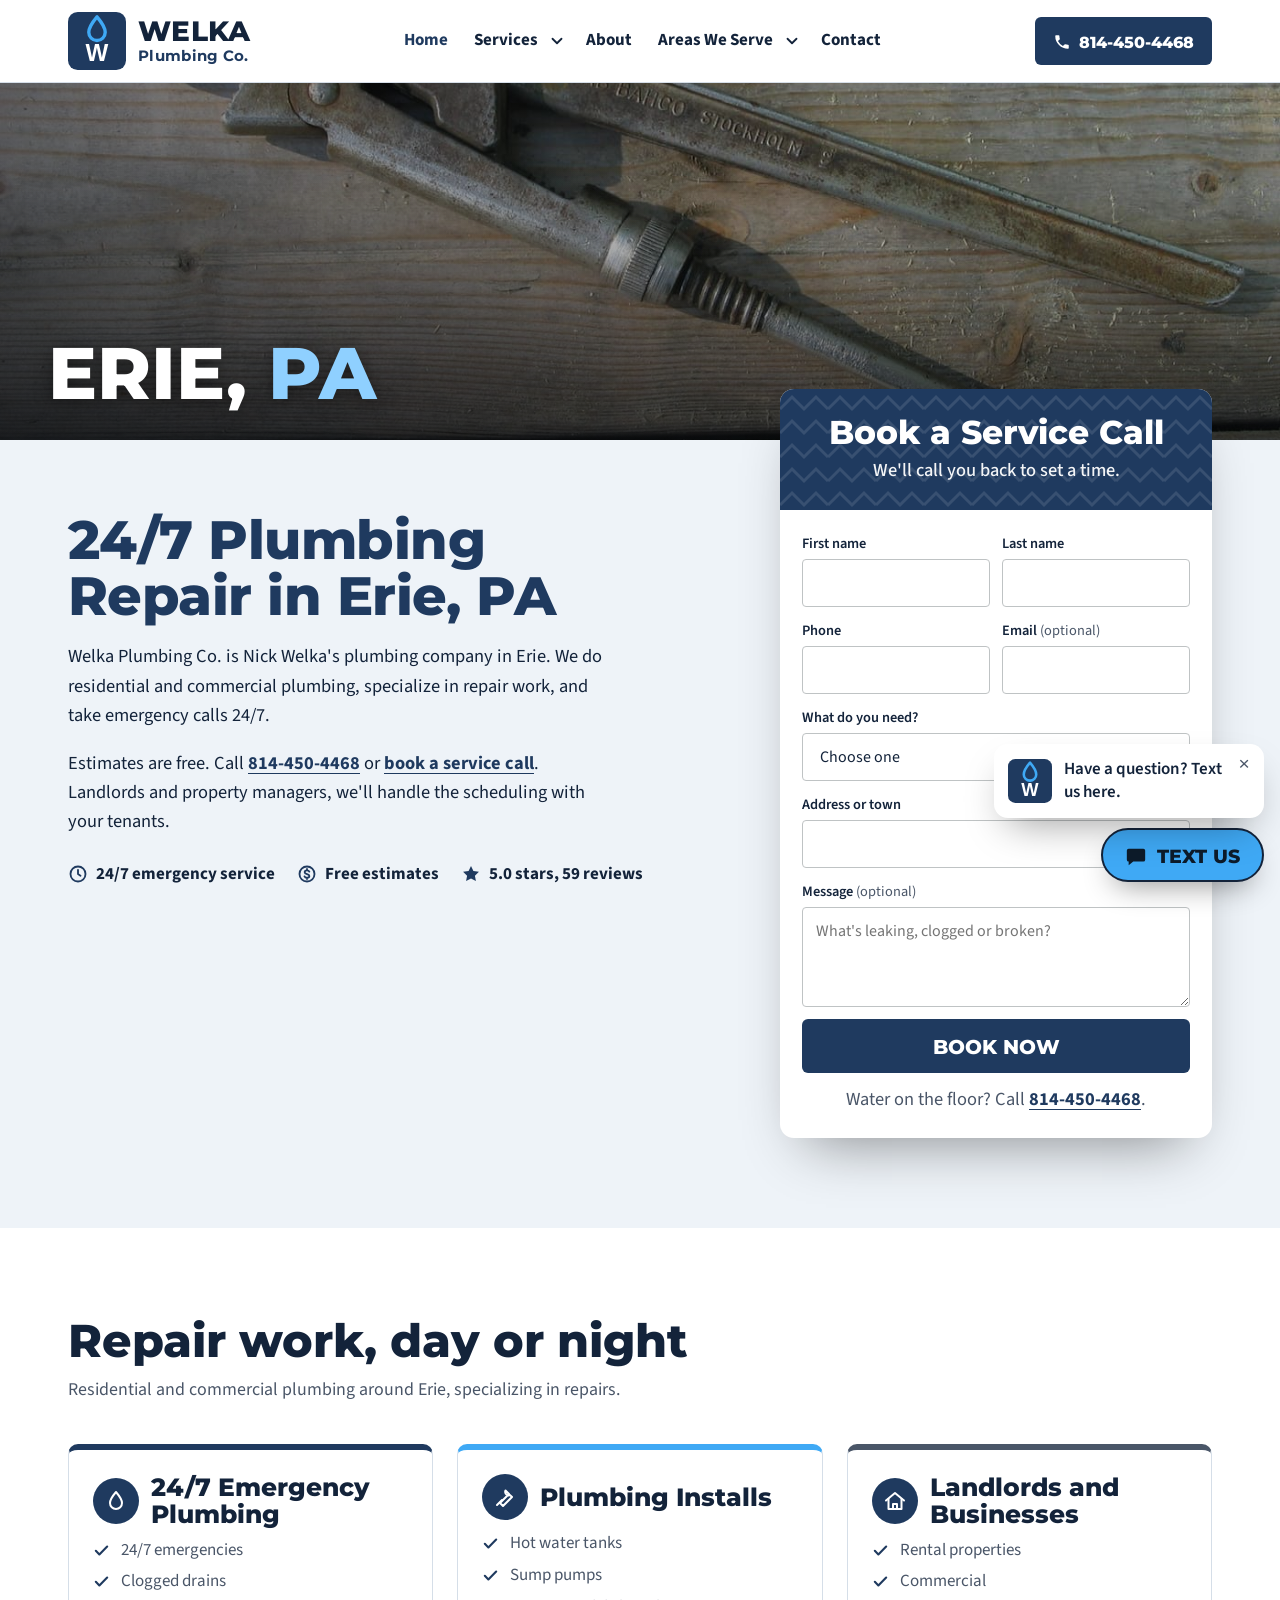
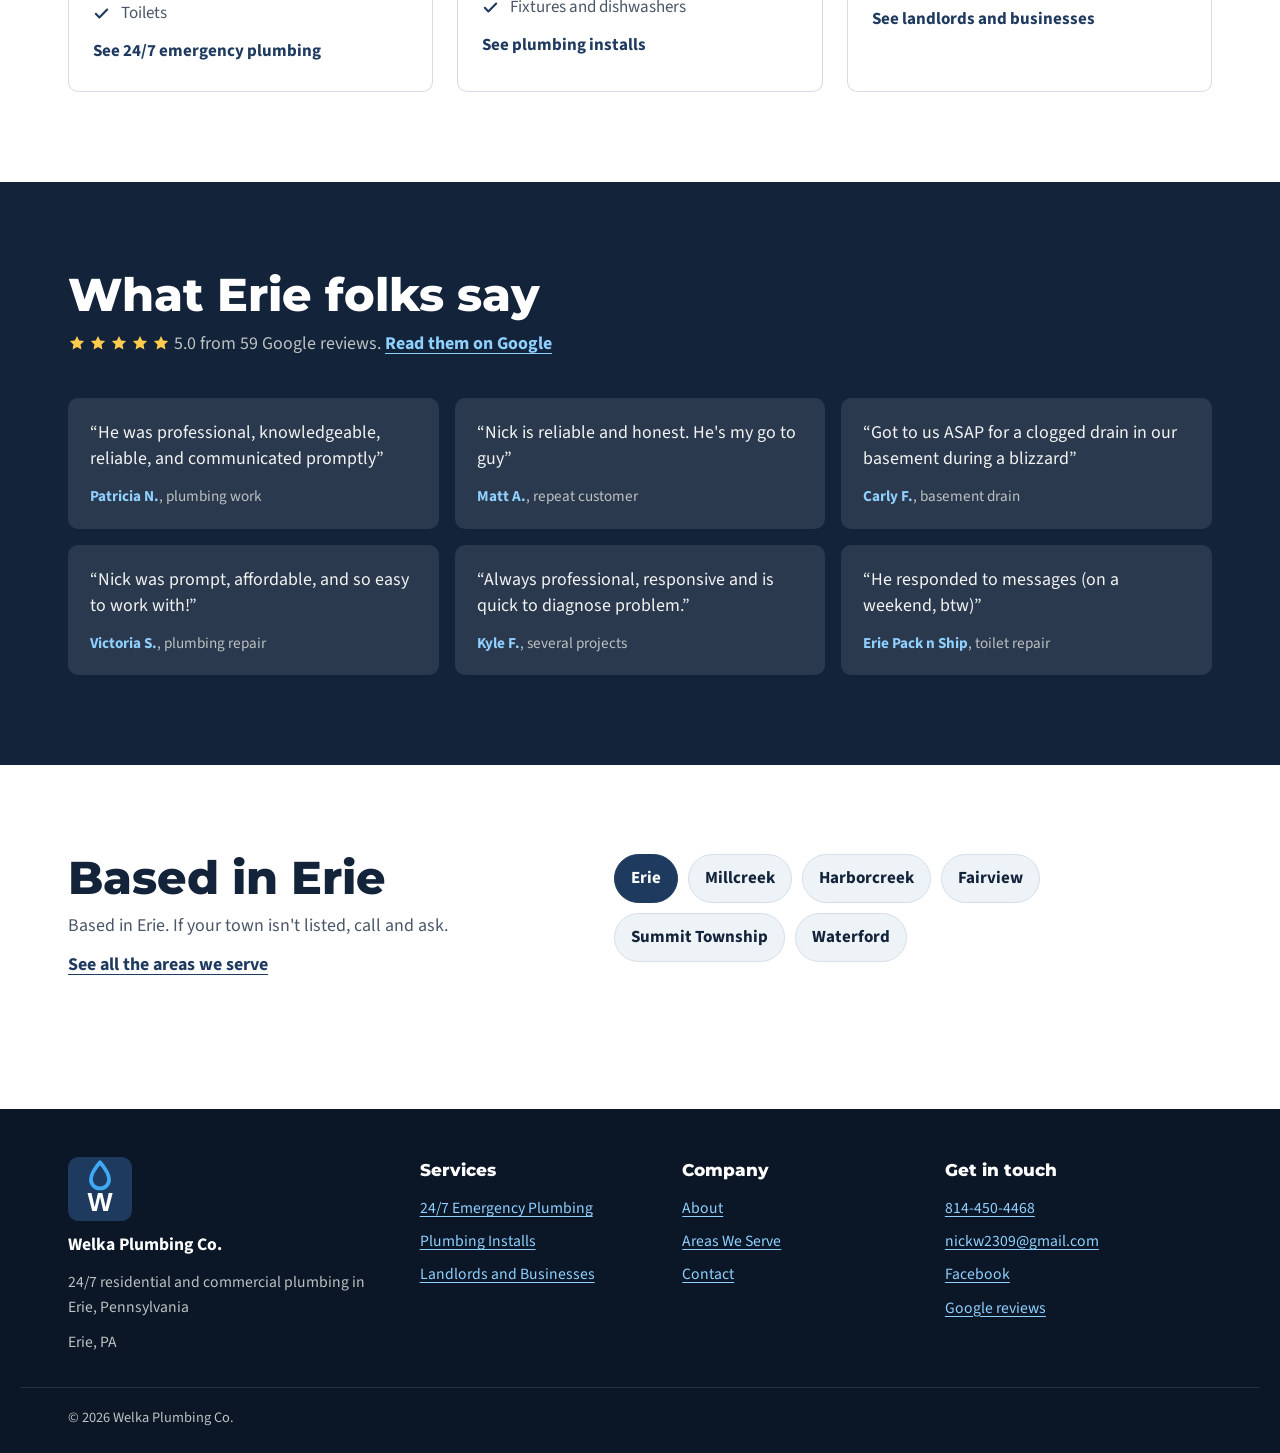
<file: index.html>
<!doctype html>
<html lang="en">
<head>
<meta charset="utf-8">
<meta name="viewport" content="width=device-width, initial-scale=1, viewport-fit=cover">
<title>24/7 Emergency Plumber in Erie, PA | Welka Plumbing Co.</title>
<meta name="description" content="Welka Plumbing Co. does 24/7 emergency plumbing and repair work for homes, rentals and businesses in Erie, PA. Free estimates. Call Nick at (814) 450-4468.">
<meta name="robots" content="noindex, nofollow">
<link rel="canonical" href="https://bruceb384.github.io/welka-plumbing/">
<meta property="og:type" content="website">
<meta property="og:site_name" content="Welka Plumbing Co.">
<meta property="og:url" content="https://bruceb384.github.io/welka-plumbing/">
<meta property="og:title" content="24/7 Emergency Plumber in Erie, PA | Welka Plumbing Co.">
<meta property="og:description" content="Welka Plumbing Co. does 24/7 emergency plumbing and repair work for homes, rentals and businesses in Erie, PA. Free estimates. Call Nick at (814) 450-4468.">
<meta property="og:image" content="https://bruceb384.github.io/welka-plumbing/images/og-image.jpg">
<meta property="og:image:width" content="1200">
<meta property="og:image:height" content="630">
<meta name="twitter:card" content="summary_large_image">
<meta name="geo.region" content="US-PA">
<meta name="geo.placename" content="Erie">
<meta name="theme-color" content="#13233a">
<link rel="icon" type="image/svg+xml" href="favicon.svg">
<link rel="apple-touch-icon" href="apple-touch-icon.png">
<link rel="preconnect" href="https://fonts.googleapis.com">
<link rel="preconnect" href="https://fonts.gstatic.com" crossorigin>
<link rel="stylesheet" href="https://fonts.googleapis.com/css2?family=Montserrat:wght@700;800&family=Source+Sans+3:wght@400;600;700&display=swap">
<link rel="stylesheet" href="site.css">

<script type="application/ld+json">
{
  "@context": "https://schema.org",
  "@type": "Plumber",
  "@id": "https://bruceb384.github.io/welka-plumbing/#business",
  "name": "Welka Plumbing Co.",
  "url": "https://bruceb384.github.io/welka-plumbing/",
  "image": "https://bruceb384.github.io/welka-plumbing/images/og-image.jpg",
  "logo": "https://bruceb384.github.io/welka-plumbing/images/logo.png",
  "description": "24/7 emergency plumbing service in Erie, Pennsylvania. Residential and commercial, specializing in repair work. Free estimates. Owner Nicholas Welka.",
  "telephone": "+1-814-450-4468",
  "email": "nickw2309@gmail.com",
  "address": {
    "@type": "PostalAddress",
    "addressLocality": "Erie",
    "addressRegion": "PA",
    "addressCountry": "US"
  },
  "areaServed": [
    {
      "@type": "City",
      "name": "Erie, PA"
    },
    {
      "@type": "City",
      "name": "Millcreek, PA"
    },
    {
      "@type": "City",
      "name": "Harborcreek, PA"
    },
    {
      "@type": "City",
      "name": "Fairview, PA"
    },
    {
      "@type": "City",
      "name": "Summit Township, PA"
    },
    {
      "@type": "City",
      "name": "Waterford, PA"
    }
  ],
  "hasMap": "https://maps.google.com/?cid=4385913194285807340",
  "sameAs": [
    "https://www.facebook.com/61577204166623/"
  ]
}
</script>
</head>
<body class="home">

<header class="site-header">
  <div class="wrap bar">
    <a class="logo" href="./" aria-label="Welka Plumbing Co. home"><img src="favicon.svg" width="120" height="120" alt=""><span class="wm"><strong class="brandtype">Welka</strong><small>Plumbing Co.</small></span></a>
    <nav class="desk-nav" aria-label="Main">
      <ul>
        <li><a href="./" aria-current="page">Home</a></li>
        <li class="dd"><a href="services/">Services</a><button class="dd-btn" type="button" aria-expanded="false" aria-label="Show services"><svg viewBox="0 0 24 24" aria-hidden="true"><path d="M6 9l6 6 6-6"/></svg></button><ul class="dd-menu"><li><a href="services/emergency-plumbing/">24/7 Emergency Plumbing</a></li><li><a href="services/plumbing-installs/">Plumbing Installs</a></li><li><a href="services/landlords-and-businesses/">Landlords and Businesses</a></li></ul></li>
        <li><a href="about/">About</a></li>
        <li class="dd"><a href="service-area/">Areas We Serve</a><button class="dd-btn" type="button" aria-expanded="false" aria-label="Show towns"><svg viewBox="0 0 24 24" aria-hidden="true"><path d="M6 9l6 6 6-6"/></svg></button><ul class="dd-menu"><li><a href="service-area/#erie">Erie</a></li><li><a href="service-area/#millcreek">Millcreek</a></li><li><a href="service-area/#harborcreek">Harborcreek</a></li><li><a href="service-area/#fairview">Fairview</a></li><li><a href="service-area/#summit-township">Summit Township</a></li><li><a href="service-area/#waterford">Waterford</a></li></ul></li>
        <li><a href="contact/">Contact</a></li>
      </ul>
    </nav>
    <a class="desk-call brandtype" href="tel:+18144504468"><svg viewBox="0 0 24 24" aria-hidden="true"><path d="M6.6 10.8a15.1 15.1 0 0 0 6.6 6.6l2.2-2.2a1 1 0 0 1 1-.25 11.4 11.4 0 0 0 3.6.57 1 1 0 0 1 1 1V20a1 1 0 0 1-1 1A17 17 0 0 1 3 4a1 1 0 0 1 1-1h3.5a1 1 0 0 1 1 1c0 1.25.2 2.45.57 3.57a1 1 0 0 1-.25 1z"/></svg>814-450-4468</a>
    <button class="menu-btn" type="button" aria-expanded="false" aria-controls="drawer" aria-label="Open menu">
      <svg viewBox="0 0 24 24" aria-hidden="true"><path d="M4 7h16M4 12h16M4 17h16"/></svg>
    </button>
  </div>
</header>
<div class="scrim" hidden></div>
<nav class="drawer" id="drawer" aria-label="Menu" aria-hidden="true">
  <div class="drawer-head"><button class="drawer-close" type="button" aria-label="Close menu"><svg viewBox="0 0 24 24" aria-hidden="true"><path d="M5 5l14 14M19 5 5 19"/></svg></button></div>
  <ul class="dnav">
    <li><a href="./" aria-current="page">Home</a></li>
    <li><div class="drow"><a href="services/">Services</a><button class="dsub-btn" type="button" aria-expanded="false" aria-controls="dsub-services" aria-label="Show services"><svg viewBox="0 0 24 24" aria-hidden="true"><path d="M6 9l6 6 6-6"/></svg></button></div><ul class="dsub" id="dsub-services" hidden><li><a href="services/emergency-plumbing/">24/7 Emergency Plumbing</a></li><li><a href="services/plumbing-installs/">Plumbing Installs</a></li><li><a href="services/landlords-and-businesses/">Landlords and Businesses</a></li></ul></li>
    <li><a href="about/">About</a></li>
    <li><div class="drow"><a href="service-area/">Areas We Serve</a><button class="dsub-btn" type="button" aria-expanded="false" aria-controls="dsub-areas" aria-label="Show towns"><svg viewBox="0 0 24 24" aria-hidden="true"><path d="M6 9l6 6 6-6"/></svg></button></div><ul class="dsub" id="dsub-areas" hidden><li><a href="service-area/#erie">Erie</a></li><li><a href="service-area/#millcreek">Millcreek</a></li><li><a href="service-area/#harborcreek">Harborcreek</a></li><li><a href="service-area/#fairview">Fairview</a></li><li><a href="service-area/#summit-township">Summit Township</a></li><li><a href="service-area/#waterford">Waterford</a></li></ul></li>
    <li><a href="contact/">Contact</a></li>
  </ul>
  <a class="drawer-call brandtype" href="tel:+18144504468"><svg viewBox="0 0 24 24" aria-hidden="true"><path d="M6.6 10.8a15.1 15.1 0 0 0 6.6 6.6l2.2-2.2a1 1 0 0 1 1-.25 11.4 11.4 0 0 0 3.6.57 1 1 0 0 1 1 1V20a1 1 0 0 1-1 1A17 17 0 0 1 3 4a1 1 0 0 1 1-1h3.5a1 1 0 0 1 1 1c0 1.25.2 2.45.57 3.57a1 1 0 0 1-.25 1z"/></svg>Call 814-450-4468</a>
</nav>

<div class="cta-bar">
  <a class="cta-call brandtype" href="tel:+18144504468"><svg viewBox="0 0 24 24" aria-hidden="true"><path d="M6.6 10.8a15.1 15.1 0 0 0 6.6 6.6l2.2-2.2a1 1 0 0 1 1-.25 11.4 11.4 0 0 0 3.6.57 1 1 0 0 1 1 1V20a1 1 0 0 1-1 1A17 17 0 0 1 3 4a1 1 0 0 1 1-1h3.5a1 1 0 0 1 1 1c0 1.25.2 2.45.57 3.57a1 1 0 0 1-.25 1z"/></svg>814-450-4468</a>
  <a class="cta-book brandtype" href="#book">Book Now</a>
</div>

<main id="top">

  <div class="banner">
    <img src="images/wrench-1400.jpg" srcset="images/wrench-800.jpg 800w, images/wrench-1400.jpg 1400w, images/wrench-2272.jpg 2272w" sizes="100vw" width="2272" height="1704" alt="Pipe wrench on a wooden workbench" fetchpriority="high" style="object-position:50% 50%">
    <p class="town brandtype">Erie, <span>PA</span></p>
  </div>
  <section class="intro" aria-labelledby="intro-title">
    <div class="wrap intro-grid">
      <div class="intro-copy">
        <h1 id="intro-title">24/7 Plumbing Repair in Erie, PA</h1>
        <p>Welka Plumbing Co. is Nick Welka's plumbing company in Erie. We do residential and commercial plumbing, specialize in repair work, and take emergency calls 24/7.</p>
        <p>Estimates are free. Call <a href="tel:+18144504468">814-450-4468</a> or <a href="#book">book a service call</a>. Landlords and property managers, we'll handle the scheduling with your tenants.</p>
        <ul class="facts">
          <li><svg class="line" viewBox="0 0 24 24" aria-hidden="true"><circle cx="12" cy="12" r="9"/><path d="M12 7v5l3 2"/></svg>24/7 emergency service</li>
          <li><svg class="line" viewBox="0 0 24 24" aria-hidden="true"><circle cx="12" cy="12" r="9"/><path d="M14.8 9.2c-.5-1-1.5-1.5-2.8-1.5-1.6 0-2.8.8-2.8 2.1 0 3 5.6 1.6 5.6 4.5 0 1.3-1.2 2.2-2.8 2.2-1.4 0-2.5-.6-3-1.7M12 6v1.7M12 16.5v1.6"/></svg>Free estimates</li>
          <li><svg class="solid" viewBox="0 0 24 24" aria-hidden="true"><path d="M12 2.5l2.9 6 6.6.9-4.8 4.6 1.2 6.5L12 17.4l-5.9 3.1 1.2-6.5L2.5 9.4l6.6-.9z"/></svg>5.0 stars, 59 reviews</li>
        </ul>
      </div>
      <div class="book-card" id="book">
        <div class="book-head">
          <h2>Book a Service Call</h2>
          <p>We'll call you back to set a time.</p>
        </div>
        <form name="quote-request" method="POST" data-netlify="true" netlify-honeypot="company-site" data-form data-preview>
          <input type="hidden" name="form-name" value="quote-request">
          <p class="hp"><label for="f-hp">Leave this empty</label><input id="f-hp" name="company-site" tabindex="-1" autocomplete="off"></p>
          <div class="field"><label for="f-first">First name</label><input id="f-first" name="first-name" autocomplete="given-name" required></div>
          <div class="field"><label for="f-last">Last name</label><input id="f-last" name="last-name" autocomplete="family-name"></div>
          <div class="field"><label for="f-phone">Phone</label><input id="f-phone" name="phone" type="tel" autocomplete="tel" required></div>
          <div class="field"><label for="f-email">Email <span class="opt">(optional)</span></label><input id="f-email" name="email" type="email" autocomplete="email"></div>
          <div class="field field-wide">
            <label for="f-type">What do you need?</label>
            <select id="f-type" name="service" required>
              <option value="">Choose one</option>
              <option>Emergency</option>
              <option>Clogged drain</option>
              <option>Hot water tank</option>
              <option>Sump pump</option>
              <option>Toilet or fixture</option>
              <option>Rental property</option>
              <option>Commercial</option>
              <option>Something else</option>
            </select>
          </div>
          <div class="field field-wide"><label for="f-addr">Address or town</label><input id="f-addr" name="address" autocomplete="street-address"></div>
          <div class="field field-wide"><label for="f-msg">Message <span class="opt">(optional)</span></label><textarea id="f-msg" name="message" placeholder="What's leaking, clogged or broken?"></textarea></div>
          <button class="submit brandtype" type="submit">Book Now</button>
          <p class="form-note">Water on the floor? Call <a class="nobr" href="tel:+18144504468">814-450-4468</a>.</p>
          <p class="form-status" role="status" aria-live="polite"></p>
        </form>
        <div class="form-done" hidden>
          <strong>Got it, thanks.</strong>
          <p>We'll call you back soon to set up a time.</p>
        </div>
      </div>
    </div>
  </section>
  <section class="section" aria-labelledby="services-title">
    <div class="wrap">
      <div class="section-head"><h2 id="services-title">Repair work, day or night</h2><p>Residential and commercial plumbing around Erie, specializing in repairs.</p></div>
      <div class="svc-grid">
        <a class="svc-card" href="services/emergency-plumbing/">
          <div class="svc-title"><span class="ico"><svg viewBox="0 0 24 24" aria-hidden="true"><path d="M12 3s-6 7-6 11a6 6 0 0 0 12 0c0-4-6-11-6-11z"/></svg></span><h3>24/7 Emergency Plumbing</h3></div>
          <ul>
            <li><svg viewBox="0 0 24 24" aria-hidden="true"><path d="M4 12.5l5 5L20 6.5"/></svg><span>24/7 emergencies</span></li>
            <li><svg viewBox="0 0 24 24" aria-hidden="true"><path d="M4 12.5l5 5L20 6.5"/></svg><span>Clogged drains</span></li>
            <li><svg viewBox="0 0 24 24" aria-hidden="true"><path d="M4 12.5l5 5L20 6.5"/></svg><span>Toilets</span></li>
          </ul>
          <span class="more">See 24/7 emergency plumbing</span>
        </a>
        <a class="svc-card" href="services/plumbing-installs/">
          <div class="svc-title"><span class="ico"><svg viewBox="0 0 24 24" aria-hidden="true"><path d="M14.5 5.5a3.5 3.5 0 0 0 4.6 4.6L21 12l-9 9-3-3 9-9z" transform="translate(-2 0)"/><path d="M4 20l5-5"/></svg></span><h3>Plumbing Installs</h3></div>
          <ul>
            <li><svg viewBox="0 0 24 24" aria-hidden="true"><path d="M4 12.5l5 5L20 6.5"/></svg><span>Hot water tanks</span></li>
            <li><svg viewBox="0 0 24 24" aria-hidden="true"><path d="M4 12.5l5 5L20 6.5"/></svg><span>Sump pumps</span></li>
            <li><svg viewBox="0 0 24 24" aria-hidden="true"><path d="M4 12.5l5 5L20 6.5"/></svg><span>Fixtures and dishwashers</span></li>
          </ul>
          <span class="more">See plumbing installs</span>
        </a>
        <a class="svc-card" href="services/landlords-and-businesses/">
          <div class="svc-title"><span class="ico"><svg viewBox="0 0 24 24" aria-hidden="true"><path d="M3 11.5 12 4l9 7.5"/><path d="M5.5 10v10h13V10"/><path d="M10 20v-5h4v5"/></svg></span><h3>Landlords and Businesses</h3></div>
          <ul>
            <li><svg viewBox="0 0 24 24" aria-hidden="true"><path d="M4 12.5l5 5L20 6.5"/></svg><span>Rental properties</span></li>
            <li><svg viewBox="0 0 24 24" aria-hidden="true"><path d="M4 12.5l5 5L20 6.5"/></svg><span>Commercial</span></li>
          </ul>
          <span class="more">See landlords and businesses</span>
        </a>
      </div>
    </div>
  </section>
  
  
  <section class="section reviews" aria-labelledby="reviews-title">
    <div class="wrap">
      <div class="section-head">
        <h2 id="reviews-title">What Erie folks say</h2>
        <p><span class="stars" aria-label="5.0 out of 5 stars"><svg viewBox="0 0 24 24"><path d="M12 2.5l2.9 6 6.6.9-4.8 4.6 1.2 6.5L12 17.4l-5.9 3.1 1.2-6.5L2.5 9.4l6.6-.9z"/></svg><svg viewBox="0 0 24 24"><path d="M12 2.5l2.9 6 6.6.9-4.8 4.6 1.2 6.5L12 17.4l-5.9 3.1 1.2-6.5L2.5 9.4l6.6-.9z"/></svg><svg viewBox="0 0 24 24"><path d="M12 2.5l2.9 6 6.6.9-4.8 4.6 1.2 6.5L12 17.4l-5.9 3.1 1.2-6.5L2.5 9.4l6.6-.9z"/></svg><svg viewBox="0 0 24 24"><path d="M12 2.5l2.9 6 6.6.9-4.8 4.6 1.2 6.5L12 17.4l-5.9 3.1 1.2-6.5L2.5 9.4l6.6-.9z"/></svg><svg viewBox="0 0 24 24"><path d="M12 2.5l2.9 6 6.6.9-4.8 4.6 1.2 6.5L12 17.4l-5.9 3.1 1.2-6.5L2.5 9.4l6.6-.9z"/></svg></span> 5.0 from 59 Google reviews. <a href="https://maps.google.com/?cid=4385913194285807340" target="_blank" rel="noopener">Read them on Google</a></p>
      </div>
      <ul class="quotes">
        <li><q>He was professional, knowledgeable, reliable, and communicated promptly</q><cite><strong>Patricia N.</strong>, plumbing work</cite></li>
        <li><q>Nick is reliable and honest. He's my go to guy</q><cite><strong>Matt A.</strong>, repeat customer</cite></li>
        <li><q>Got to us ASAP for a clogged drain in our basement during a blizzard</q><cite><strong>Carly F.</strong>, basement drain</cite></li>
        <li><q>Nick was prompt, affordable, and so easy to work with!</q><cite><strong>Victoria S.</strong>, plumbing repair</cite></li>
        <li><q>Always professional, responsive and is quick to diagnose problem.</q><cite><strong>Kyle F.</strong>, several projects</cite></li>
        <li><q>He responded to messages (on a weekend, btw)</q><cite><strong>Erie Pack n Ship</strong>, toilet repair</cite></li>
      </ul>
    </div>
  </section>
  <section class="section" aria-labelledby="area-title">
    <div class="wrap area-grid">
      <div class="section-head"><h2 id="area-title">Based in Erie</h2><p>Based in Erie. If your town isn't listed, call and ask.</p><p><a href="service-area/">See all the areas we serve</a></p></div>
      <ul class="towns"><li><a href="service-area/#erie">Erie</a></li><li><a href="service-area/#millcreek">Millcreek</a></li><li><a href="service-area/#harborcreek">Harborcreek</a></li><li><a href="service-area/#fairview">Fairview</a></li><li><a href="service-area/#summit-township">Summit Township</a></li><li><a href="service-area/#waterford">Waterford</a></li></ul>
    </div>
  </section>
</main>

<footer class="site-footer">
  <div class="wrap foot-grid">
    <div class="foot-brand"><img src="favicon.svg" width="120" height="120" alt=""><strong>Welka Plumbing Co.</strong><span>24/7 residential and commercial plumbing in Erie, Pennsylvania</span><span>Erie, PA</span></div>
    <div><h2>Services</h2><ul><li><a href="services/emergency-plumbing/">24/7 Emergency Plumbing</a></li><li><a href="services/plumbing-installs/">Plumbing Installs</a></li><li><a href="services/landlords-and-businesses/">Landlords and Businesses</a></li></ul></div>
    <div><h2>Company</h2><ul><li><a href="about/">About</a></li><li><a href="service-area/">Areas We Serve</a></li><li><a href="contact/">Contact</a></li></ul></div>
    <div><h2>Get in touch</h2><ul><li><a href="tel:+18144504468">814-450-4468</a></li><li><a href="mailto:nickw2309@gmail.com">nickw2309@gmail.com</a></li><li><a href="https://www.facebook.com/61577204166623/" target="_blank" rel="noopener">Facebook</a></li><li><a href="https://maps.google.com/?cid=4385913194285807340" target="_blank" rel="noopener">Google reviews</a></li></ul></div>
  </div>
  <div class="wrap foot-base">© 2026 Welka Plumbing Co.</div>
</footer>

<div class="text-us">
  <div class="bubble" id="bubble">
    <img src="favicon.svg" width="120" height="120" alt="">
    <span>Have a question? Text us here.</span>
    <button type="button" aria-label="Close message" id="bubble-close">×</button>
  </div>
  <a class="text-btn brandtype" href="sms:+18144504468"><svg viewBox="0 0 24 24" aria-hidden="true"><path d="M4 4h16a2 2 0 0 1 2 2v10a2 2 0 0 1-2 2H9l-5 4v-4a2 2 0 0 1-2-2V6a2 2 0 0 1 2-2zm3 6h2v2H7zm4 0h2v2h-2zm4 0h2v2h-2z"/></svg>Text us</a>
</div>

<script src="site.js"></script>
</body>
</html>
</file>
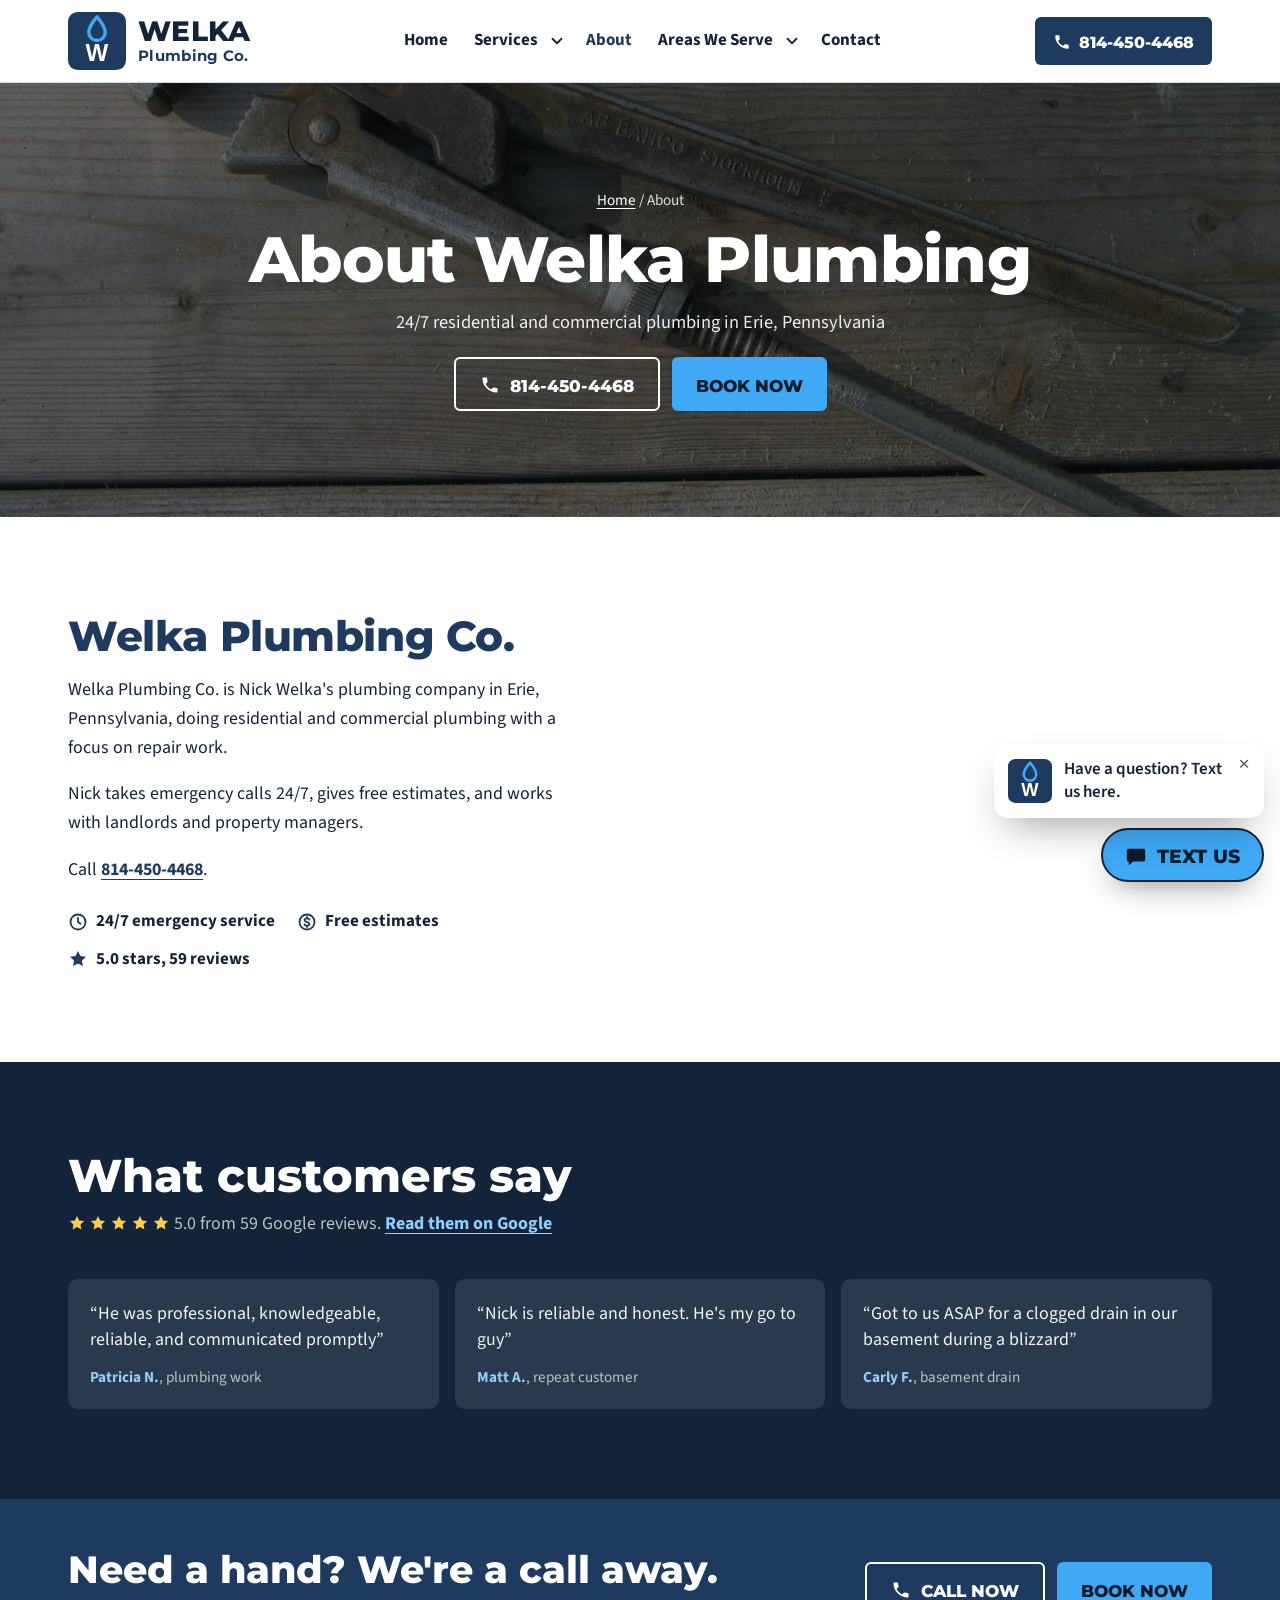
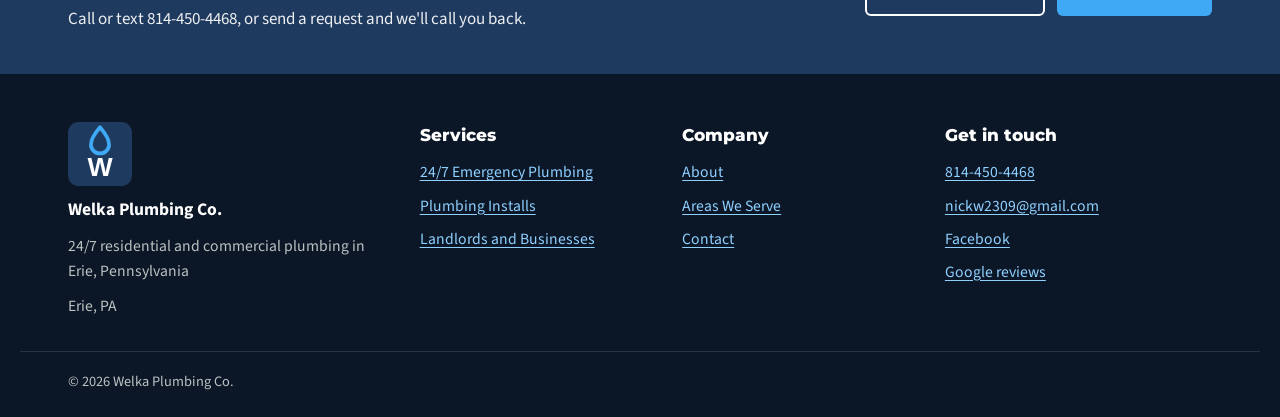
<file: about/index.html>
<!doctype html>
<html lang="en">
<head>
<meta charset="utf-8">
<meta name="viewport" content="width=device-width, initial-scale=1, viewport-fit=cover">
<title>About Welka Plumbing | Erie, PA</title>
<meta name="description" content="24/7 emergency plumbing service in Erie, Pennsylvania. Residential and commercial, specializing in repair work. Free estimates. Owner Nicholas Welka. Call (814)">
<meta name="robots" content="noindex, nofollow">
<link rel="canonical" href="https://bruceb384.github.io/welka-plumbing/about/">
<meta property="og:type" content="website">
<meta property="og:site_name" content="Welka Plumbing Co.">
<meta property="og:url" content="https://bruceb384.github.io/welka-plumbing/about/">
<meta property="og:title" content="About Welka Plumbing | Erie, PA">
<meta property="og:description" content="24/7 emergency plumbing service in Erie, Pennsylvania. Residential and commercial, specializing in repair work. Free estimates. Owner Nicholas Welka. Call (814)">
<meta property="og:image" content="https://bruceb384.github.io/welka-plumbing/images/og-image.jpg">
<meta property="og:image:width" content="1200">
<meta property="og:image:height" content="630">
<meta name="twitter:card" content="summary_large_image">
<meta name="geo.region" content="US-PA">
<meta name="geo.placename" content="Erie">
<meta name="theme-color" content="#13233a">
<link rel="icon" type="image/svg+xml" href="../favicon.svg">
<link rel="apple-touch-icon" href="../apple-touch-icon.png">
<link rel="preconnect" href="https://fonts.googleapis.com">
<link rel="preconnect" href="https://fonts.gstatic.com" crossorigin>
<link rel="stylesheet" href="https://fonts.googleapis.com/css2?family=Montserrat:wght@700;800&family=Source+Sans+3:wght@400;600;700&display=swap">
<link rel="stylesheet" href="../site.css">
<style>.intro-copy p { margin: 0; font-size: 1.12rem; max-width: 62ch; } .intro-copy p a { color: var(--brand); font-weight: 700; } #about-title { color: var(--brand); font-size: clamp(1.8rem, 3.4vw, 2.6rem); line-height: 1.05; }</style>
<script type="application/ld+json">
[
  {
    "@context": "https://schema.org",
    "@type": "Plumber",
    "@id": "https://bruceb384.github.io/welka-plumbing/#business",
    "name": "Welka Plumbing Co.",
    "url": "https://bruceb384.github.io/welka-plumbing/",
    "image": "https://bruceb384.github.io/welka-plumbing/images/og-image.jpg",
    "logo": "https://bruceb384.github.io/welka-plumbing/images/logo.png",
    "description": "24/7 emergency plumbing service in Erie, Pennsylvania. Residential and commercial, specializing in repair work. Free estimates. Owner Nicholas Welka.",
    "telephone": "+1-814-450-4468",
    "email": "nickw2309@gmail.com",
    "address": {
      "@type": "PostalAddress",
      "addressLocality": "Erie",
      "addressRegion": "PA",
      "addressCountry": "US"
    },
    "areaServed": [
      {
        "@type": "City",
        "name": "Erie, PA"
      },
      {
        "@type": "City",
        "name": "Millcreek, PA"
      },
      {
        "@type": "City",
        "name": "Harborcreek, PA"
      },
      {
        "@type": "City",
        "name": "Fairview, PA"
      },
      {
        "@type": "City",
        "name": "Summit Township, PA"
      },
      {
        "@type": "City",
        "name": "Waterford, PA"
      }
    ],
    "hasMap": "https://maps.google.com/?cid=4385913194285807340",
    "sameAs": [
      "https://www.facebook.com/61577204166623/"
    ]
  },
  {
    "@context": "https://schema.org",
    "@type": "BreadcrumbList",
    "itemListElement": [
      {
        "@type": "ListItem",
        "position": 1,
        "name": "Home",
        "item": "https://bruceb384.github.io/welka-plumbing/"
      },
      {
        "@type": "ListItem",
        "position": 2,
        "name": "About",
        "item": "https://bruceb384.github.io/welka-plumbing/about/"
      }
    ]
  }
]
</script>
</head>
<body class="">

<header class="site-header">
  <div class="wrap bar">
    <a class="logo" href="../" aria-label="Welka Plumbing Co. home"><img src="../favicon.svg" width="120" height="120" alt=""><span class="wm"><strong class="brandtype">Welka</strong><small>Plumbing Co.</small></span></a>
    <nav class="desk-nav" aria-label="Main">
      <ul>
        <li><a href="../">Home</a></li>
        <li class="dd"><a href="../services/">Services</a><button class="dd-btn" type="button" aria-expanded="false" aria-label="Show services"><svg viewBox="0 0 24 24" aria-hidden="true"><path d="M6 9l6 6 6-6"/></svg></button><ul class="dd-menu"><li><a href="../services/emergency-plumbing/">24/7 Emergency Plumbing</a></li><li><a href="../services/plumbing-installs/">Plumbing Installs</a></li><li><a href="../services/landlords-and-businesses/">Landlords and Businesses</a></li></ul></li>
        <li><a href="../about/" aria-current="page">About</a></li>
        <li class="dd"><a href="../service-area/">Areas We Serve</a><button class="dd-btn" type="button" aria-expanded="false" aria-label="Show towns"><svg viewBox="0 0 24 24" aria-hidden="true"><path d="M6 9l6 6 6-6"/></svg></button><ul class="dd-menu"><li><a href="../service-area/#erie">Erie</a></li><li><a href="../service-area/#millcreek">Millcreek</a></li><li><a href="../service-area/#harborcreek">Harborcreek</a></li><li><a href="../service-area/#fairview">Fairview</a></li><li><a href="../service-area/#summit-township">Summit Township</a></li><li><a href="../service-area/#waterford">Waterford</a></li></ul></li>
        <li><a href="../contact/">Contact</a></li>
      </ul>
    </nav>
    <a class="desk-call brandtype" href="tel:+18144504468"><svg viewBox="0 0 24 24" aria-hidden="true"><path d="M6.6 10.8a15.1 15.1 0 0 0 6.6 6.6l2.2-2.2a1 1 0 0 1 1-.25 11.4 11.4 0 0 0 3.6.57 1 1 0 0 1 1 1V20a1 1 0 0 1-1 1A17 17 0 0 1 3 4a1 1 0 0 1 1-1h3.5a1 1 0 0 1 1 1c0 1.25.2 2.45.57 3.57a1 1 0 0 1-.25 1z"/></svg>814-450-4468</a>
    <button class="menu-btn" type="button" aria-expanded="false" aria-controls="drawer" aria-label="Open menu">
      <svg viewBox="0 0 24 24" aria-hidden="true"><path d="M4 7h16M4 12h16M4 17h16"/></svg>
    </button>
  </div>
</header>
<div class="scrim" hidden></div>
<nav class="drawer" id="drawer" aria-label="Menu" aria-hidden="true">
  <div class="drawer-head"><button class="drawer-close" type="button" aria-label="Close menu"><svg viewBox="0 0 24 24" aria-hidden="true"><path d="M5 5l14 14M19 5 5 19"/></svg></button></div>
  <ul class="dnav">
    <li><a href="../">Home</a></li>
    <li><div class="drow"><a href="../services/">Services</a><button class="dsub-btn" type="button" aria-expanded="false" aria-controls="dsub-services" aria-label="Show services"><svg viewBox="0 0 24 24" aria-hidden="true"><path d="M6 9l6 6 6-6"/></svg></button></div><ul class="dsub" id="dsub-services" hidden><li><a href="../services/emergency-plumbing/">24/7 Emergency Plumbing</a></li><li><a href="../services/plumbing-installs/">Plumbing Installs</a></li><li><a href="../services/landlords-and-businesses/">Landlords and Businesses</a></li></ul></li>
    <li><a href="../about/" aria-current="page">About</a></li>
    <li><div class="drow"><a href="../service-area/">Areas We Serve</a><button class="dsub-btn" type="button" aria-expanded="false" aria-controls="dsub-areas" aria-label="Show towns"><svg viewBox="0 0 24 24" aria-hidden="true"><path d="M6 9l6 6 6-6"/></svg></button></div><ul class="dsub" id="dsub-areas" hidden><li><a href="../service-area/#erie">Erie</a></li><li><a href="../service-area/#millcreek">Millcreek</a></li><li><a href="../service-area/#harborcreek">Harborcreek</a></li><li><a href="../service-area/#fairview">Fairview</a></li><li><a href="../service-area/#summit-township">Summit Township</a></li><li><a href="../service-area/#waterford">Waterford</a></li></ul></li>
    <li><a href="../contact/">Contact</a></li>
  </ul>
  <a class="drawer-call brandtype" href="tel:+18144504468"><svg viewBox="0 0 24 24" aria-hidden="true"><path d="M6.6 10.8a15.1 15.1 0 0 0 6.6 6.6l2.2-2.2a1 1 0 0 1 1-.25 11.4 11.4 0 0 0 3.6.57 1 1 0 0 1 1 1V20a1 1 0 0 1-1 1A17 17 0 0 1 3 4a1 1 0 0 1 1-1h3.5a1 1 0 0 1 1 1c0 1.25.2 2.45.57 3.57a1 1 0 0 1-.25 1z"/></svg>Call 814-450-4468</a>
</nav>

<div class="cta-bar">
  <a class="cta-call brandtype" href="tel:+18144504468"><svg viewBox="0 0 24 24" aria-hidden="true"><path d="M6.6 10.8a15.1 15.1 0 0 0 6.6 6.6l2.2-2.2a1 1 0 0 1 1-.25 11.4 11.4 0 0 0 3.6.57 1 1 0 0 1 1 1V20a1 1 0 0 1-1 1A17 17 0 0 1 3 4a1 1 0 0 1 1-1h3.5a1 1 0 0 1 1 1c0 1.25.2 2.45.57 3.57a1 1 0 0 1-.25 1z"/></svg>814-450-4468</a>
  <a class="cta-book brandtype" href="../contact/#book">Book Now</a>
</div>

<main id="top">

  <section class="page-hero">
    <img src="../images/wrench-1400.jpg" srcset="../images/wrench-800.jpg 800w, ../images/wrench-1400.jpg 1400w, ../images/wrench-2272.jpg 2272w" sizes="100vw" width="2272" height="1704" alt="" fetchpriority="high" style="object-position:50% 50%">
    <div class="wrap hero-inner">
      <p class="crumbs"><a href="../">Home</a> / About</p>
      <h1>About Welka Plumbing</h1>
      <p class="lead">24/7 residential and commercial plumbing in Erie, Pennsylvania</p>
      <div class="hero-btns"><a class="btn btn-ghost brandtype" href="tel:+18144504468"><svg viewBox="0 0 24 24" aria-hidden="true"><path d="M6.6 10.8a15.1 15.1 0 0 0 6.6 6.6l2.2-2.2a1 1 0 0 1 1-.25 11.4 11.4 0 0 0 3.6.57 1 1 0 0 1 1 1V20a1 1 0 0 1-1 1A17 17 0 0 1 3 4a1 1 0 0 1 1-1h3.5a1 1 0 0 1 1 1c0 1.25.2 2.45.57 3.57a1 1 0 0 1-.25 1z"/></svg>814-450-4468</a><a class="btn btn-act brandtype" href="../contact/#book">Book Now</a></div>
    </div>
  </section>
  <section class="section" aria-labelledby="about-title">
    <div class="wrap area-grid">
      <div class="intro-copy">
        <h2 id="about-title">Welka Plumbing Co.</h2>
        <p>Welka Plumbing Co. is Nick Welka's plumbing company in Erie, Pennsylvania, doing residential and commercial plumbing with a focus on repair work.</p>
        <p>Nick takes emergency calls 24/7, gives free estimates, and works with landlords and property managers.</p>
        <p>Call <a href="tel:+18144504468">814-450-4468</a>.</p>
        <ul class="facts">
          <li><svg class="line" viewBox="0 0 24 24" aria-hidden="true"><circle cx="12" cy="12" r="9"/><path d="M12 7v5l3 2"/></svg>24/7 emergency service</li>
          <li><svg class="line" viewBox="0 0 24 24" aria-hidden="true"><circle cx="12" cy="12" r="9"/><path d="M14.8 9.2c-.5-1-1.5-1.5-2.8-1.5-1.6 0-2.8.8-2.8 2.1 0 3 5.6 1.6 5.6 4.5 0 1.3-1.2 2.2-2.8 2.2-1.4 0-2.5-.6-3-1.7M12 6v1.7M12 16.5v1.6"/></svg>Free estimates</li>
          <li><svg class="solid" viewBox="0 0 24 24" aria-hidden="true"><path d="M12 2.5l2.9 6 6.6.9-4.8 4.6 1.2 6.5L12 17.4l-5.9 3.1 1.2-6.5L2.5 9.4l6.6-.9z"/></svg>5.0 stars, 59 reviews</li>
        </ul>
      </div>
      
    </div>
  </section>
  
  <section class="section reviews" aria-labelledby="reviews-title">
    <div class="wrap">
      <div class="section-head">
        <h2 id="reviews-title">What customers say</h2>
        <p><span class="stars" aria-label="5.0 out of 5 stars"><svg viewBox="0 0 24 24"><path d="M12 2.5l2.9 6 6.6.9-4.8 4.6 1.2 6.5L12 17.4l-5.9 3.1 1.2-6.5L2.5 9.4l6.6-.9z"/></svg><svg viewBox="0 0 24 24"><path d="M12 2.5l2.9 6 6.6.9-4.8 4.6 1.2 6.5L12 17.4l-5.9 3.1 1.2-6.5L2.5 9.4l6.6-.9z"/></svg><svg viewBox="0 0 24 24"><path d="M12 2.5l2.9 6 6.6.9-4.8 4.6 1.2 6.5L12 17.4l-5.9 3.1 1.2-6.5L2.5 9.4l6.6-.9z"/></svg><svg viewBox="0 0 24 24"><path d="M12 2.5l2.9 6 6.6.9-4.8 4.6 1.2 6.5L12 17.4l-5.9 3.1 1.2-6.5L2.5 9.4l6.6-.9z"/></svg><svg viewBox="0 0 24 24"><path d="M12 2.5l2.9 6 6.6.9-4.8 4.6 1.2 6.5L12 17.4l-5.9 3.1 1.2-6.5L2.5 9.4l6.6-.9z"/></svg></span> 5.0 from 59 Google reviews. <a href="https://maps.google.com/?cid=4385913194285807340" target="_blank" rel="noopener">Read them on Google</a></p>
      </div>
      <ul class="quotes">
        <li><q>He was professional, knowledgeable, reliable, and communicated promptly</q><cite><strong>Patricia N.</strong>, plumbing work</cite></li>
        <li><q>Nick is reliable and honest. He's my go to guy</q><cite><strong>Matt A.</strong>, repeat customer</cite></li>
        <li><q>Got to us ASAP for a clogged drain in our basement during a blizzard</q><cite><strong>Carly F.</strong>, basement drain</cite></li>
      </ul>
    </div>
  </section>
  
  <section class="cta-band" aria-label="Get in touch">
    <div class="wrap">
      <div><h2>Need a hand? We're a call away.</h2><p>Call or text 814-450-4468, or send a request and we'll call you back.</p></div>
      <div class="hero-btns"><a class="btn btn-ghost brandtype" href="tel:+18144504468"><svg viewBox="0 0 24 24" aria-hidden="true"><path d="M6.6 10.8a15.1 15.1 0 0 0 6.6 6.6l2.2-2.2a1 1 0 0 1 1-.25 11.4 11.4 0 0 0 3.6.57 1 1 0 0 1 1 1V20a1 1 0 0 1-1 1A17 17 0 0 1 3 4a1 1 0 0 1 1-1h3.5a1 1 0 0 1 1 1c0 1.25.2 2.45.57 3.57a1 1 0 0 1-.25 1z"/></svg>Call now</a><a class="btn btn-act brandtype" href="../contact/#book">Book Now</a></div>
    </div>
  </section>
</main>

<footer class="site-footer">
  <div class="wrap foot-grid">
    <div class="foot-brand"><img src="../favicon.svg" width="120" height="120" alt=""><strong>Welka Plumbing Co.</strong><span>24/7 residential and commercial plumbing in Erie, Pennsylvania</span><span>Erie, PA</span></div>
    <div><h2>Services</h2><ul><li><a href="../services/emergency-plumbing/">24/7 Emergency Plumbing</a></li><li><a href="../services/plumbing-installs/">Plumbing Installs</a></li><li><a href="../services/landlords-and-businesses/">Landlords and Businesses</a></li></ul></div>
    <div><h2>Company</h2><ul><li><a href="../about/">About</a></li><li><a href="../service-area/">Areas We Serve</a></li><li><a href="../contact/">Contact</a></li></ul></div>
    <div><h2>Get in touch</h2><ul><li><a href="tel:+18144504468">814-450-4468</a></li><li><a href="mailto:nickw2309@gmail.com">nickw2309@gmail.com</a></li><li><a href="https://www.facebook.com/61577204166623/" target="_blank" rel="noopener">Facebook</a></li><li><a href="https://maps.google.com/?cid=4385913194285807340" target="_blank" rel="noopener">Google reviews</a></li></ul></div>
  </div>
  <div class="wrap foot-base">© 2026 Welka Plumbing Co.</div>
</footer>

<div class="text-us">
  <div class="bubble" id="bubble">
    <img src="../favicon.svg" width="120" height="120" alt="">
    <span>Have a question? Text us here.</span>
    <button type="button" aria-label="Close message" id="bubble-close">×</button>
  </div>
  <a class="text-btn brandtype" href="sms:+18144504468"><svg viewBox="0 0 24 24" aria-hidden="true"><path d="M4 4h16a2 2 0 0 1 2 2v10a2 2 0 0 1-2 2H9l-5 4v-4a2 2 0 0 1-2-2V6a2 2 0 0 1 2-2zm3 6h2v2H7zm4 0h2v2h-2zm4 0h2v2h-2z"/></svg>Text us</a>
</div>

<script src="../site.js"></script>
</body>
</html>
</file>
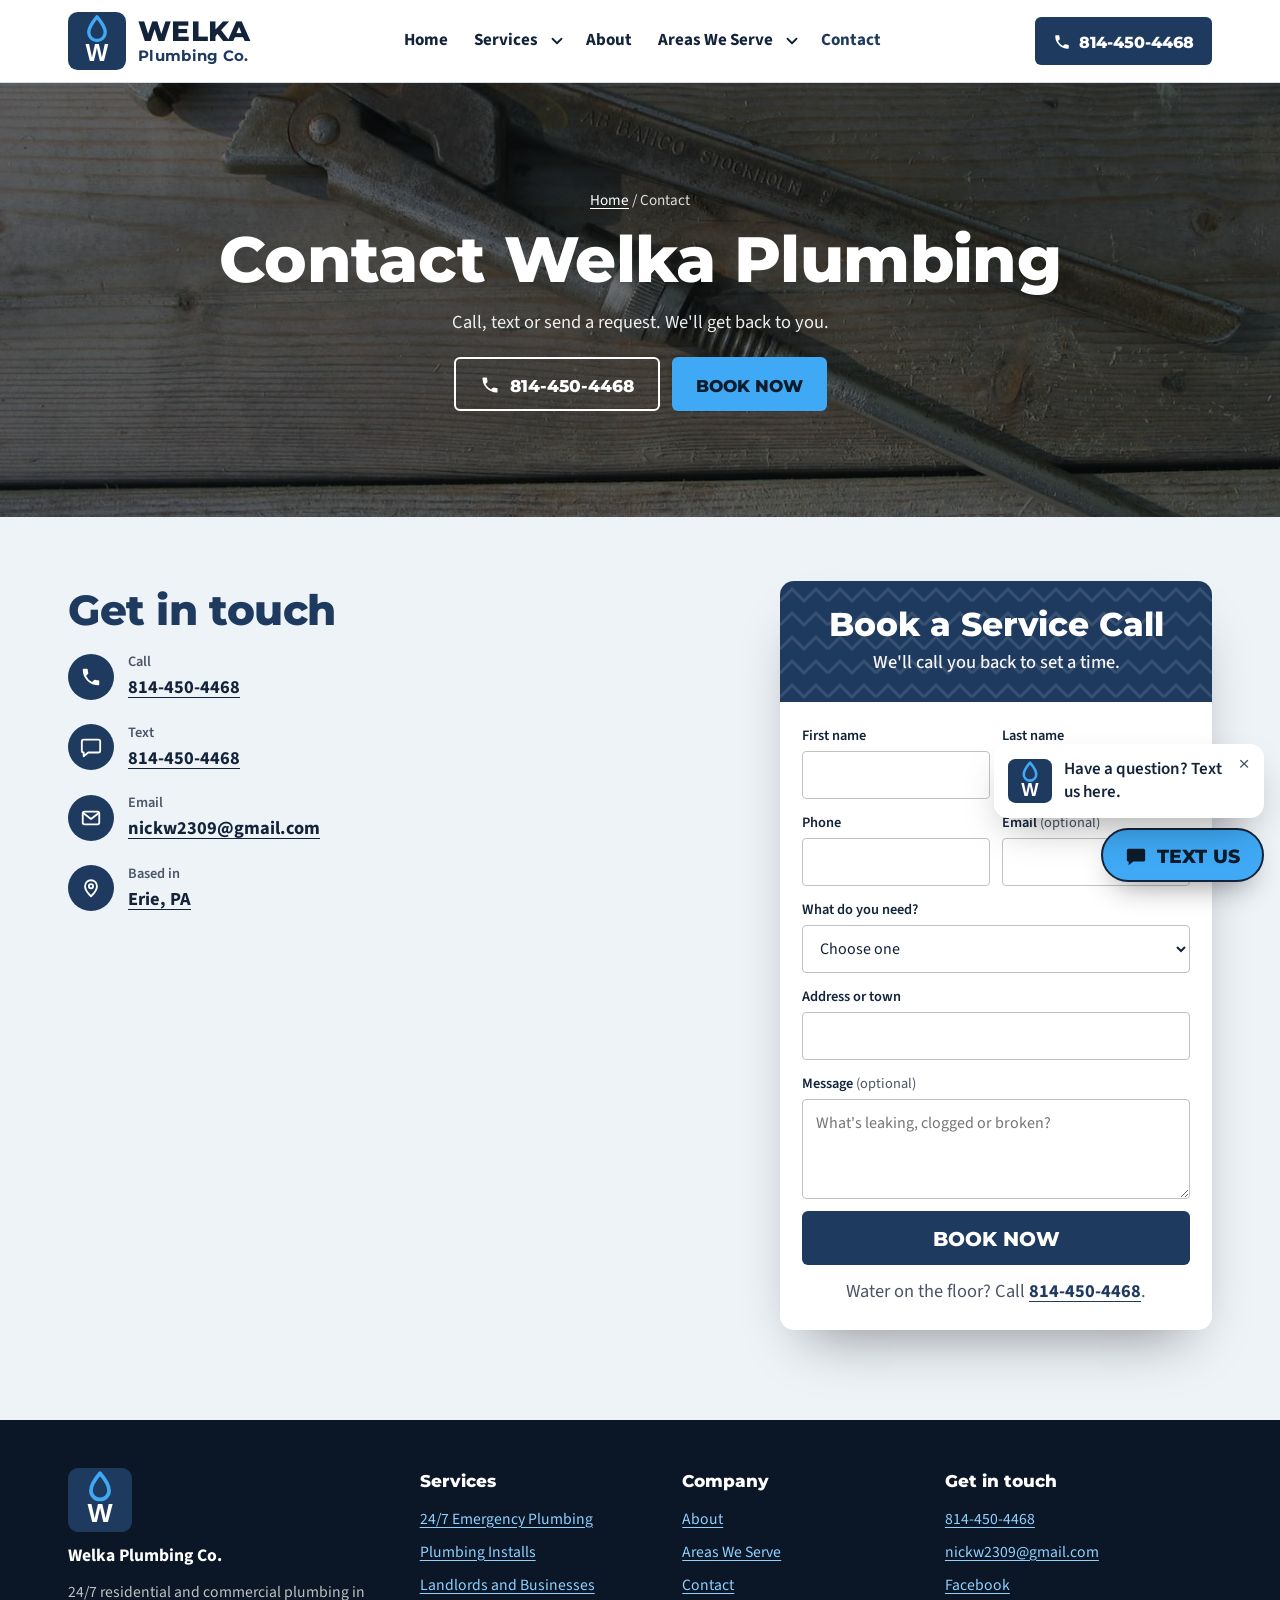
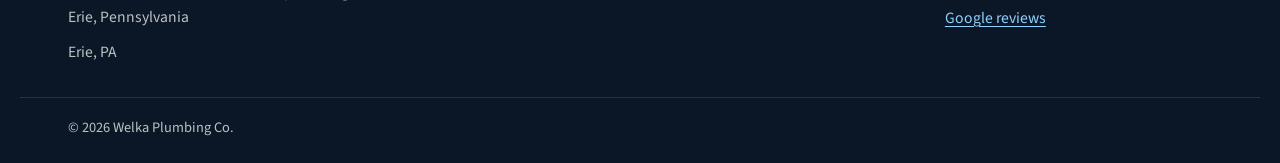
<file: contact/index.html>
<!doctype html>
<html lang="en">
<head>
<meta charset="utf-8">
<meta name="viewport" content="width=device-width, initial-scale=1, viewport-fit=cover">
<title>Contact Welka Plumbing | (814) 450-4468</title>
<meta name="description" content="Call or text Welka Plumbing at (814) 450-4468, email nickw2309@gmail.com, or send a request online and we'll call you back.">
<meta name="robots" content="noindex, nofollow">
<link rel="canonical" href="https://bruceb384.github.io/welka-plumbing/contact/">
<meta property="og:type" content="website">
<meta property="og:site_name" content="Welka Plumbing Co.">
<meta property="og:url" content="https://bruceb384.github.io/welka-plumbing/contact/">
<meta property="og:title" content="Contact Welka Plumbing | (814) 450-4468">
<meta property="og:description" content="Call or text Welka Plumbing at (814) 450-4468, email nickw2309@gmail.com, or send a request online and we'll call you back.">
<meta property="og:image" content="https://bruceb384.github.io/welka-plumbing/images/og-image.jpg">
<meta property="og:image:width" content="1200">
<meta property="og:image:height" content="630">
<meta name="twitter:card" content="summary_large_image">
<meta name="geo.region" content="US-PA">
<meta name="geo.placename" content="Erie">
<meta name="theme-color" content="#13233a">
<link rel="icon" type="image/svg+xml" href="../favicon.svg">
<link rel="apple-touch-icon" href="../apple-touch-icon.png">
<link rel="preconnect" href="https://fonts.googleapis.com">
<link rel="preconnect" href="https://fonts.gstatic.com" crossorigin>
<link rel="stylesheet" href="https://fonts.googleapis.com/css2?family=Montserrat:wght@700;800&family=Source+Sans+3:wght@400;600;700&display=swap">
<link rel="stylesheet" href="../site.css">

<script type="application/ld+json">
[
  {
    "@context": "https://schema.org",
    "@type": "Plumber",
    "@id": "https://bruceb384.github.io/welka-plumbing/#business",
    "name": "Welka Plumbing Co.",
    "url": "https://bruceb384.github.io/welka-plumbing/",
    "image": "https://bruceb384.github.io/welka-plumbing/images/og-image.jpg",
    "logo": "https://bruceb384.github.io/welka-plumbing/images/logo.png",
    "description": "24/7 emergency plumbing service in Erie, Pennsylvania. Residential and commercial, specializing in repair work. Free estimates. Owner Nicholas Welka.",
    "telephone": "+1-814-450-4468",
    "email": "nickw2309@gmail.com",
    "address": {
      "@type": "PostalAddress",
      "addressLocality": "Erie",
      "addressRegion": "PA",
      "addressCountry": "US"
    },
    "areaServed": [
      {
        "@type": "City",
        "name": "Erie, PA"
      },
      {
        "@type": "City",
        "name": "Millcreek, PA"
      },
      {
        "@type": "City",
        "name": "Harborcreek, PA"
      },
      {
        "@type": "City",
        "name": "Fairview, PA"
      },
      {
        "@type": "City",
        "name": "Summit Township, PA"
      },
      {
        "@type": "City",
        "name": "Waterford, PA"
      }
    ],
    "hasMap": "https://maps.google.com/?cid=4385913194285807340",
    "sameAs": [
      "https://www.facebook.com/61577204166623/"
    ]
  },
  {
    "@context": "https://schema.org",
    "@type": "BreadcrumbList",
    "itemListElement": [
      {
        "@type": "ListItem",
        "position": 1,
        "name": "Home",
        "item": "https://bruceb384.github.io/welka-plumbing/"
      },
      {
        "@type": "ListItem",
        "position": 2,
        "name": "Contact",
        "item": "https://bruceb384.github.io/welka-plumbing/contact/"
      }
    ]
  }
]
</script>
</head>
<body class="">

<header class="site-header">
  <div class="wrap bar">
    <a class="logo" href="../" aria-label="Welka Plumbing Co. home"><img src="../favicon.svg" width="120" height="120" alt=""><span class="wm"><strong class="brandtype">Welka</strong><small>Plumbing Co.</small></span></a>
    <nav class="desk-nav" aria-label="Main">
      <ul>
        <li><a href="../">Home</a></li>
        <li class="dd"><a href="../services/">Services</a><button class="dd-btn" type="button" aria-expanded="false" aria-label="Show services"><svg viewBox="0 0 24 24" aria-hidden="true"><path d="M6 9l6 6 6-6"/></svg></button><ul class="dd-menu"><li><a href="../services/emergency-plumbing/">24/7 Emergency Plumbing</a></li><li><a href="../services/plumbing-installs/">Plumbing Installs</a></li><li><a href="../services/landlords-and-businesses/">Landlords and Businesses</a></li></ul></li>
        <li><a href="../about/">About</a></li>
        <li class="dd"><a href="../service-area/">Areas We Serve</a><button class="dd-btn" type="button" aria-expanded="false" aria-label="Show towns"><svg viewBox="0 0 24 24" aria-hidden="true"><path d="M6 9l6 6 6-6"/></svg></button><ul class="dd-menu"><li><a href="../service-area/#erie">Erie</a></li><li><a href="../service-area/#millcreek">Millcreek</a></li><li><a href="../service-area/#harborcreek">Harborcreek</a></li><li><a href="../service-area/#fairview">Fairview</a></li><li><a href="../service-area/#summit-township">Summit Township</a></li><li><a href="../service-area/#waterford">Waterford</a></li></ul></li>
        <li><a href="../contact/" aria-current="page">Contact</a></li>
      </ul>
    </nav>
    <a class="desk-call brandtype" href="tel:+18144504468"><svg viewBox="0 0 24 24" aria-hidden="true"><path d="M6.6 10.8a15.1 15.1 0 0 0 6.6 6.6l2.2-2.2a1 1 0 0 1 1-.25 11.4 11.4 0 0 0 3.6.57 1 1 0 0 1 1 1V20a1 1 0 0 1-1 1A17 17 0 0 1 3 4a1 1 0 0 1 1-1h3.5a1 1 0 0 1 1 1c0 1.25.2 2.45.57 3.57a1 1 0 0 1-.25 1z"/></svg>814-450-4468</a>
    <button class="menu-btn" type="button" aria-expanded="false" aria-controls="drawer" aria-label="Open menu">
      <svg viewBox="0 0 24 24" aria-hidden="true"><path d="M4 7h16M4 12h16M4 17h16"/></svg>
    </button>
  </div>
</header>
<div class="scrim" hidden></div>
<nav class="drawer" id="drawer" aria-label="Menu" aria-hidden="true">
  <div class="drawer-head"><button class="drawer-close" type="button" aria-label="Close menu"><svg viewBox="0 0 24 24" aria-hidden="true"><path d="M5 5l14 14M19 5 5 19"/></svg></button></div>
  <ul class="dnav">
    <li><a href="../">Home</a></li>
    <li><div class="drow"><a href="../services/">Services</a><button class="dsub-btn" type="button" aria-expanded="false" aria-controls="dsub-services" aria-label="Show services"><svg viewBox="0 0 24 24" aria-hidden="true"><path d="M6 9l6 6 6-6"/></svg></button></div><ul class="dsub" id="dsub-services" hidden><li><a href="../services/emergency-plumbing/">24/7 Emergency Plumbing</a></li><li><a href="../services/plumbing-installs/">Plumbing Installs</a></li><li><a href="../services/landlords-and-businesses/">Landlords and Businesses</a></li></ul></li>
    <li><a href="../about/">About</a></li>
    <li><div class="drow"><a href="../service-area/">Areas We Serve</a><button class="dsub-btn" type="button" aria-expanded="false" aria-controls="dsub-areas" aria-label="Show towns"><svg viewBox="0 0 24 24" aria-hidden="true"><path d="M6 9l6 6 6-6"/></svg></button></div><ul class="dsub" id="dsub-areas" hidden><li><a href="../service-area/#erie">Erie</a></li><li><a href="../service-area/#millcreek">Millcreek</a></li><li><a href="../service-area/#harborcreek">Harborcreek</a></li><li><a href="../service-area/#fairview">Fairview</a></li><li><a href="../service-area/#summit-township">Summit Township</a></li><li><a href="../service-area/#waterford">Waterford</a></li></ul></li>
    <li><a href="../contact/" aria-current="page">Contact</a></li>
  </ul>
  <a class="drawer-call brandtype" href="tel:+18144504468"><svg viewBox="0 0 24 24" aria-hidden="true"><path d="M6.6 10.8a15.1 15.1 0 0 0 6.6 6.6l2.2-2.2a1 1 0 0 1 1-.25 11.4 11.4 0 0 0 3.6.57 1 1 0 0 1 1 1V20a1 1 0 0 1-1 1A17 17 0 0 1 3 4a1 1 0 0 1 1-1h3.5a1 1 0 0 1 1 1c0 1.25.2 2.45.57 3.57a1 1 0 0 1-.25 1z"/></svg>Call 814-450-4468</a>
</nav>

<div class="cta-bar">
  <a class="cta-call brandtype" href="tel:+18144504468"><svg viewBox="0 0 24 24" aria-hidden="true"><path d="M6.6 10.8a15.1 15.1 0 0 0 6.6 6.6l2.2-2.2a1 1 0 0 1 1-.25 11.4 11.4 0 0 0 3.6.57 1 1 0 0 1 1 1V20a1 1 0 0 1-1 1A17 17 0 0 1 3 4a1 1 0 0 1 1-1h3.5a1 1 0 0 1 1 1c0 1.25.2 2.45.57 3.57a1 1 0 0 1-.25 1z"/></svg>814-450-4468</a>
  <a class="cta-book brandtype" href="#book">Book Now</a>
</div>

<main id="top">

  <section class="page-hero">
    <img src="../images/wrench-1400.jpg" srcset="../images/wrench-800.jpg 800w, ../images/wrench-1400.jpg 1400w, ../images/wrench-2272.jpg 2272w" sizes="100vw" width="2272" height="1704" alt="" fetchpriority="high" style="object-position:50% 50%">
    <div class="wrap hero-inner">
      <p class="crumbs"><a href="../">Home</a> / Contact</p>
      <h1>Contact Welka Plumbing</h1>
      <p class="lead">Call, text or send a request. We'll get back to you.</p>
      <div class="hero-btns"><a class="btn btn-ghost brandtype" href="tel:+18144504468"><svg viewBox="0 0 24 24" aria-hidden="true"><path d="M6.6 10.8a15.1 15.1 0 0 0 6.6 6.6l2.2-2.2a1 1 0 0 1 1-.25 11.4 11.4 0 0 0 3.6.57 1 1 0 0 1 1 1V20a1 1 0 0 1-1 1A17 17 0 0 1 3 4a1 1 0 0 1 1-1h3.5a1 1 0 0 1 1 1c0 1.25.2 2.45.57 3.57a1 1 0 0 1-.25 1z"/></svg>814-450-4468</a><a class="btn btn-act brandtype" href="#book">Book Now</a></div>
    </div>
  </section>
  <section class="intro" aria-labelledby="contact-title">
    <div class="wrap intro-grid">
      <div class="intro-copy">
        <h2 id="contact-title">Get in touch</h2>
        <ul class="contact-list">
          <li><span class="ico"><svg class="fill" viewBox="0 0 24 24" aria-hidden="true"><path d="M6.6 10.8a15.1 15.1 0 0 0 6.6 6.6l2.2-2.2a1 1 0 0 1 1-.25 11.4 11.4 0 0 0 3.6.57 1 1 0 0 1 1 1V20a1 1 0 0 1-1 1A17 17 0 0 1 3 4a1 1 0 0 1 1-1h3.5a1 1 0 0 1 1 1c0 1.25.2 2.45.57 3.57a1 1 0 0 1-.25 1z"/></svg></span><div><strong>Call</strong><a href="tel:+18144504468">814-450-4468</a></div></li>
          <li><span class="ico"><svg viewBox="0 0 24 24" aria-hidden="true"><path d="M4 4h16a2 2 0 0 1 2 2v10a2 2 0 0 1-2 2H9l-5 4v-4a2 2 0 0 1-2-2V6a2 2 0 0 1 2-2z"/></svg></span><div><strong>Text</strong><a href="sms:+18144504468">814-450-4468</a></div></li>
          <li><span class="ico"><svg viewBox="0 0 24 24" aria-hidden="true"><rect x="3" y="5" width="18" height="14" rx="2"/><path d="M3.5 6.5 12 13l8.5-6.5"/></svg></span><div><strong>Email</strong><a href="mailto:nickw2309@gmail.com">nickw2309@gmail.com</a></div></li>
          <li><span class="ico"><svg viewBox="0 0 24 24" aria-hidden="true"><path d="M12 21s-6.5-6.2-6.5-11a6.5 6.5 0 0 1 13 0c0 4.8-6.5 11-6.5 11z"/><circle cx="12" cy="10" r="2.3"/></svg></span><div><strong>Based in</strong><a href="https://maps.google.com/?cid=4385913194285807340" target="_blank" rel="noopener">Erie, PA</a></div></li>
        </ul>
        
      </div>
      <div class="book-card" id="book">
        <div class="book-head">
          <h2>Book a Service Call</h2>
          <p>We'll call you back to set a time.</p>
        </div>
        <form name="quote-request" method="POST" data-netlify="true" netlify-honeypot="company-site" data-form data-preview>
          <input type="hidden" name="form-name" value="quote-request">
          <p class="hp"><label for="f-hp">Leave this empty</label><input id="f-hp" name="company-site" tabindex="-1" autocomplete="off"></p>
          <div class="field"><label for="f-first">First name</label><input id="f-first" name="first-name" autocomplete="given-name" required></div>
          <div class="field"><label for="f-last">Last name</label><input id="f-last" name="last-name" autocomplete="family-name"></div>
          <div class="field"><label for="f-phone">Phone</label><input id="f-phone" name="phone" type="tel" autocomplete="tel" required></div>
          <div class="field"><label for="f-email">Email <span class="opt">(optional)</span></label><input id="f-email" name="email" type="email" autocomplete="email"></div>
          <div class="field field-wide">
            <label for="f-type">What do you need?</label>
            <select id="f-type" name="service" required>
              <option value="">Choose one</option>
              <option>Emergency</option>
              <option>Clogged drain</option>
              <option>Hot water tank</option>
              <option>Sump pump</option>
              <option>Toilet or fixture</option>
              <option>Rental property</option>
              <option>Commercial</option>
              <option>Something else</option>
            </select>
          </div>
          <div class="field field-wide"><label for="f-addr">Address or town</label><input id="f-addr" name="address" autocomplete="street-address"></div>
          <div class="field field-wide"><label for="f-msg">Message <span class="opt">(optional)</span></label><textarea id="f-msg" name="message" placeholder="What's leaking, clogged or broken?"></textarea></div>
          <button class="submit brandtype" type="submit">Book Now</button>
          <p class="form-note">Water on the floor? Call <a class="nobr" href="tel:+18144504468">814-450-4468</a>.</p>
          <p class="form-status" role="status" aria-live="polite"></p>
        </form>
        <div class="form-done" hidden>
          <strong>Got it, thanks.</strong>
          <p>We'll call you back soon to set up a time.</p>
        </div>
      </div>
    </div>
  </section>
</main>

<footer class="site-footer">
  <div class="wrap foot-grid">
    <div class="foot-brand"><img src="../favicon.svg" width="120" height="120" alt=""><strong>Welka Plumbing Co.</strong><span>24/7 residential and commercial plumbing in Erie, Pennsylvania</span><span>Erie, PA</span></div>
    <div><h2>Services</h2><ul><li><a href="../services/emergency-plumbing/">24/7 Emergency Plumbing</a></li><li><a href="../services/plumbing-installs/">Plumbing Installs</a></li><li><a href="../services/landlords-and-businesses/">Landlords and Businesses</a></li></ul></div>
    <div><h2>Company</h2><ul><li><a href="../about/">About</a></li><li><a href="../service-area/">Areas We Serve</a></li><li><a href="../contact/">Contact</a></li></ul></div>
    <div><h2>Get in touch</h2><ul><li><a href="tel:+18144504468">814-450-4468</a></li><li><a href="mailto:nickw2309@gmail.com">nickw2309@gmail.com</a></li><li><a href="https://www.facebook.com/61577204166623/" target="_blank" rel="noopener">Facebook</a></li><li><a href="https://maps.google.com/?cid=4385913194285807340" target="_blank" rel="noopener">Google reviews</a></li></ul></div>
  </div>
  <div class="wrap foot-base">© 2026 Welka Plumbing Co.</div>
</footer>

<div class="text-us">
  <div class="bubble" id="bubble">
    <img src="../favicon.svg" width="120" height="120" alt="">
    <span>Have a question? Text us here.</span>
    <button type="button" aria-label="Close message" id="bubble-close">×</button>
  </div>
  <a class="text-btn brandtype" href="sms:+18144504468"><svg viewBox="0 0 24 24" aria-hidden="true"><path d="M4 4h16a2 2 0 0 1 2 2v10a2 2 0 0 1-2 2H9l-5 4v-4a2 2 0 0 1-2-2V6a2 2 0 0 1 2-2zm3 6h2v2H7zm4 0h2v2h-2zm4 0h2v2h-2z"/></svg>Text us</a>
</div>

<script src="../site.js"></script>
</body>
</html>
</file>
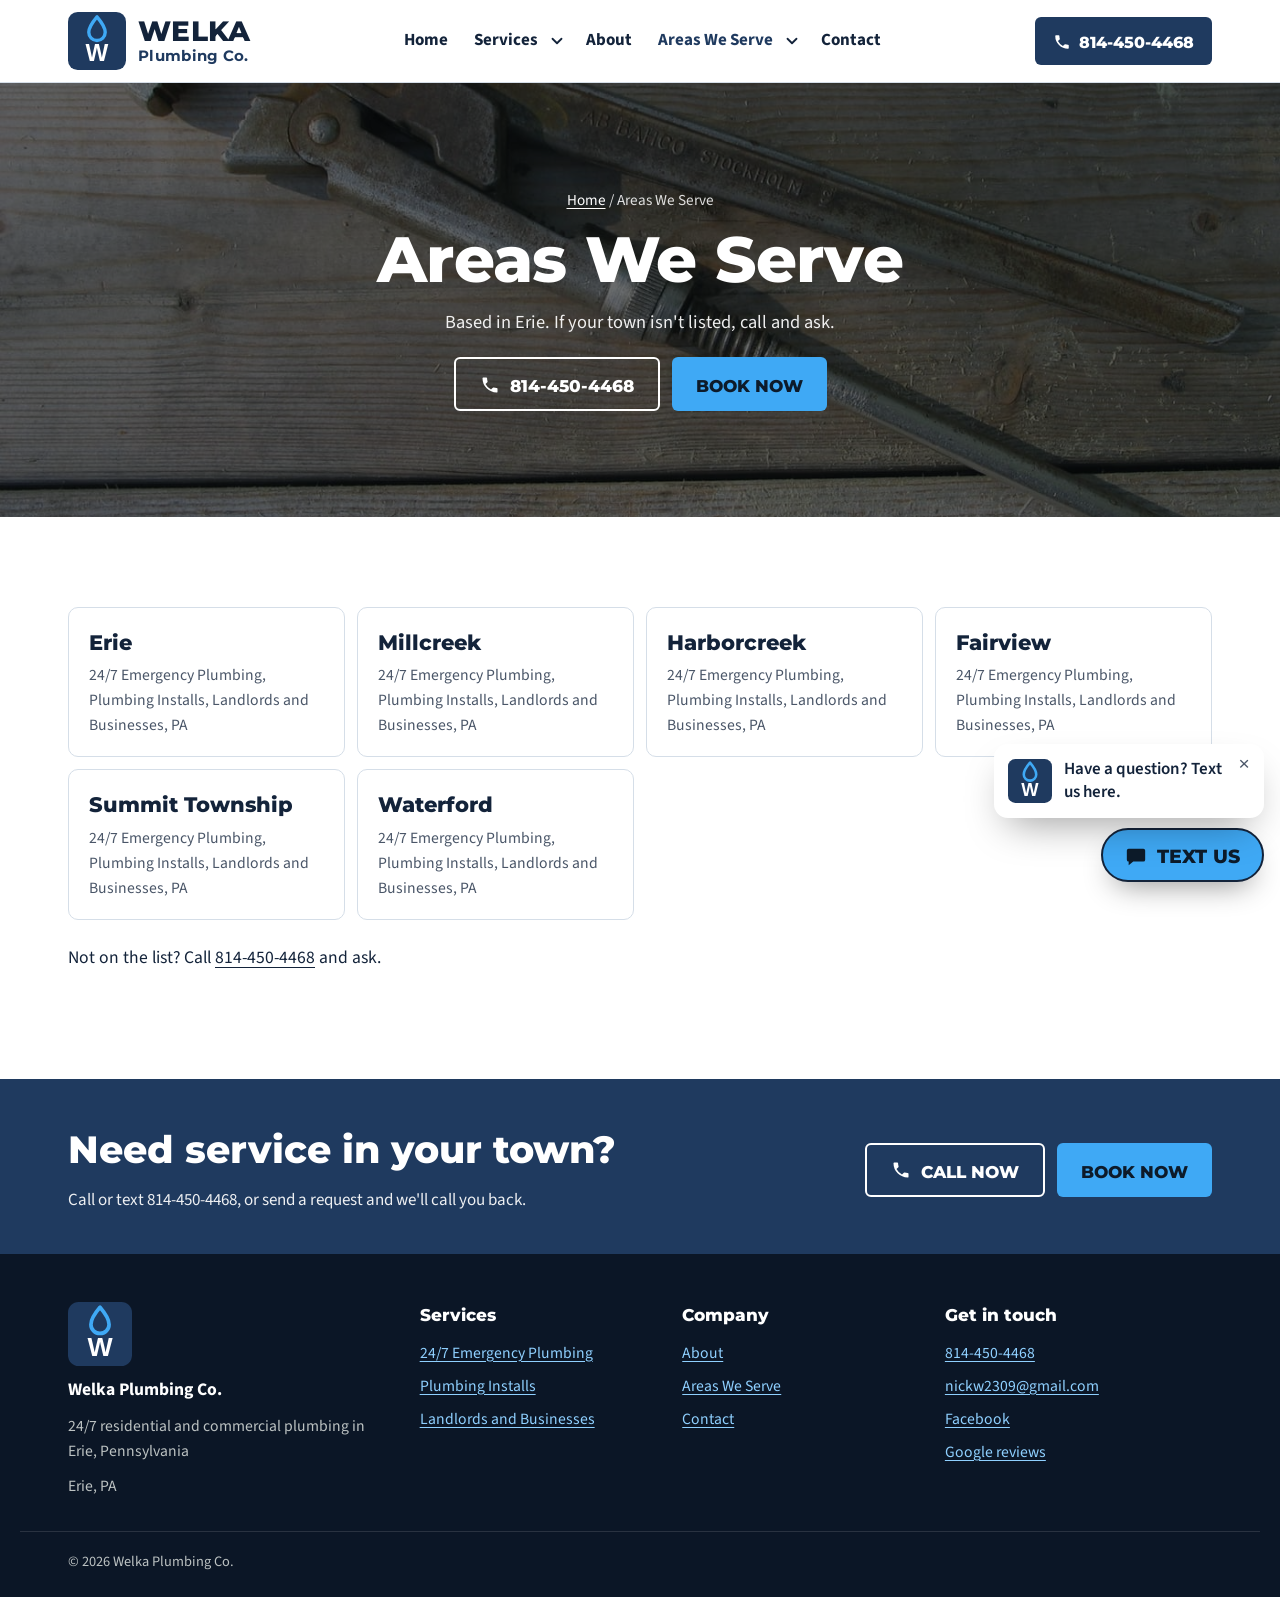
<file: service-area/index.html>
<!doctype html>
<html lang="en">
<head>
<meta charset="utf-8">
<meta name="viewport" content="width=device-width, initial-scale=1, viewport-fit=cover">
<title>Areas We Serve | Welka Plumbing</title>
<meta name="description" content="Welka Plumbing serves Erie, Millcreek, Harborcreek, Fairview, Summit Township, Waterford and nearby. Call (814) 450-4468 to see if we come out your way.">
<meta name="robots" content="noindex, nofollow">
<link rel="canonical" href="https://bruceb384.github.io/welka-plumbing/service-area/">
<meta property="og:type" content="website">
<meta property="og:site_name" content="Welka Plumbing Co.">
<meta property="og:url" content="https://bruceb384.github.io/welka-plumbing/service-area/">
<meta property="og:title" content="Areas We Serve | Welka Plumbing">
<meta property="og:description" content="Welka Plumbing serves Erie, Millcreek, Harborcreek, Fairview, Summit Township, Waterford and nearby. Call (814) 450-4468 to see if we come out your way.">
<meta property="og:image" content="https://bruceb384.github.io/welka-plumbing/images/og-image.jpg">
<meta property="og:image:width" content="1200">
<meta property="og:image:height" content="630">
<meta name="twitter:card" content="summary_large_image">
<meta name="geo.region" content="US-PA">
<meta name="geo.placename" content="Erie">
<meta name="theme-color" content="#13233a">
<link rel="icon" type="image/svg+xml" href="../favicon.svg">
<link rel="apple-touch-icon" href="../apple-touch-icon.png">
<link rel="preconnect" href="https://fonts.googleapis.com">
<link rel="preconnect" href="https://fonts.gstatic.com" crossorigin>
<link rel="stylesheet" href="https://fonts.googleapis.com/css2?family=Montserrat:wght@700;800&family=Source+Sans+3:wght@400;600;700&display=swap">
<link rel="stylesheet" href="../site.css">

<script type="application/ld+json">
[
  {
    "@context": "https://schema.org",
    "@type": "Plumber",
    "@id": "https://bruceb384.github.io/welka-plumbing/#business",
    "name": "Welka Plumbing Co.",
    "url": "https://bruceb384.github.io/welka-plumbing/",
    "image": "https://bruceb384.github.io/welka-plumbing/images/og-image.jpg",
    "logo": "https://bruceb384.github.io/welka-plumbing/images/logo.png",
    "description": "24/7 emergency plumbing service in Erie, Pennsylvania. Residential and commercial, specializing in repair work. Free estimates. Owner Nicholas Welka.",
    "telephone": "+1-814-450-4468",
    "email": "nickw2309@gmail.com",
    "address": {
      "@type": "PostalAddress",
      "addressLocality": "Erie",
      "addressRegion": "PA",
      "addressCountry": "US"
    },
    "areaServed": [
      {
        "@type": "City",
        "name": "Erie, PA"
      },
      {
        "@type": "City",
        "name": "Millcreek, PA"
      },
      {
        "@type": "City",
        "name": "Harborcreek, PA"
      },
      {
        "@type": "City",
        "name": "Fairview, PA"
      },
      {
        "@type": "City",
        "name": "Summit Township, PA"
      },
      {
        "@type": "City",
        "name": "Waterford, PA"
      }
    ],
    "hasMap": "https://maps.google.com/?cid=4385913194285807340",
    "sameAs": [
      "https://www.facebook.com/61577204166623/"
    ]
  },
  {
    "@context": "https://schema.org",
    "@type": "BreadcrumbList",
    "itemListElement": [
      {
        "@type": "ListItem",
        "position": 1,
        "name": "Home",
        "item": "https://bruceb384.github.io/welka-plumbing/"
      },
      {
        "@type": "ListItem",
        "position": 2,
        "name": "Areas We Serve",
        "item": "https://bruceb384.github.io/welka-plumbing/service-area/"
      }
    ]
  }
]
</script>
</head>
<body class="">

<header class="site-header">
  <div class="wrap bar">
    <a class="logo" href="../" aria-label="Welka Plumbing Co. home"><img src="../favicon.svg" width="120" height="120" alt=""><span class="wm"><strong class="brandtype">Welka</strong><small>Plumbing Co.</small></span></a>
    <nav class="desk-nav" aria-label="Main">
      <ul>
        <li><a href="../">Home</a></li>
        <li class="dd"><a href="../services/">Services</a><button class="dd-btn" type="button" aria-expanded="false" aria-label="Show services"><svg viewBox="0 0 24 24" aria-hidden="true"><path d="M6 9l6 6 6-6"/></svg></button><ul class="dd-menu"><li><a href="../services/emergency-plumbing/">24/7 Emergency Plumbing</a></li><li><a href="../services/plumbing-installs/">Plumbing Installs</a></li><li><a href="../services/landlords-and-businesses/">Landlords and Businesses</a></li></ul></li>
        <li><a href="../about/">About</a></li>
        <li class="dd"><a href="../service-area/" aria-current="page">Areas We Serve</a><button class="dd-btn" type="button" aria-expanded="false" aria-label="Show towns"><svg viewBox="0 0 24 24" aria-hidden="true"><path d="M6 9l6 6 6-6"/></svg></button><ul class="dd-menu"><li><a href="../service-area/#erie">Erie</a></li><li><a href="../service-area/#millcreek">Millcreek</a></li><li><a href="../service-area/#harborcreek">Harborcreek</a></li><li><a href="../service-area/#fairview">Fairview</a></li><li><a href="../service-area/#summit-township">Summit Township</a></li><li><a href="../service-area/#waterford">Waterford</a></li></ul></li>
        <li><a href="../contact/">Contact</a></li>
      </ul>
    </nav>
    <a class="desk-call brandtype" href="tel:+18144504468"><svg viewBox="0 0 24 24" aria-hidden="true"><path d="M6.6 10.8a15.1 15.1 0 0 0 6.6 6.6l2.2-2.2a1 1 0 0 1 1-.25 11.4 11.4 0 0 0 3.6.57 1 1 0 0 1 1 1V20a1 1 0 0 1-1 1A17 17 0 0 1 3 4a1 1 0 0 1 1-1h3.5a1 1 0 0 1 1 1c0 1.25.2 2.45.57 3.57a1 1 0 0 1-.25 1z"/></svg>814-450-4468</a>
    <button class="menu-btn" type="button" aria-expanded="false" aria-controls="drawer" aria-label="Open menu">
      <svg viewBox="0 0 24 24" aria-hidden="true"><path d="M4 7h16M4 12h16M4 17h16"/></svg>
    </button>
  </div>
</header>
<div class="scrim" hidden></div>
<nav class="drawer" id="drawer" aria-label="Menu" aria-hidden="true">
  <div class="drawer-head"><button class="drawer-close" type="button" aria-label="Close menu"><svg viewBox="0 0 24 24" aria-hidden="true"><path d="M5 5l14 14M19 5 5 19"/></svg></button></div>
  <ul class="dnav">
    <li><a href="../">Home</a></li>
    <li><div class="drow"><a href="../services/">Services</a><button class="dsub-btn" type="button" aria-expanded="false" aria-controls="dsub-services" aria-label="Show services"><svg viewBox="0 0 24 24" aria-hidden="true"><path d="M6 9l6 6 6-6"/></svg></button></div><ul class="dsub" id="dsub-services" hidden><li><a href="../services/emergency-plumbing/">24/7 Emergency Plumbing</a></li><li><a href="../services/plumbing-installs/">Plumbing Installs</a></li><li><a href="../services/landlords-and-businesses/">Landlords and Businesses</a></li></ul></li>
    <li><a href="../about/">About</a></li>
    <li><div class="drow"><a href="../service-area/" aria-current="page">Areas We Serve</a><button class="dsub-btn" type="button" aria-expanded="false" aria-controls="dsub-areas" aria-label="Show towns"><svg viewBox="0 0 24 24" aria-hidden="true"><path d="M6 9l6 6 6-6"/></svg></button></div><ul class="dsub" id="dsub-areas" hidden><li><a href="../service-area/#erie">Erie</a></li><li><a href="../service-area/#millcreek">Millcreek</a></li><li><a href="../service-area/#harborcreek">Harborcreek</a></li><li><a href="../service-area/#fairview">Fairview</a></li><li><a href="../service-area/#summit-township">Summit Township</a></li><li><a href="../service-area/#waterford">Waterford</a></li></ul></li>
    <li><a href="../contact/">Contact</a></li>
  </ul>
  <a class="drawer-call brandtype" href="tel:+18144504468"><svg viewBox="0 0 24 24" aria-hidden="true"><path d="M6.6 10.8a15.1 15.1 0 0 0 6.6 6.6l2.2-2.2a1 1 0 0 1 1-.25 11.4 11.4 0 0 0 3.6.57 1 1 0 0 1 1 1V20a1 1 0 0 1-1 1A17 17 0 0 1 3 4a1 1 0 0 1 1-1h3.5a1 1 0 0 1 1 1c0 1.25.2 2.45.57 3.57a1 1 0 0 1-.25 1z"/></svg>Call 814-450-4468</a>
</nav>

<div class="cta-bar">
  <a class="cta-call brandtype" href="tel:+18144504468"><svg viewBox="0 0 24 24" aria-hidden="true"><path d="M6.6 10.8a15.1 15.1 0 0 0 6.6 6.6l2.2-2.2a1 1 0 0 1 1-.25 11.4 11.4 0 0 0 3.6.57 1 1 0 0 1 1 1V20a1 1 0 0 1-1 1A17 17 0 0 1 3 4a1 1 0 0 1 1-1h3.5a1 1 0 0 1 1 1c0 1.25.2 2.45.57 3.57a1 1 0 0 1-.25 1z"/></svg>814-450-4468</a>
  <a class="cta-book brandtype" href="../contact/#book">Book Now</a>
</div>

<main id="top">

  <section class="page-hero">
    <img src="../images/wrench-1400.jpg" srcset="../images/wrench-800.jpg 800w, ../images/wrench-1400.jpg 1400w, ../images/wrench-2272.jpg 2272w" sizes="100vw" width="2272" height="1704" alt="" fetchpriority="high" style="object-position:50% 50%">
    <div class="wrap hero-inner">
      <p class="crumbs"><a href="../">Home</a> / Areas We Serve</p>
      <h1>Areas We Serve</h1>
      <p class="lead">Based in Erie. If your town isn't listed, call and ask.</p>
      <div class="hero-btns"><a class="btn btn-ghost brandtype" href="tel:+18144504468"><svg viewBox="0 0 24 24" aria-hidden="true"><path d="M6.6 10.8a15.1 15.1 0 0 0 6.6 6.6l2.2-2.2a1 1 0 0 1 1-.25 11.4 11.4 0 0 0 3.6.57 1 1 0 0 1 1 1V20a1 1 0 0 1-1 1A17 17 0 0 1 3 4a1 1 0 0 1 1-1h3.5a1 1 0 0 1 1 1c0 1.25.2 2.45.57 3.57a1 1 0 0 1-.25 1z"/></svg>814-450-4468</a><a class="btn btn-act brandtype" href="../contact/#book">Book Now</a></div>
    </div>
  </section>
  <section class="section" aria-label="Towns">
    <div class="wrap">
      <ul class="area-cards">
        <li id="erie"><h2>Erie</h2><p>24/7 Emergency Plumbing, Plumbing Installs, Landlords and Businesses, PA</p></li>
        <li id="millcreek"><h2>Millcreek</h2><p>24/7 Emergency Plumbing, Plumbing Installs, Landlords and Businesses, PA</p></li>
        <li id="harborcreek"><h2>Harborcreek</h2><p>24/7 Emergency Plumbing, Plumbing Installs, Landlords and Businesses, PA</p></li>
        <li id="fairview"><h2>Fairview</h2><p>24/7 Emergency Plumbing, Plumbing Installs, Landlords and Businesses, PA</p></li>
        <li id="summit-township"><h2>Summit Township</h2><p>24/7 Emergency Plumbing, Plumbing Installs, Landlords and Businesses, PA</p></li>
        <li id="waterford"><h2>Waterford</h2><p>24/7 Emergency Plumbing, Plumbing Installs, Landlords and Businesses, PA</p></li>
      </ul>
      <p style="margin-top:24px;font-size:1.1rem">Not on the list? Call <a href="tel:+18144504468">814-450-4468</a> and ask.</p>
    </div>
  </section>
  
  <section class="cta-band" aria-label="Get in touch">
    <div class="wrap">
      <div><h2>Need service in your town?</h2><p>Call or text 814-450-4468, or send a request and we'll call you back.</p></div>
      <div class="hero-btns"><a class="btn btn-ghost brandtype" href="tel:+18144504468"><svg viewBox="0 0 24 24" aria-hidden="true"><path d="M6.6 10.8a15.1 15.1 0 0 0 6.6 6.6l2.2-2.2a1 1 0 0 1 1-.25 11.4 11.4 0 0 0 3.6.57 1 1 0 0 1 1 1V20a1 1 0 0 1-1 1A17 17 0 0 1 3 4a1 1 0 0 1 1-1h3.5a1 1 0 0 1 1 1c0 1.25.2 2.45.57 3.57a1 1 0 0 1-.25 1z"/></svg>Call now</a><a class="btn btn-act brandtype" href="../contact/#book">Book Now</a></div>
    </div>
  </section>
</main>

<footer class="site-footer">
  <div class="wrap foot-grid">
    <div class="foot-brand"><img src="../favicon.svg" width="120" height="120" alt=""><strong>Welka Plumbing Co.</strong><span>24/7 residential and commercial plumbing in Erie, Pennsylvania</span><span>Erie, PA</span></div>
    <div><h2>Services</h2><ul><li><a href="../services/emergency-plumbing/">24/7 Emergency Plumbing</a></li><li><a href="../services/plumbing-installs/">Plumbing Installs</a></li><li><a href="../services/landlords-and-businesses/">Landlords and Businesses</a></li></ul></div>
    <div><h2>Company</h2><ul><li><a href="../about/">About</a></li><li><a href="../service-area/">Areas We Serve</a></li><li><a href="../contact/">Contact</a></li></ul></div>
    <div><h2>Get in touch</h2><ul><li><a href="tel:+18144504468">814-450-4468</a></li><li><a href="mailto:nickw2309@gmail.com">nickw2309@gmail.com</a></li><li><a href="https://www.facebook.com/61577204166623/" target="_blank" rel="noopener">Facebook</a></li><li><a href="https://maps.google.com/?cid=4385913194285807340" target="_blank" rel="noopener">Google reviews</a></li></ul></div>
  </div>
  <div class="wrap foot-base">© 2026 Welka Plumbing Co.</div>
</footer>

<div class="text-us">
  <div class="bubble" id="bubble">
    <img src="../favicon.svg" width="120" height="120" alt="">
    <span>Have a question? Text us here.</span>
    <button type="button" aria-label="Close message" id="bubble-close">×</button>
  </div>
  <a class="text-btn brandtype" href="sms:+18144504468"><svg viewBox="0 0 24 24" aria-hidden="true"><path d="M4 4h16a2 2 0 0 1 2 2v10a2 2 0 0 1-2 2H9l-5 4v-4a2 2 0 0 1-2-2V6a2 2 0 0 1 2-2zm3 6h2v2H7zm4 0h2v2h-2zm4 0h2v2h-2z"/></svg>Text us</a>
</div>

<script src="../site.js"></script>
</body>
</html>
</file>
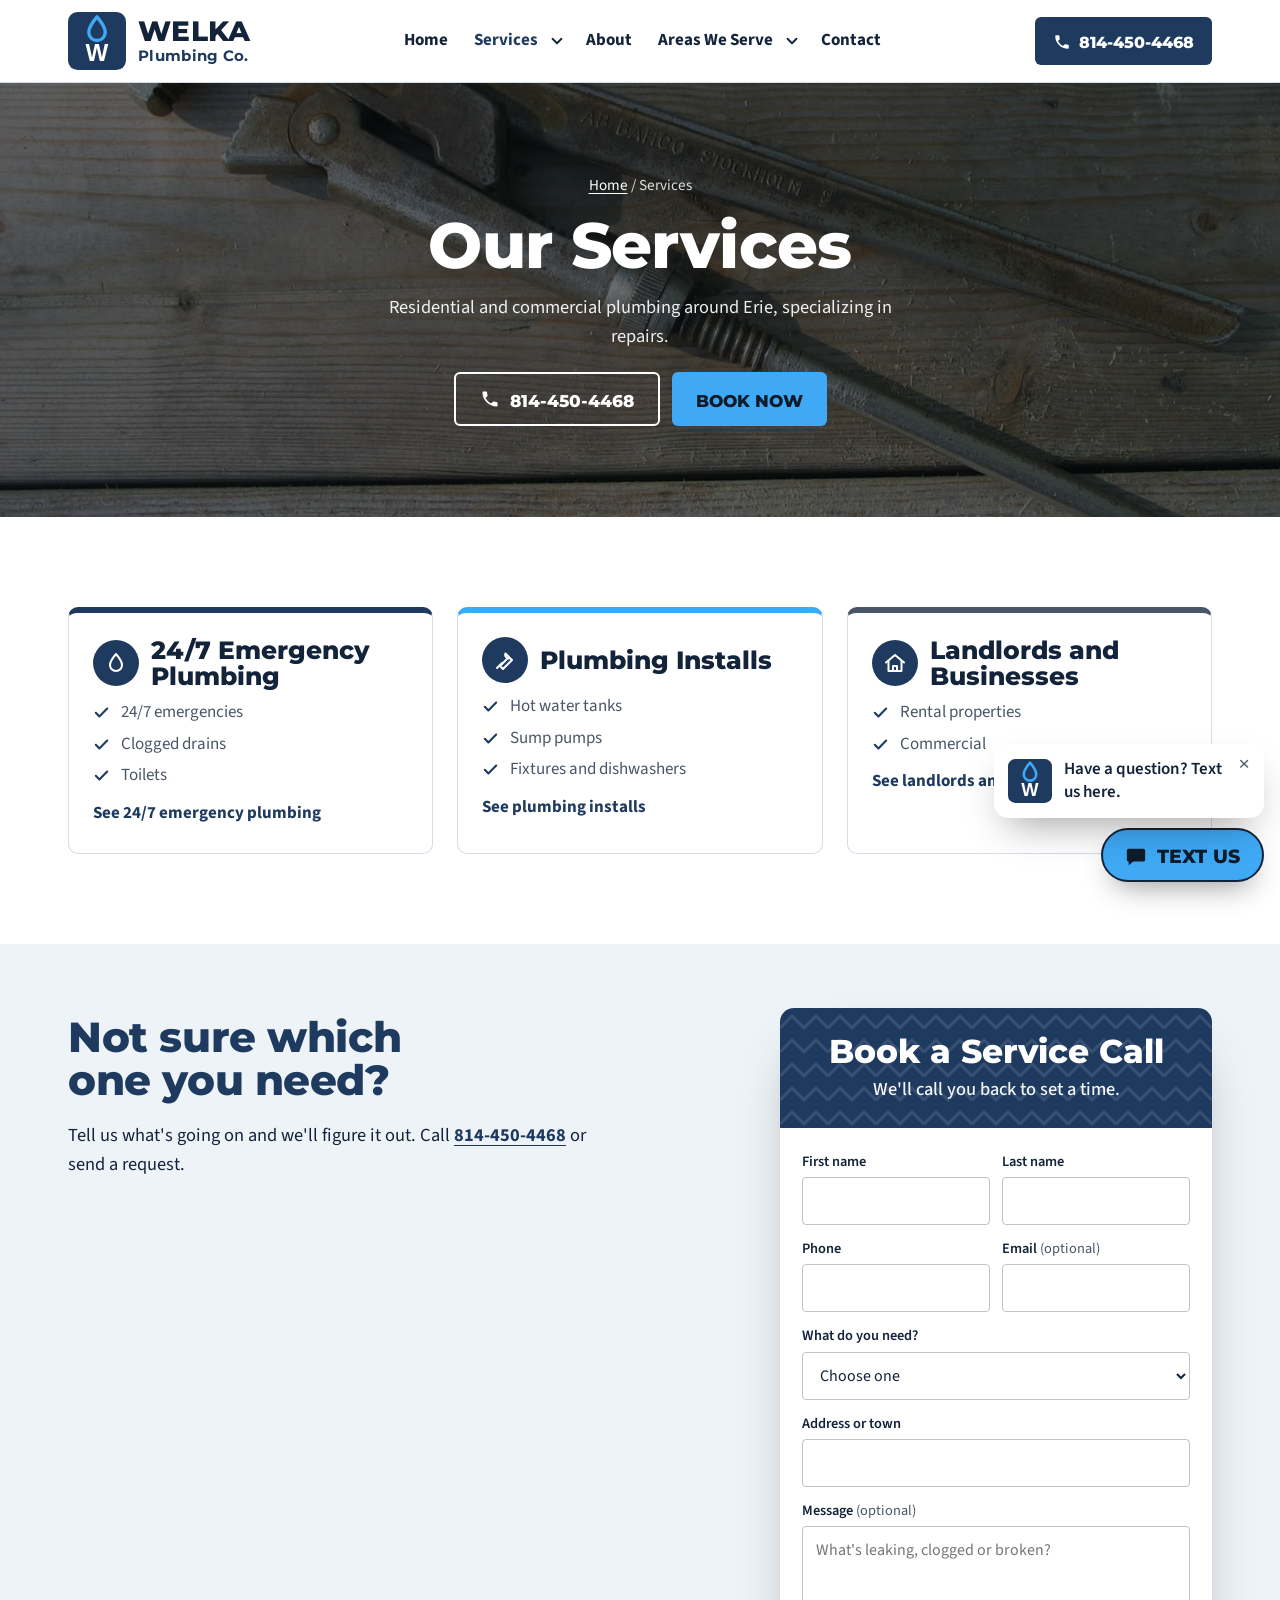
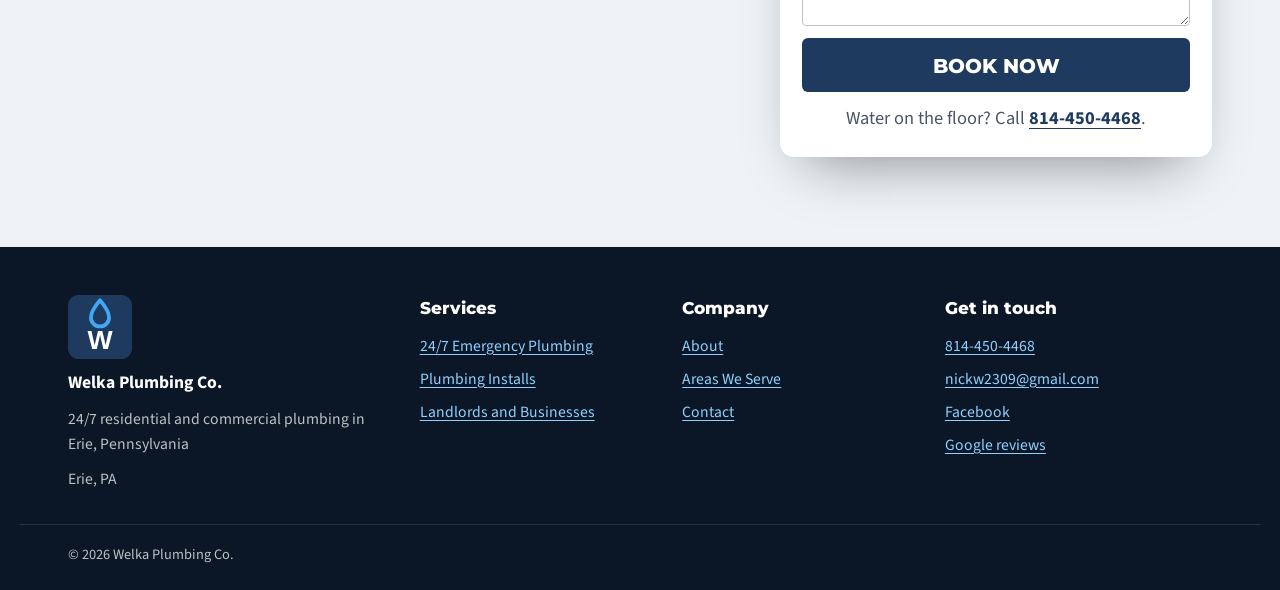
<file: services/index.html>
<!doctype html>
<html lang="en">
<head>
<meta charset="utf-8">
<meta name="viewport" content="width=device-width, initial-scale=1, viewport-fit=cover">
<title>Services in Erie, PA | Welka Plumbing</title>
<meta name="description" content="Welka Plumbing services in Erie, PA: 24/7 emergency plumbing, plumbing installs, landlords and businesses. Call (814) 450-4468.">
<meta name="robots" content="noindex, nofollow">
<link rel="canonical" href="https://bruceb384.github.io/welka-plumbing/services/">
<meta property="og:type" content="website">
<meta property="og:site_name" content="Welka Plumbing Co.">
<meta property="og:url" content="https://bruceb384.github.io/welka-plumbing/services/">
<meta property="og:title" content="Services in Erie, PA | Welka Plumbing">
<meta property="og:description" content="Welka Plumbing services in Erie, PA: 24/7 emergency plumbing, plumbing installs, landlords and businesses. Call (814) 450-4468.">
<meta property="og:image" content="https://bruceb384.github.io/welka-plumbing/images/og-image.jpg">
<meta property="og:image:width" content="1200">
<meta property="og:image:height" content="630">
<meta name="twitter:card" content="summary_large_image">
<meta name="geo.region" content="US-PA">
<meta name="geo.placename" content="Erie">
<meta name="theme-color" content="#13233a">
<link rel="icon" type="image/svg+xml" href="../favicon.svg">
<link rel="apple-touch-icon" href="../apple-touch-icon.png">
<link rel="preconnect" href="https://fonts.googleapis.com">
<link rel="preconnect" href="https://fonts.gstatic.com" crossorigin>
<link rel="stylesheet" href="https://fonts.googleapis.com/css2?family=Montserrat:wght@700;800&family=Source+Sans+3:wght@400;600;700&display=swap">
<link rel="stylesheet" href="../site.css">

<script type="application/ld+json">
[
  {
    "@context": "https://schema.org",
    "@type": "Plumber",
    "@id": "https://bruceb384.github.io/welka-plumbing/#business",
    "name": "Welka Plumbing Co.",
    "url": "https://bruceb384.github.io/welka-plumbing/",
    "image": "https://bruceb384.github.io/welka-plumbing/images/og-image.jpg",
    "logo": "https://bruceb384.github.io/welka-plumbing/images/logo.png",
    "description": "24/7 emergency plumbing service in Erie, Pennsylvania. Residential and commercial, specializing in repair work. Free estimates. Owner Nicholas Welka.",
    "telephone": "+1-814-450-4468",
    "email": "nickw2309@gmail.com",
    "address": {
      "@type": "PostalAddress",
      "addressLocality": "Erie",
      "addressRegion": "PA",
      "addressCountry": "US"
    },
    "areaServed": [
      {
        "@type": "City",
        "name": "Erie, PA"
      },
      {
        "@type": "City",
        "name": "Millcreek, PA"
      },
      {
        "@type": "City",
        "name": "Harborcreek, PA"
      },
      {
        "@type": "City",
        "name": "Fairview, PA"
      },
      {
        "@type": "City",
        "name": "Summit Township, PA"
      },
      {
        "@type": "City",
        "name": "Waterford, PA"
      }
    ],
    "hasMap": "https://maps.google.com/?cid=4385913194285807340",
    "sameAs": [
      "https://www.facebook.com/61577204166623/"
    ]
  },
  {
    "@context": "https://schema.org",
    "@type": "BreadcrumbList",
    "itemListElement": [
      {
        "@type": "ListItem",
        "position": 1,
        "name": "Home",
        "item": "https://bruceb384.github.io/welka-plumbing/"
      },
      {
        "@type": "ListItem",
        "position": 2,
        "name": "Services",
        "item": "https://bruceb384.github.io/welka-plumbing/services/"
      }
    ]
  }
]
</script>
</head>
<body class="">

<header class="site-header">
  <div class="wrap bar">
    <a class="logo" href="../" aria-label="Welka Plumbing Co. home"><img src="../favicon.svg" width="120" height="120" alt=""><span class="wm"><strong class="brandtype">Welka</strong><small>Plumbing Co.</small></span></a>
    <nav class="desk-nav" aria-label="Main">
      <ul>
        <li><a href="../">Home</a></li>
        <li class="dd"><a href="../services/" aria-current="page">Services</a><button class="dd-btn" type="button" aria-expanded="false" aria-label="Show services"><svg viewBox="0 0 24 24" aria-hidden="true"><path d="M6 9l6 6 6-6"/></svg></button><ul class="dd-menu"><li><a href="../services/emergency-plumbing/">24/7 Emergency Plumbing</a></li><li><a href="../services/plumbing-installs/">Plumbing Installs</a></li><li><a href="../services/landlords-and-businesses/">Landlords and Businesses</a></li></ul></li>
        <li><a href="../about/">About</a></li>
        <li class="dd"><a href="../service-area/">Areas We Serve</a><button class="dd-btn" type="button" aria-expanded="false" aria-label="Show towns"><svg viewBox="0 0 24 24" aria-hidden="true"><path d="M6 9l6 6 6-6"/></svg></button><ul class="dd-menu"><li><a href="../service-area/#erie">Erie</a></li><li><a href="../service-area/#millcreek">Millcreek</a></li><li><a href="../service-area/#harborcreek">Harborcreek</a></li><li><a href="../service-area/#fairview">Fairview</a></li><li><a href="../service-area/#summit-township">Summit Township</a></li><li><a href="../service-area/#waterford">Waterford</a></li></ul></li>
        <li><a href="../contact/">Contact</a></li>
      </ul>
    </nav>
    <a class="desk-call brandtype" href="tel:+18144504468"><svg viewBox="0 0 24 24" aria-hidden="true"><path d="M6.6 10.8a15.1 15.1 0 0 0 6.6 6.6l2.2-2.2a1 1 0 0 1 1-.25 11.4 11.4 0 0 0 3.6.57 1 1 0 0 1 1 1V20a1 1 0 0 1-1 1A17 17 0 0 1 3 4a1 1 0 0 1 1-1h3.5a1 1 0 0 1 1 1c0 1.25.2 2.45.57 3.57a1 1 0 0 1-.25 1z"/></svg>814-450-4468</a>
    <button class="menu-btn" type="button" aria-expanded="false" aria-controls="drawer" aria-label="Open menu">
      <svg viewBox="0 0 24 24" aria-hidden="true"><path d="M4 7h16M4 12h16M4 17h16"/></svg>
    </button>
  </div>
</header>
<div class="scrim" hidden></div>
<nav class="drawer" id="drawer" aria-label="Menu" aria-hidden="true">
  <div class="drawer-head"><button class="drawer-close" type="button" aria-label="Close menu"><svg viewBox="0 0 24 24" aria-hidden="true"><path d="M5 5l14 14M19 5 5 19"/></svg></button></div>
  <ul class="dnav">
    <li><a href="../">Home</a></li>
    <li><div class="drow"><a href="../services/" aria-current="page">Services</a><button class="dsub-btn" type="button" aria-expanded="false" aria-controls="dsub-services" aria-label="Show services"><svg viewBox="0 0 24 24" aria-hidden="true"><path d="M6 9l6 6 6-6"/></svg></button></div><ul class="dsub" id="dsub-services" hidden><li><a href="../services/emergency-plumbing/">24/7 Emergency Plumbing</a></li><li><a href="../services/plumbing-installs/">Plumbing Installs</a></li><li><a href="../services/landlords-and-businesses/">Landlords and Businesses</a></li></ul></li>
    <li><a href="../about/">About</a></li>
    <li><div class="drow"><a href="../service-area/">Areas We Serve</a><button class="dsub-btn" type="button" aria-expanded="false" aria-controls="dsub-areas" aria-label="Show towns"><svg viewBox="0 0 24 24" aria-hidden="true"><path d="M6 9l6 6 6-6"/></svg></button></div><ul class="dsub" id="dsub-areas" hidden><li><a href="../service-area/#erie">Erie</a></li><li><a href="../service-area/#millcreek">Millcreek</a></li><li><a href="../service-area/#harborcreek">Harborcreek</a></li><li><a href="../service-area/#fairview">Fairview</a></li><li><a href="../service-area/#summit-township">Summit Township</a></li><li><a href="../service-area/#waterford">Waterford</a></li></ul></li>
    <li><a href="../contact/">Contact</a></li>
  </ul>
  <a class="drawer-call brandtype" href="tel:+18144504468"><svg viewBox="0 0 24 24" aria-hidden="true"><path d="M6.6 10.8a15.1 15.1 0 0 0 6.6 6.6l2.2-2.2a1 1 0 0 1 1-.25 11.4 11.4 0 0 0 3.6.57 1 1 0 0 1 1 1V20a1 1 0 0 1-1 1A17 17 0 0 1 3 4a1 1 0 0 1 1-1h3.5a1 1 0 0 1 1 1c0 1.25.2 2.45.57 3.57a1 1 0 0 1-.25 1z"/></svg>Call 814-450-4468</a>
</nav>

<div class="cta-bar">
  <a class="cta-call brandtype" href="tel:+18144504468"><svg viewBox="0 0 24 24" aria-hidden="true"><path d="M6.6 10.8a15.1 15.1 0 0 0 6.6 6.6l2.2-2.2a1 1 0 0 1 1-.25 11.4 11.4 0 0 0 3.6.57 1 1 0 0 1 1 1V20a1 1 0 0 1-1 1A17 17 0 0 1 3 4a1 1 0 0 1 1-1h3.5a1 1 0 0 1 1 1c0 1.25.2 2.45.57 3.57a1 1 0 0 1-.25 1z"/></svg>814-450-4468</a>
  <a class="cta-book brandtype" href="#book">Book Now</a>
</div>

<main id="top">

  <section class="page-hero">
    <img src="../images/wrench-1400.jpg" srcset="../images/wrench-800.jpg 800w, ../images/wrench-1400.jpg 1400w, ../images/wrench-2272.jpg 2272w" sizes="100vw" width="2272" height="1704" alt="" fetchpriority="high" style="object-position:50% 50%">
    <div class="wrap hero-inner">
      <p class="crumbs"><a href="../">Home</a> / Services</p>
      <h1>Our Services</h1>
      <p class="lead">Residential and commercial plumbing around Erie, specializing in repairs.</p>
      <div class="hero-btns"><a class="btn btn-ghost brandtype" href="tel:+18144504468"><svg viewBox="0 0 24 24" aria-hidden="true"><path d="M6.6 10.8a15.1 15.1 0 0 0 6.6 6.6l2.2-2.2a1 1 0 0 1 1-.25 11.4 11.4 0 0 0 3.6.57 1 1 0 0 1 1 1V20a1 1 0 0 1-1 1A17 17 0 0 1 3 4a1 1 0 0 1 1-1h3.5a1 1 0 0 1 1 1c0 1.25.2 2.45.57 3.57a1 1 0 0 1-.25 1z"/></svg>814-450-4468</a><a class="btn btn-act brandtype" href="#book">Book Now</a></div>
    </div>
  </section>
  <section class="section" aria-label="All services">
    <div class="wrap">
      <div class="svc-grid">
        <a class="svc-card" href="../services/emergency-plumbing/">
          <div class="svc-title"><span class="ico"><svg viewBox="0 0 24 24" aria-hidden="true"><path d="M12 3s-6 7-6 11a6 6 0 0 0 12 0c0-4-6-11-6-11z"/></svg></span><h3>24/7 Emergency Plumbing</h3></div>
          <ul>
            <li><svg viewBox="0 0 24 24" aria-hidden="true"><path d="M4 12.5l5 5L20 6.5"/></svg><span>24/7 emergencies</span></li>
            <li><svg viewBox="0 0 24 24" aria-hidden="true"><path d="M4 12.5l5 5L20 6.5"/></svg><span>Clogged drains</span></li>
            <li><svg viewBox="0 0 24 24" aria-hidden="true"><path d="M4 12.5l5 5L20 6.5"/></svg><span>Toilets</span></li>
          </ul>
          <span class="more">See 24/7 emergency plumbing</span>
        </a>
        <a class="svc-card" href="../services/plumbing-installs/">
          <div class="svc-title"><span class="ico"><svg viewBox="0 0 24 24" aria-hidden="true"><path d="M14.5 5.5a3.5 3.5 0 0 0 4.6 4.6L21 12l-9 9-3-3 9-9z" transform="translate(-2 0)"/><path d="M4 20l5-5"/></svg></span><h3>Plumbing Installs</h3></div>
          <ul>
            <li><svg viewBox="0 0 24 24" aria-hidden="true"><path d="M4 12.5l5 5L20 6.5"/></svg><span>Hot water tanks</span></li>
            <li><svg viewBox="0 0 24 24" aria-hidden="true"><path d="M4 12.5l5 5L20 6.5"/></svg><span>Sump pumps</span></li>
            <li><svg viewBox="0 0 24 24" aria-hidden="true"><path d="M4 12.5l5 5L20 6.5"/></svg><span>Fixtures and dishwashers</span></li>
          </ul>
          <span class="more">See plumbing installs</span>
        </a>
        <a class="svc-card" href="../services/landlords-and-businesses/">
          <div class="svc-title"><span class="ico"><svg viewBox="0 0 24 24" aria-hidden="true"><path d="M3 11.5 12 4l9 7.5"/><path d="M5.5 10v10h13V10"/><path d="M10 20v-5h4v5"/></svg></span><h3>Landlords and Businesses</h3></div>
          <ul>
            <li><svg viewBox="0 0 24 24" aria-hidden="true"><path d="M4 12.5l5 5L20 6.5"/></svg><span>Rental properties</span></li>
            <li><svg viewBox="0 0 24 24" aria-hidden="true"><path d="M4 12.5l5 5L20 6.5"/></svg><span>Commercial</span></li>
          </ul>
          <span class="more">See landlords and businesses</span>
        </a>
      </div>
    </div>
  </section>
  <section class="intro" aria-label="Request service">
    <div class="wrap intro-grid">
      <div class="intro-copy"><h2>Not sure which one you need?</h2><p>Tell us what's going on and we'll figure it out. Call <a href="tel:+18144504468">814-450-4468</a> or send a request.</p></div>
      <div class="book-card" id="book">
        <div class="book-head">
          <h2>Book a Service Call</h2>
          <p>We'll call you back to set a time.</p>
        </div>
        <form name="quote-request" method="POST" data-netlify="true" netlify-honeypot="company-site" data-form data-preview>
          <input type="hidden" name="form-name" value="quote-request">
          <p class="hp"><label for="f-hp">Leave this empty</label><input id="f-hp" name="company-site" tabindex="-1" autocomplete="off"></p>
          <div class="field"><label for="f-first">First name</label><input id="f-first" name="first-name" autocomplete="given-name" required></div>
          <div class="field"><label for="f-last">Last name</label><input id="f-last" name="last-name" autocomplete="family-name"></div>
          <div class="field"><label for="f-phone">Phone</label><input id="f-phone" name="phone" type="tel" autocomplete="tel" required></div>
          <div class="field"><label for="f-email">Email <span class="opt">(optional)</span></label><input id="f-email" name="email" type="email" autocomplete="email"></div>
          <div class="field field-wide">
            <label for="f-type">What do you need?</label>
            <select id="f-type" name="service" required>
              <option value="">Choose one</option>
              <option>Emergency</option>
              <option>Clogged drain</option>
              <option>Hot water tank</option>
              <option>Sump pump</option>
              <option>Toilet or fixture</option>
              <option>Rental property</option>
              <option>Commercial</option>
              <option>Something else</option>
            </select>
          </div>
          <div class="field field-wide"><label for="f-addr">Address or town</label><input id="f-addr" name="address" autocomplete="street-address"></div>
          <div class="field field-wide"><label for="f-msg">Message <span class="opt">(optional)</span></label><textarea id="f-msg" name="message" placeholder="What's leaking, clogged or broken?"></textarea></div>
          <button class="submit brandtype" type="submit">Book Now</button>
          <p class="form-note">Water on the floor? Call <a class="nobr" href="tel:+18144504468">814-450-4468</a>.</p>
          <p class="form-status" role="status" aria-live="polite"></p>
        </form>
        <div class="form-done" hidden>
          <strong>Got it, thanks.</strong>
          <p>We'll call you back soon to set up a time.</p>
        </div>
      </div>
    </div>
  </section>
</main>

<footer class="site-footer">
  <div class="wrap foot-grid">
    <div class="foot-brand"><img src="../favicon.svg" width="120" height="120" alt=""><strong>Welka Plumbing Co.</strong><span>24/7 residential and commercial plumbing in Erie, Pennsylvania</span><span>Erie, PA</span></div>
    <div><h2>Services</h2><ul><li><a href="../services/emergency-plumbing/">24/7 Emergency Plumbing</a></li><li><a href="../services/plumbing-installs/">Plumbing Installs</a></li><li><a href="../services/landlords-and-businesses/">Landlords and Businesses</a></li></ul></div>
    <div><h2>Company</h2><ul><li><a href="../about/">About</a></li><li><a href="../service-area/">Areas We Serve</a></li><li><a href="../contact/">Contact</a></li></ul></div>
    <div><h2>Get in touch</h2><ul><li><a href="tel:+18144504468">814-450-4468</a></li><li><a href="mailto:nickw2309@gmail.com">nickw2309@gmail.com</a></li><li><a href="https://www.facebook.com/61577204166623/" target="_blank" rel="noopener">Facebook</a></li><li><a href="https://maps.google.com/?cid=4385913194285807340" target="_blank" rel="noopener">Google reviews</a></li></ul></div>
  </div>
  <div class="wrap foot-base">© 2026 Welka Plumbing Co.</div>
</footer>

<div class="text-us">
  <div class="bubble" id="bubble">
    <img src="../favicon.svg" width="120" height="120" alt="">
    <span>Have a question? Text us here.</span>
    <button type="button" aria-label="Close message" id="bubble-close">×</button>
  </div>
  <a class="text-btn brandtype" href="sms:+18144504468"><svg viewBox="0 0 24 24" aria-hidden="true"><path d="M4 4h16a2 2 0 0 1 2 2v10a2 2 0 0 1-2 2H9l-5 4v-4a2 2 0 0 1-2-2V6a2 2 0 0 1 2-2zm3 6h2v2H7zm4 0h2v2h-2zm4 0h2v2h-2z"/></svg>Text us</a>
</div>

<script src="../site.js"></script>
</body>
</html>
</file>
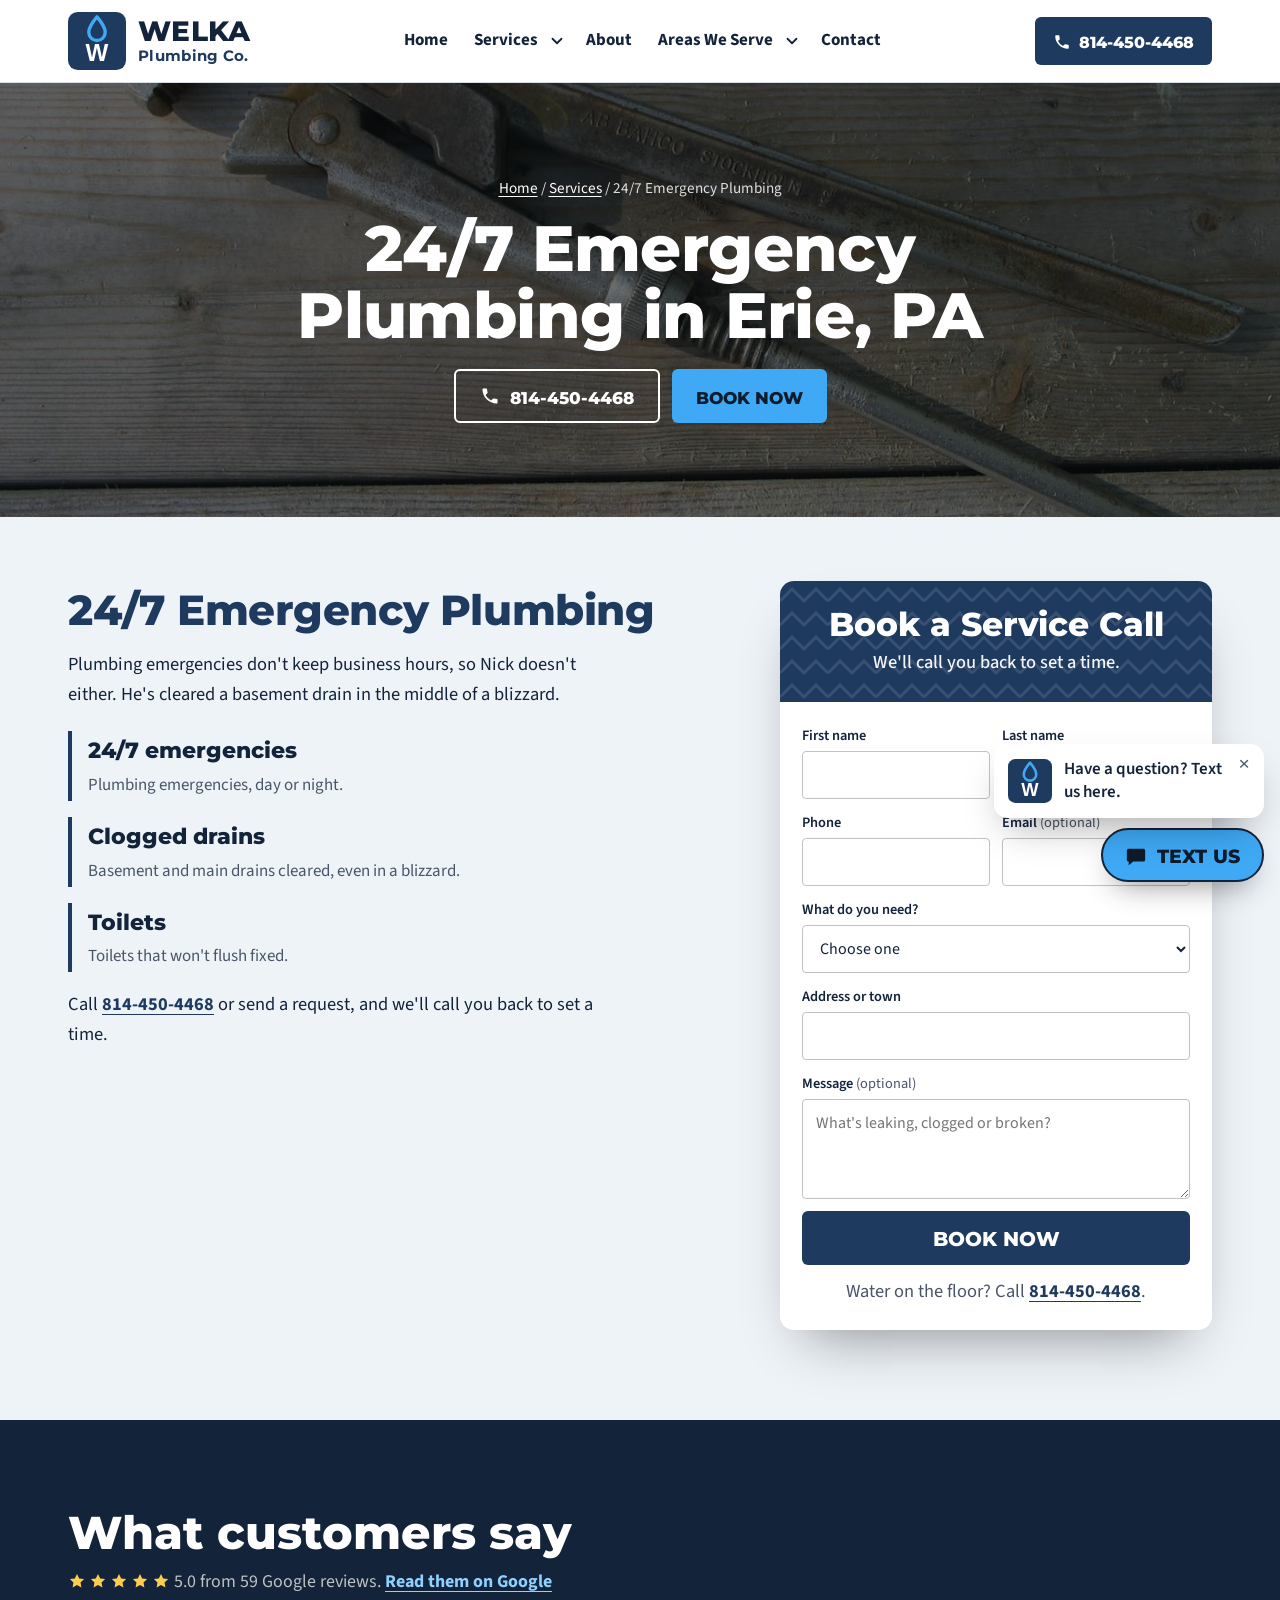
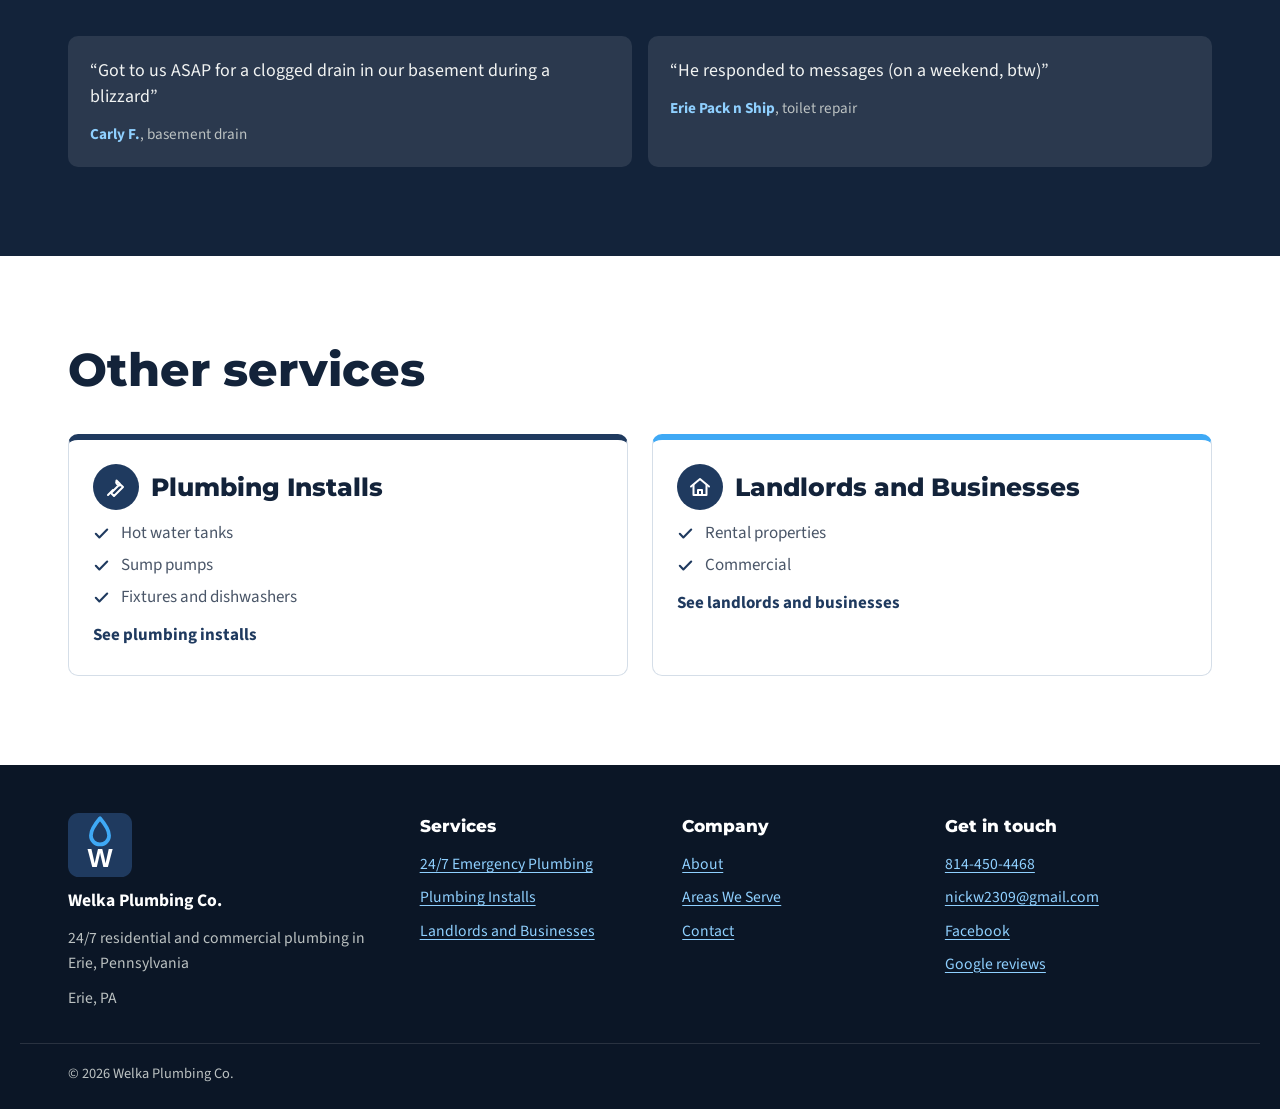
<file: services/emergency-plumbing/index.html>
<!doctype html>
<html lang="en">
<head>
<meta charset="utf-8">
<meta name="viewport" content="width=device-width, initial-scale=1, viewport-fit=cover">
<title>24/7 Emergency Plumbing in Erie, PA | Welka Plumbing</title>
<meta name="description" content="Plumbing emergencies don't keep business hours, so Nick doesn't either. He's cleared a basement drain in the middle of a blizzard. Call (814) 450-4468.">
<meta name="robots" content="noindex, nofollow">
<link rel="canonical" href="https://bruceb384.github.io/welka-plumbing/services/emergency-plumbing/">
<meta property="og:type" content="website">
<meta property="og:site_name" content="Welka Plumbing Co.">
<meta property="og:url" content="https://bruceb384.github.io/welka-plumbing/services/emergency-plumbing/">
<meta property="og:title" content="24/7 Emergency Plumbing in Erie, PA | Welka Plumbing">
<meta property="og:description" content="Plumbing emergencies don't keep business hours, so Nick doesn't either. He's cleared a basement drain in the middle of a blizzard. Call (814) 450-4468.">
<meta property="og:image" content="https://bruceb384.github.io/welka-plumbing/images/og-image.jpg">
<meta property="og:image:width" content="1200">
<meta property="og:image:height" content="630">
<meta name="twitter:card" content="summary_large_image">
<meta name="geo.region" content="US-PA">
<meta name="geo.placename" content="Erie">
<meta name="theme-color" content="#13233a">
<link rel="icon" type="image/svg+xml" href="../../favicon.svg">
<link rel="apple-touch-icon" href="../../apple-touch-icon.png">
<link rel="preconnect" href="https://fonts.googleapis.com">
<link rel="preconnect" href="https://fonts.gstatic.com" crossorigin>
<link rel="stylesheet" href="https://fonts.googleapis.com/css2?family=Montserrat:wght@700;800&family=Source+Sans+3:wght@400;600;700&display=swap">
<link rel="stylesheet" href="../../site.css">

<script type="application/ld+json">
[
  {
    "@context": "https://schema.org",
    "@type": "Plumber",
    "@id": "https://bruceb384.github.io/welka-plumbing/#business",
    "name": "Welka Plumbing Co.",
    "url": "https://bruceb384.github.io/welka-plumbing/",
    "image": "https://bruceb384.github.io/welka-plumbing/images/og-image.jpg",
    "logo": "https://bruceb384.github.io/welka-plumbing/images/logo.png",
    "description": "24/7 emergency plumbing service in Erie, Pennsylvania. Residential and commercial, specializing in repair work. Free estimates. Owner Nicholas Welka.",
    "telephone": "+1-814-450-4468",
    "email": "nickw2309@gmail.com",
    "address": {
      "@type": "PostalAddress",
      "addressLocality": "Erie",
      "addressRegion": "PA",
      "addressCountry": "US"
    },
    "areaServed": [
      {
        "@type": "City",
        "name": "Erie, PA"
      },
      {
        "@type": "City",
        "name": "Millcreek, PA"
      },
      {
        "@type": "City",
        "name": "Harborcreek, PA"
      },
      {
        "@type": "City",
        "name": "Fairview, PA"
      },
      {
        "@type": "City",
        "name": "Summit Township, PA"
      },
      {
        "@type": "City",
        "name": "Waterford, PA"
      }
    ],
    "hasMap": "https://maps.google.com/?cid=4385913194285807340",
    "sameAs": [
      "https://www.facebook.com/61577204166623/"
    ]
  },
  {
    "@context": "https://schema.org",
    "@type": "Service",
    "serviceType": "24/7 Emergency Plumbing",
    "provider": {
      "@id": "https://bruceb384.github.io/welka-plumbing/#business"
    },
    "areaServed": "Erie, PA",
    "description": "Plumbing emergencies don't keep business hours, so Nick doesn't either. He's cleared a basement drain in the middle of a blizzard."
  },
  {
    "@context": "https://schema.org",
    "@type": "BreadcrumbList",
    "itemListElement": [
      {
        "@type": "ListItem",
        "position": 1,
        "name": "Home",
        "item": "https://bruceb384.github.io/welka-plumbing/"
      },
      {
        "@type": "ListItem",
        "position": 2,
        "name": "Services",
        "item": "https://bruceb384.github.io/welka-plumbing/services/"
      },
      {
        "@type": "ListItem",
        "position": 3,
        "name": "24/7 Emergency Plumbing",
        "item": "https://bruceb384.github.io/welka-plumbing/services/emergency-plumbing/"
      }
    ]
  }
]
</script>
</head>
<body class="">

<header class="site-header">
  <div class="wrap bar">
    <a class="logo" href="../../" aria-label="Welka Plumbing Co. home"><img src="../../favicon.svg" width="120" height="120" alt=""><span class="wm"><strong class="brandtype">Welka</strong><small>Plumbing Co.</small></span></a>
    <nav class="desk-nav" aria-label="Main">
      <ul>
        <li><a href="../../">Home</a></li>
        <li class="dd"><a href="../../services/">Services</a><button class="dd-btn" type="button" aria-expanded="false" aria-label="Show services"><svg viewBox="0 0 24 24" aria-hidden="true"><path d="M6 9l6 6 6-6"/></svg></button><ul class="dd-menu"><li><a href="../../services/emergency-plumbing/" aria-current="page">24/7 Emergency Plumbing</a></li><li><a href="../../services/plumbing-installs/">Plumbing Installs</a></li><li><a href="../../services/landlords-and-businesses/">Landlords and Businesses</a></li></ul></li>
        <li><a href="../../about/">About</a></li>
        <li class="dd"><a href="../../service-area/">Areas We Serve</a><button class="dd-btn" type="button" aria-expanded="false" aria-label="Show towns"><svg viewBox="0 0 24 24" aria-hidden="true"><path d="M6 9l6 6 6-6"/></svg></button><ul class="dd-menu"><li><a href="../../service-area/#erie">Erie</a></li><li><a href="../../service-area/#millcreek">Millcreek</a></li><li><a href="../../service-area/#harborcreek">Harborcreek</a></li><li><a href="../../service-area/#fairview">Fairview</a></li><li><a href="../../service-area/#summit-township">Summit Township</a></li><li><a href="../../service-area/#waterford">Waterford</a></li></ul></li>
        <li><a href="../../contact/">Contact</a></li>
      </ul>
    </nav>
    <a class="desk-call brandtype" href="tel:+18144504468"><svg viewBox="0 0 24 24" aria-hidden="true"><path d="M6.6 10.8a15.1 15.1 0 0 0 6.6 6.6l2.2-2.2a1 1 0 0 1 1-.25 11.4 11.4 0 0 0 3.6.57 1 1 0 0 1 1 1V20a1 1 0 0 1-1 1A17 17 0 0 1 3 4a1 1 0 0 1 1-1h3.5a1 1 0 0 1 1 1c0 1.25.2 2.45.57 3.57a1 1 0 0 1-.25 1z"/></svg>814-450-4468</a>
    <button class="menu-btn" type="button" aria-expanded="false" aria-controls="drawer" aria-label="Open menu">
      <svg viewBox="0 0 24 24" aria-hidden="true"><path d="M4 7h16M4 12h16M4 17h16"/></svg>
    </button>
  </div>
</header>
<div class="scrim" hidden></div>
<nav class="drawer" id="drawer" aria-label="Menu" aria-hidden="true">
  <div class="drawer-head"><button class="drawer-close" type="button" aria-label="Close menu"><svg viewBox="0 0 24 24" aria-hidden="true"><path d="M5 5l14 14M19 5 5 19"/></svg></button></div>
  <ul class="dnav">
    <li><a href="../../">Home</a></li>
    <li><div class="drow"><a href="../../services/">Services</a><button class="dsub-btn" type="button" aria-expanded="false" aria-controls="dsub-services" aria-label="Show services"><svg viewBox="0 0 24 24" aria-hidden="true"><path d="M6 9l6 6 6-6"/></svg></button></div><ul class="dsub" id="dsub-services" hidden><li><a href="../../services/emergency-plumbing/" aria-current="page">24/7 Emergency Plumbing</a></li><li><a href="../../services/plumbing-installs/">Plumbing Installs</a></li><li><a href="../../services/landlords-and-businesses/">Landlords and Businesses</a></li></ul></li>
    <li><a href="../../about/">About</a></li>
    <li><div class="drow"><a href="../../service-area/">Areas We Serve</a><button class="dsub-btn" type="button" aria-expanded="false" aria-controls="dsub-areas" aria-label="Show towns"><svg viewBox="0 0 24 24" aria-hidden="true"><path d="M6 9l6 6 6-6"/></svg></button></div><ul class="dsub" id="dsub-areas" hidden><li><a href="../../service-area/#erie">Erie</a></li><li><a href="../../service-area/#millcreek">Millcreek</a></li><li><a href="../../service-area/#harborcreek">Harborcreek</a></li><li><a href="../../service-area/#fairview">Fairview</a></li><li><a href="../../service-area/#summit-township">Summit Township</a></li><li><a href="../../service-area/#waterford">Waterford</a></li></ul></li>
    <li><a href="../../contact/">Contact</a></li>
  </ul>
  <a class="drawer-call brandtype" href="tel:+18144504468"><svg viewBox="0 0 24 24" aria-hidden="true"><path d="M6.6 10.8a15.1 15.1 0 0 0 6.6 6.6l2.2-2.2a1 1 0 0 1 1-.25 11.4 11.4 0 0 0 3.6.57 1 1 0 0 1 1 1V20a1 1 0 0 1-1 1A17 17 0 0 1 3 4a1 1 0 0 1 1-1h3.5a1 1 0 0 1 1 1c0 1.25.2 2.45.57 3.57a1 1 0 0 1-.25 1z"/></svg>Call 814-450-4468</a>
</nav>

<div class="cta-bar">
  <a class="cta-call brandtype" href="tel:+18144504468"><svg viewBox="0 0 24 24" aria-hidden="true"><path d="M6.6 10.8a15.1 15.1 0 0 0 6.6 6.6l2.2-2.2a1 1 0 0 1 1-.25 11.4 11.4 0 0 0 3.6.57 1 1 0 0 1 1 1V20a1 1 0 0 1-1 1A17 17 0 0 1 3 4a1 1 0 0 1 1-1h3.5a1 1 0 0 1 1 1c0 1.25.2 2.45.57 3.57a1 1 0 0 1-.25 1z"/></svg>814-450-4468</a>
  <a class="cta-book brandtype" href="#book">Book Now</a>
</div>

<main id="top">

  <section class="page-hero">
    <img src="../../images/wrench-1400.jpg" srcset="../../images/wrench-800.jpg 800w, ../../images/wrench-1400.jpg 1400w, ../../images/wrench-2272.jpg 2272w" sizes="100vw" width="2272" height="1704" alt="" fetchpriority="high" style="object-position:50% 50%">
    <div class="wrap hero-inner">
      <p class="crumbs"><a href="../../">Home</a> / <a href="../../services/">Services</a> / 24/7 Emergency Plumbing</p>
      <h1>24/7 Emergency Plumbing in Erie, PA</h1>
      
      <div class="hero-btns"><a class="btn btn-ghost brandtype" href="tel:+18144504468"><svg viewBox="0 0 24 24" aria-hidden="true"><path d="M6.6 10.8a15.1 15.1 0 0 0 6.6 6.6l2.2-2.2a1 1 0 0 1 1-.25 11.4 11.4 0 0 0 3.6.57 1 1 0 0 1 1 1V20a1 1 0 0 1-1 1A17 17 0 0 1 3 4a1 1 0 0 1 1-1h3.5a1 1 0 0 1 1 1c0 1.25.2 2.45.57 3.57a1 1 0 0 1-.25 1z"/></svg>814-450-4468</a><a class="btn btn-act brandtype" href="#book">Book Now</a></div>
    </div>
  </section>
  <section class="intro" aria-labelledby="svc-title">
    <div class="wrap intro-grid">
      <div class="intro-copy">
        <h2 id="svc-title">24/7 Emergency Plumbing</h2>
        <p>Plumbing emergencies don't keep business hours, so Nick doesn't either. He's cleared a basement drain in the middle of a blizzard.</p>
        <ul class="features">
          <li><h3>24/7 emergencies</h3><p>Plumbing emergencies, day or night.</p></li>
          <li><h3>Clogged drains</h3><p>Basement and main drains cleared, even in a blizzard.</p></li>
          <li><h3>Toilets</h3><p>Toilets that won't flush fixed.</p></li>
        </ul>
        <p>Call <a href="tel:+18144504468">814-450-4468</a> or send a request, and we'll call you back to set a time.</p>
      </div>
      <div class="book-card" id="book">
        <div class="book-head">
          <h2>Book a Service Call</h2>
          <p>We'll call you back to set a time.</p>
        </div>
        <form name="quote-request" method="POST" data-netlify="true" netlify-honeypot="company-site" data-form data-preview>
          <input type="hidden" name="form-name" value="quote-request">
          <p class="hp"><label for="f-hp">Leave this empty</label><input id="f-hp" name="company-site" tabindex="-1" autocomplete="off"></p>
          <div class="field"><label for="f-first">First name</label><input id="f-first" name="first-name" autocomplete="given-name" required></div>
          <div class="field"><label for="f-last">Last name</label><input id="f-last" name="last-name" autocomplete="family-name"></div>
          <div class="field"><label for="f-phone">Phone</label><input id="f-phone" name="phone" type="tel" autocomplete="tel" required></div>
          <div class="field"><label for="f-email">Email <span class="opt">(optional)</span></label><input id="f-email" name="email" type="email" autocomplete="email"></div>
          <div class="field field-wide">
            <label for="f-type">What do you need?</label>
            <select id="f-type" name="service" required>
              <option value="">Choose one</option>
              <option>Emergency</option>
              <option>Clogged drain</option>
              <option>Hot water tank</option>
              <option>Sump pump</option>
              <option>Toilet or fixture</option>
              <option>Rental property</option>
              <option>Commercial</option>
              <option>Something else</option>
            </select>
          </div>
          <div class="field field-wide"><label for="f-addr">Address or town</label><input id="f-addr" name="address" autocomplete="street-address"></div>
          <div class="field field-wide"><label for="f-msg">Message <span class="opt">(optional)</span></label><textarea id="f-msg" name="message" placeholder="What's leaking, clogged or broken?"></textarea></div>
          <button class="submit brandtype" type="submit">Book Now</button>
          <p class="form-note">Water on the floor? Call <a class="nobr" href="tel:+18144504468">814-450-4468</a>.</p>
          <p class="form-status" role="status" aria-live="polite"></p>
        </form>
        <div class="form-done" hidden>
          <strong>Got it, thanks.</strong>
          <p>We'll call you back soon to set up a time.</p>
        </div>
      </div>
    </div>
  </section>
  
  <section class="section reviews" aria-labelledby="reviews-title">
    <div class="wrap">
      <div class="section-head">
        <h2 id="reviews-title">What customers say</h2>
        <p><span class="stars" aria-label="5.0 out of 5 stars"><svg viewBox="0 0 24 24"><path d="M12 2.5l2.9 6 6.6.9-4.8 4.6 1.2 6.5L12 17.4l-5.9 3.1 1.2-6.5L2.5 9.4l6.6-.9z"/></svg><svg viewBox="0 0 24 24"><path d="M12 2.5l2.9 6 6.6.9-4.8 4.6 1.2 6.5L12 17.4l-5.9 3.1 1.2-6.5L2.5 9.4l6.6-.9z"/></svg><svg viewBox="0 0 24 24"><path d="M12 2.5l2.9 6 6.6.9-4.8 4.6 1.2 6.5L12 17.4l-5.9 3.1 1.2-6.5L2.5 9.4l6.6-.9z"/></svg><svg viewBox="0 0 24 24"><path d="M12 2.5l2.9 6 6.6.9-4.8 4.6 1.2 6.5L12 17.4l-5.9 3.1 1.2-6.5L2.5 9.4l6.6-.9z"/></svg><svg viewBox="0 0 24 24"><path d="M12 2.5l2.9 6 6.6.9-4.8 4.6 1.2 6.5L12 17.4l-5.9 3.1 1.2-6.5L2.5 9.4l6.6-.9z"/></svg></span> 5.0 from 59 Google reviews. <a href="https://maps.google.com/?cid=4385913194285807340" target="_blank" rel="noopener">Read them on Google</a></p>
      </div>
      <ul class="quotes">
        <li><q>Got to us ASAP for a clogged drain in our basement during a blizzard</q><cite><strong>Carly F.</strong>, basement drain</cite></li>
        <li><q>He responded to messages (on a weekend, btw)</q><cite><strong>Erie Pack n Ship</strong>, toilet repair</cite></li>
      </ul>
    </div>
  </section>
  <section class="section" aria-labelledby="more-title">
    <div class="wrap">
      <div class="section-head"><h2 id="more-title">Other services</h2></div>
      <div class="svc-grid">
        <a class="svc-card" href="../../services/plumbing-installs/">
          <div class="svc-title"><span class="ico"><svg viewBox="0 0 24 24" aria-hidden="true"><path d="M14.5 5.5a3.5 3.5 0 0 0 4.6 4.6L21 12l-9 9-3-3 9-9z" transform="translate(-2 0)"/><path d="M4 20l5-5"/></svg></span><h3>Plumbing Installs</h3></div>
          <ul>
            <li><svg viewBox="0 0 24 24" aria-hidden="true"><path d="M4 12.5l5 5L20 6.5"/></svg><span>Hot water tanks</span></li>
            <li><svg viewBox="0 0 24 24" aria-hidden="true"><path d="M4 12.5l5 5L20 6.5"/></svg><span>Sump pumps</span></li>
            <li><svg viewBox="0 0 24 24" aria-hidden="true"><path d="M4 12.5l5 5L20 6.5"/></svg><span>Fixtures and dishwashers</span></li>
          </ul>
          <span class="more">See plumbing installs</span>
        </a>
        <a class="svc-card" href="../../services/landlords-and-businesses/">
          <div class="svc-title"><span class="ico"><svg viewBox="0 0 24 24" aria-hidden="true"><path d="M3 11.5 12 4l9 7.5"/><path d="M5.5 10v10h13V10"/><path d="M10 20v-5h4v5"/></svg></span><h3>Landlords and Businesses</h3></div>
          <ul>
            <li><svg viewBox="0 0 24 24" aria-hidden="true"><path d="M4 12.5l5 5L20 6.5"/></svg><span>Rental properties</span></li>
            <li><svg viewBox="0 0 24 24" aria-hidden="true"><path d="M4 12.5l5 5L20 6.5"/></svg><span>Commercial</span></li>
          </ul>
          <span class="more">See landlords and businesses</span>
        </a>
      </div>
    </div>
  </section>
</main>

<footer class="site-footer">
  <div class="wrap foot-grid">
    <div class="foot-brand"><img src="../../favicon.svg" width="120" height="120" alt=""><strong>Welka Plumbing Co.</strong><span>24/7 residential and commercial plumbing in Erie, Pennsylvania</span><span>Erie, PA</span></div>
    <div><h2>Services</h2><ul><li><a href="../../services/emergency-plumbing/" aria-current="page">24/7 Emergency Plumbing</a></li><li><a href="../../services/plumbing-installs/">Plumbing Installs</a></li><li><a href="../../services/landlords-and-businesses/">Landlords and Businesses</a></li></ul></div>
    <div><h2>Company</h2><ul><li><a href="../../about/">About</a></li><li><a href="../../service-area/">Areas We Serve</a></li><li><a href="../../contact/">Contact</a></li></ul></div>
    <div><h2>Get in touch</h2><ul><li><a href="tel:+18144504468">814-450-4468</a></li><li><a href="mailto:nickw2309@gmail.com">nickw2309@gmail.com</a></li><li><a href="https://www.facebook.com/61577204166623/" target="_blank" rel="noopener">Facebook</a></li><li><a href="https://maps.google.com/?cid=4385913194285807340" target="_blank" rel="noopener">Google reviews</a></li></ul></div>
  </div>
  <div class="wrap foot-base">© 2026 Welka Plumbing Co.</div>
</footer>

<div class="text-us">
  <div class="bubble" id="bubble">
    <img src="../../favicon.svg" width="120" height="120" alt="">
    <span>Have a question? Text us here.</span>
    <button type="button" aria-label="Close message" id="bubble-close">×</button>
  </div>
  <a class="text-btn brandtype" href="sms:+18144504468"><svg viewBox="0 0 24 24" aria-hidden="true"><path d="M4 4h16a2 2 0 0 1 2 2v10a2 2 0 0 1-2 2H9l-5 4v-4a2 2 0 0 1-2-2V6a2 2 0 0 1 2-2zm3 6h2v2H7zm4 0h2v2h-2zm4 0h2v2h-2z"/></svg>Text us</a>
</div>

<script src="../../site.js"></script>
</body>
</html>
</file>
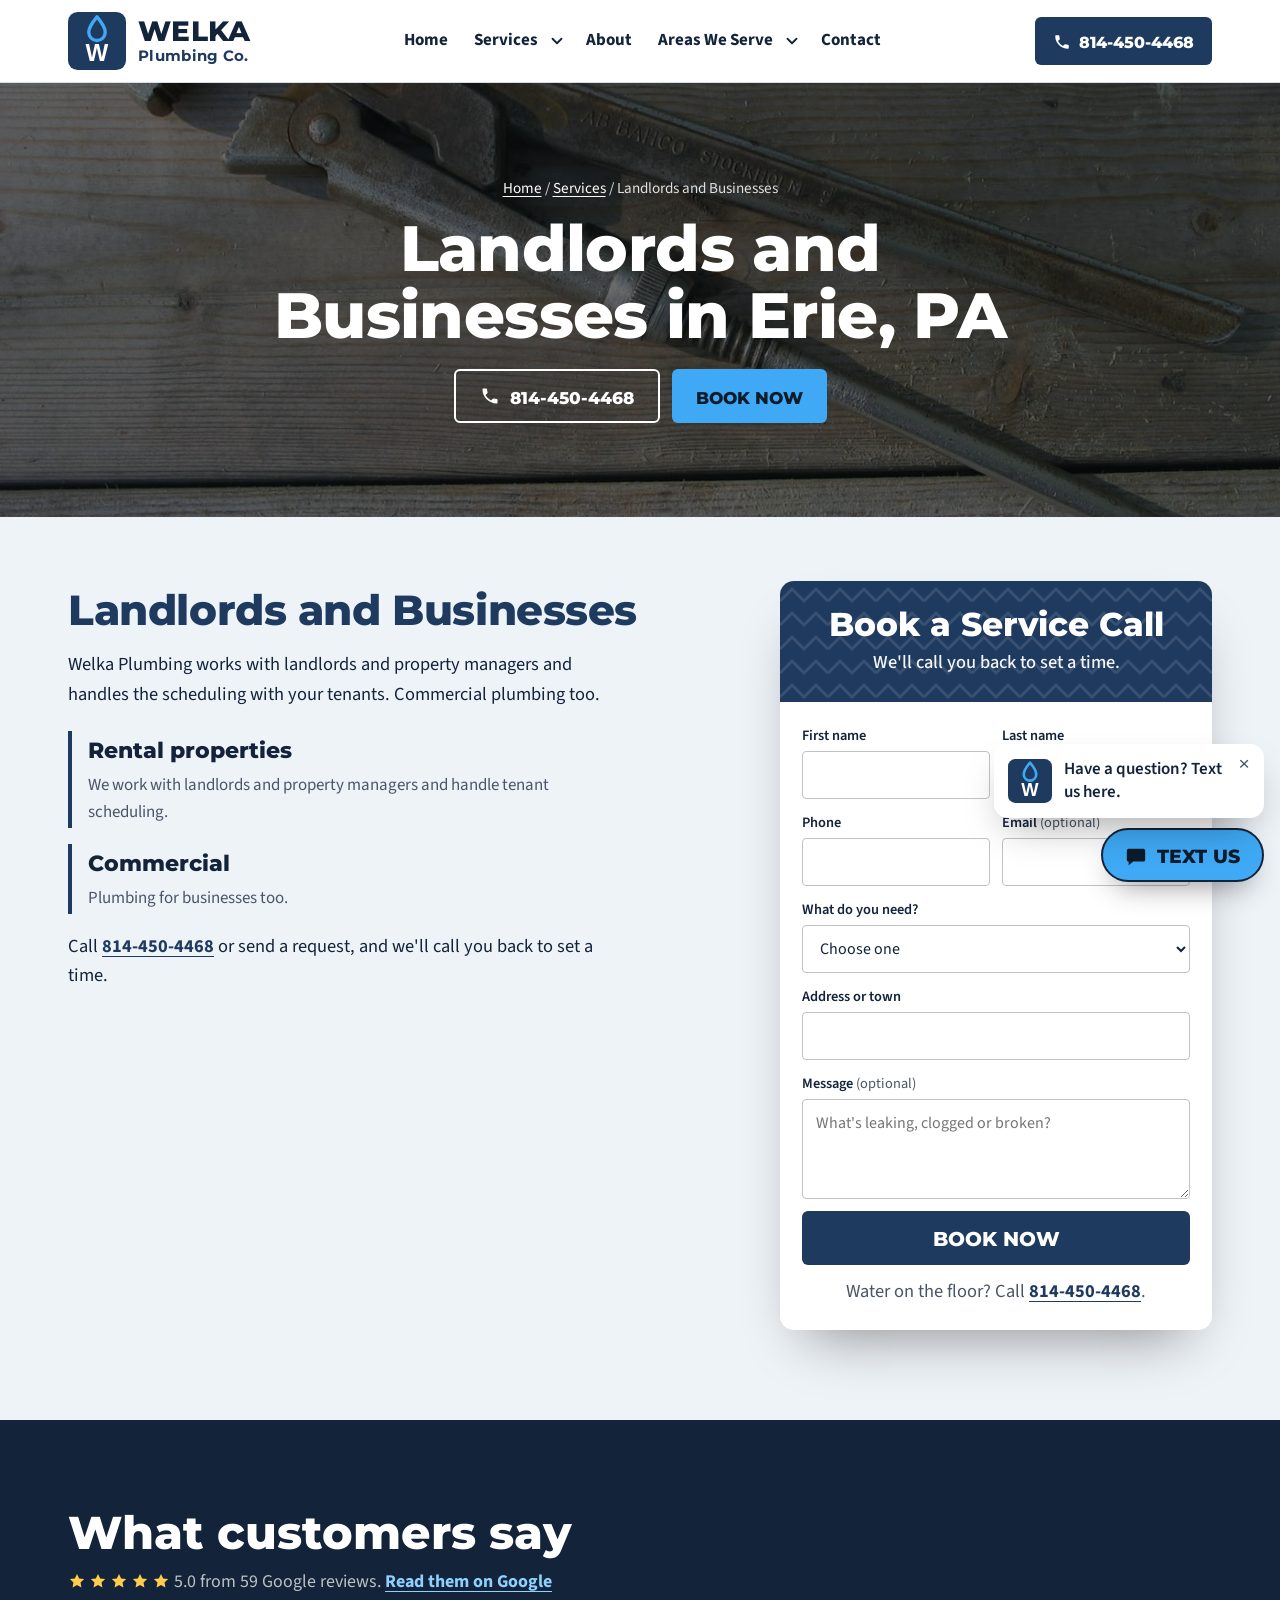
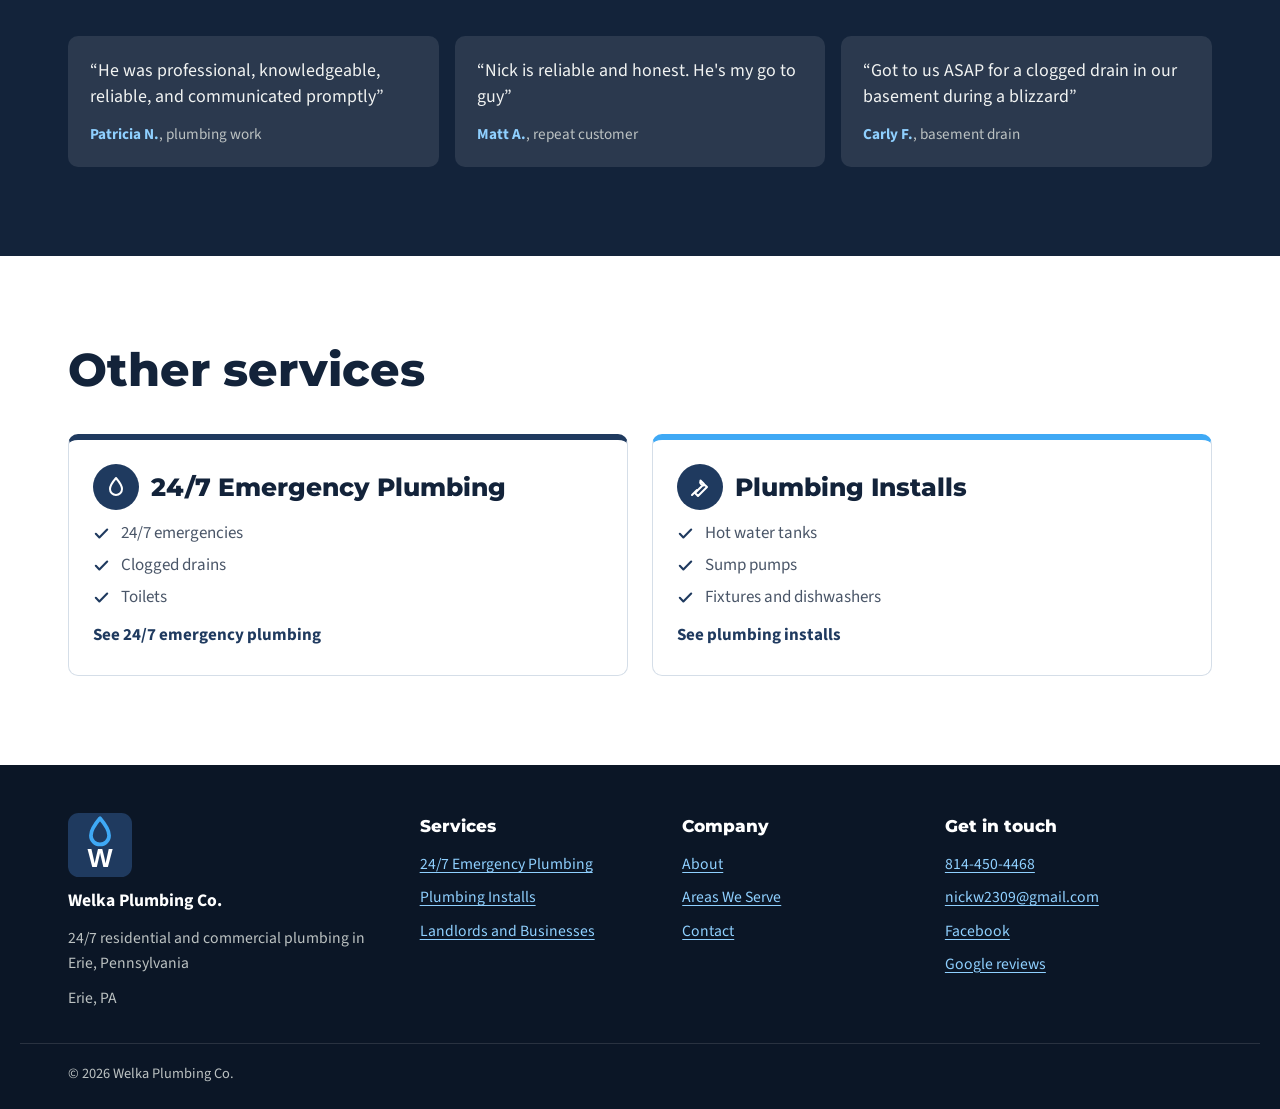
<file: services/landlords-and-businesses/index.html>
<!doctype html>
<html lang="en">
<head>
<meta charset="utf-8">
<meta name="viewport" content="width=device-width, initial-scale=1, viewport-fit=cover">
<title>Landlords and Businesses in Erie, PA | Welka Plumbing</title>
<meta name="description" content="Welka Plumbing works with landlords and property managers and handles the scheduling with your tenants. Commercial plumbing too. Call (814) 450-4468.">
<meta name="robots" content="noindex, nofollow">
<link rel="canonical" href="https://bruceb384.github.io/welka-plumbing/services/landlords-and-businesses/">
<meta property="og:type" content="website">
<meta property="og:site_name" content="Welka Plumbing Co.">
<meta property="og:url" content="https://bruceb384.github.io/welka-plumbing/services/landlords-and-businesses/">
<meta property="og:title" content="Landlords and Businesses in Erie, PA | Welka Plumbing">
<meta property="og:description" content="Welka Plumbing works with landlords and property managers and handles the scheduling with your tenants. Commercial plumbing too. Call (814) 450-4468.">
<meta property="og:image" content="https://bruceb384.github.io/welka-plumbing/images/og-image.jpg">
<meta property="og:image:width" content="1200">
<meta property="og:image:height" content="630">
<meta name="twitter:card" content="summary_large_image">
<meta name="geo.region" content="US-PA">
<meta name="geo.placename" content="Erie">
<meta name="theme-color" content="#13233a">
<link rel="icon" type="image/svg+xml" href="../../favicon.svg">
<link rel="apple-touch-icon" href="../../apple-touch-icon.png">
<link rel="preconnect" href="https://fonts.googleapis.com">
<link rel="preconnect" href="https://fonts.gstatic.com" crossorigin>
<link rel="stylesheet" href="https://fonts.googleapis.com/css2?family=Montserrat:wght@700;800&family=Source+Sans+3:wght@400;600;700&display=swap">
<link rel="stylesheet" href="../../site.css">

<script type="application/ld+json">
[
  {
    "@context": "https://schema.org",
    "@type": "Plumber",
    "@id": "https://bruceb384.github.io/welka-plumbing/#business",
    "name": "Welka Plumbing Co.",
    "url": "https://bruceb384.github.io/welka-plumbing/",
    "image": "https://bruceb384.github.io/welka-plumbing/images/og-image.jpg",
    "logo": "https://bruceb384.github.io/welka-plumbing/images/logo.png",
    "description": "24/7 emergency plumbing service in Erie, Pennsylvania. Residential and commercial, specializing in repair work. Free estimates. Owner Nicholas Welka.",
    "telephone": "+1-814-450-4468",
    "email": "nickw2309@gmail.com",
    "address": {
      "@type": "PostalAddress",
      "addressLocality": "Erie",
      "addressRegion": "PA",
      "addressCountry": "US"
    },
    "areaServed": [
      {
        "@type": "City",
        "name": "Erie, PA"
      },
      {
        "@type": "City",
        "name": "Millcreek, PA"
      },
      {
        "@type": "City",
        "name": "Harborcreek, PA"
      },
      {
        "@type": "City",
        "name": "Fairview, PA"
      },
      {
        "@type": "City",
        "name": "Summit Township, PA"
      },
      {
        "@type": "City",
        "name": "Waterford, PA"
      }
    ],
    "hasMap": "https://maps.google.com/?cid=4385913194285807340",
    "sameAs": [
      "https://www.facebook.com/61577204166623/"
    ]
  },
  {
    "@context": "https://schema.org",
    "@type": "Service",
    "serviceType": "Landlords and Businesses",
    "provider": {
      "@id": "https://bruceb384.github.io/welka-plumbing/#business"
    },
    "areaServed": "Erie, PA",
    "description": "Welka Plumbing works with landlords and property managers and handles the scheduling with your tenants. Commercial plumbing too."
  },
  {
    "@context": "https://schema.org",
    "@type": "BreadcrumbList",
    "itemListElement": [
      {
        "@type": "ListItem",
        "position": 1,
        "name": "Home",
        "item": "https://bruceb384.github.io/welka-plumbing/"
      },
      {
        "@type": "ListItem",
        "position": 2,
        "name": "Services",
        "item": "https://bruceb384.github.io/welka-plumbing/services/"
      },
      {
        "@type": "ListItem",
        "position": 3,
        "name": "Landlords and Businesses",
        "item": "https://bruceb384.github.io/welka-plumbing/services/landlords-and-businesses/"
      }
    ]
  }
]
</script>
</head>
<body class="">

<header class="site-header">
  <div class="wrap bar">
    <a class="logo" href="../../" aria-label="Welka Plumbing Co. home"><img src="../../favicon.svg" width="120" height="120" alt=""><span class="wm"><strong class="brandtype">Welka</strong><small>Plumbing Co.</small></span></a>
    <nav class="desk-nav" aria-label="Main">
      <ul>
        <li><a href="../../">Home</a></li>
        <li class="dd"><a href="../../services/">Services</a><button class="dd-btn" type="button" aria-expanded="false" aria-label="Show services"><svg viewBox="0 0 24 24" aria-hidden="true"><path d="M6 9l6 6 6-6"/></svg></button><ul class="dd-menu"><li><a href="../../services/emergency-plumbing/">24/7 Emergency Plumbing</a></li><li><a href="../../services/plumbing-installs/">Plumbing Installs</a></li><li><a href="../../services/landlords-and-businesses/" aria-current="page">Landlords and Businesses</a></li></ul></li>
        <li><a href="../../about/">About</a></li>
        <li class="dd"><a href="../../service-area/">Areas We Serve</a><button class="dd-btn" type="button" aria-expanded="false" aria-label="Show towns"><svg viewBox="0 0 24 24" aria-hidden="true"><path d="M6 9l6 6 6-6"/></svg></button><ul class="dd-menu"><li><a href="../../service-area/#erie">Erie</a></li><li><a href="../../service-area/#millcreek">Millcreek</a></li><li><a href="../../service-area/#harborcreek">Harborcreek</a></li><li><a href="../../service-area/#fairview">Fairview</a></li><li><a href="../../service-area/#summit-township">Summit Township</a></li><li><a href="../../service-area/#waterford">Waterford</a></li></ul></li>
        <li><a href="../../contact/">Contact</a></li>
      </ul>
    </nav>
    <a class="desk-call brandtype" href="tel:+18144504468"><svg viewBox="0 0 24 24" aria-hidden="true"><path d="M6.6 10.8a15.1 15.1 0 0 0 6.6 6.6l2.2-2.2a1 1 0 0 1 1-.25 11.4 11.4 0 0 0 3.6.57 1 1 0 0 1 1 1V20a1 1 0 0 1-1 1A17 17 0 0 1 3 4a1 1 0 0 1 1-1h3.5a1 1 0 0 1 1 1c0 1.25.2 2.45.57 3.57a1 1 0 0 1-.25 1z"/></svg>814-450-4468</a>
    <button class="menu-btn" type="button" aria-expanded="false" aria-controls="drawer" aria-label="Open menu">
      <svg viewBox="0 0 24 24" aria-hidden="true"><path d="M4 7h16M4 12h16M4 17h16"/></svg>
    </button>
  </div>
</header>
<div class="scrim" hidden></div>
<nav class="drawer" id="drawer" aria-label="Menu" aria-hidden="true">
  <div class="drawer-head"><button class="drawer-close" type="button" aria-label="Close menu"><svg viewBox="0 0 24 24" aria-hidden="true"><path d="M5 5l14 14M19 5 5 19"/></svg></button></div>
  <ul class="dnav">
    <li><a href="../../">Home</a></li>
    <li><div class="drow"><a href="../../services/">Services</a><button class="dsub-btn" type="button" aria-expanded="false" aria-controls="dsub-services" aria-label="Show services"><svg viewBox="0 0 24 24" aria-hidden="true"><path d="M6 9l6 6 6-6"/></svg></button></div><ul class="dsub" id="dsub-services" hidden><li><a href="../../services/emergency-plumbing/">24/7 Emergency Plumbing</a></li><li><a href="../../services/plumbing-installs/">Plumbing Installs</a></li><li><a href="../../services/landlords-and-businesses/" aria-current="page">Landlords and Businesses</a></li></ul></li>
    <li><a href="../../about/">About</a></li>
    <li><div class="drow"><a href="../../service-area/">Areas We Serve</a><button class="dsub-btn" type="button" aria-expanded="false" aria-controls="dsub-areas" aria-label="Show towns"><svg viewBox="0 0 24 24" aria-hidden="true"><path d="M6 9l6 6 6-6"/></svg></button></div><ul class="dsub" id="dsub-areas" hidden><li><a href="../../service-area/#erie">Erie</a></li><li><a href="../../service-area/#millcreek">Millcreek</a></li><li><a href="../../service-area/#harborcreek">Harborcreek</a></li><li><a href="../../service-area/#fairview">Fairview</a></li><li><a href="../../service-area/#summit-township">Summit Township</a></li><li><a href="../../service-area/#waterford">Waterford</a></li></ul></li>
    <li><a href="../../contact/">Contact</a></li>
  </ul>
  <a class="drawer-call brandtype" href="tel:+18144504468"><svg viewBox="0 0 24 24" aria-hidden="true"><path d="M6.6 10.8a15.1 15.1 0 0 0 6.6 6.6l2.2-2.2a1 1 0 0 1 1-.25 11.4 11.4 0 0 0 3.6.57 1 1 0 0 1 1 1V20a1 1 0 0 1-1 1A17 17 0 0 1 3 4a1 1 0 0 1 1-1h3.5a1 1 0 0 1 1 1c0 1.25.2 2.45.57 3.57a1 1 0 0 1-.25 1z"/></svg>Call 814-450-4468</a>
</nav>

<div class="cta-bar">
  <a class="cta-call brandtype" href="tel:+18144504468"><svg viewBox="0 0 24 24" aria-hidden="true"><path d="M6.6 10.8a15.1 15.1 0 0 0 6.6 6.6l2.2-2.2a1 1 0 0 1 1-.25 11.4 11.4 0 0 0 3.6.57 1 1 0 0 1 1 1V20a1 1 0 0 1-1 1A17 17 0 0 1 3 4a1 1 0 0 1 1-1h3.5a1 1 0 0 1 1 1c0 1.25.2 2.45.57 3.57a1 1 0 0 1-.25 1z"/></svg>814-450-4468</a>
  <a class="cta-book brandtype" href="#book">Book Now</a>
</div>

<main id="top">

  <section class="page-hero">
    <img src="../../images/wrench-1400.jpg" srcset="../../images/wrench-800.jpg 800w, ../../images/wrench-1400.jpg 1400w, ../../images/wrench-2272.jpg 2272w" sizes="100vw" width="2272" height="1704" alt="" fetchpriority="high" style="object-position:50% 50%">
    <div class="wrap hero-inner">
      <p class="crumbs"><a href="../../">Home</a> / <a href="../../services/">Services</a> / Landlords and Businesses</p>
      <h1>Landlords and Businesses in Erie, PA</h1>
      
      <div class="hero-btns"><a class="btn btn-ghost brandtype" href="tel:+18144504468"><svg viewBox="0 0 24 24" aria-hidden="true"><path d="M6.6 10.8a15.1 15.1 0 0 0 6.6 6.6l2.2-2.2a1 1 0 0 1 1-.25 11.4 11.4 0 0 0 3.6.57 1 1 0 0 1 1 1V20a1 1 0 0 1-1 1A17 17 0 0 1 3 4a1 1 0 0 1 1-1h3.5a1 1 0 0 1 1 1c0 1.25.2 2.45.57 3.57a1 1 0 0 1-.25 1z"/></svg>814-450-4468</a><a class="btn btn-act brandtype" href="#book">Book Now</a></div>
    </div>
  </section>
  <section class="intro" aria-labelledby="svc-title">
    <div class="wrap intro-grid">
      <div class="intro-copy">
        <h2 id="svc-title">Landlords and Businesses</h2>
        <p>Welka Plumbing works with landlords and property managers and handles the scheduling with your tenants. Commercial plumbing too.</p>
        <ul class="features">
          <li><h3>Rental properties</h3><p>We work with landlords and property managers and handle tenant scheduling.</p></li>
          <li><h3>Commercial</h3><p>Plumbing for businesses too.</p></li>
        </ul>
        <p>Call <a href="tel:+18144504468">814-450-4468</a> or send a request, and we'll call you back to set a time.</p>
      </div>
      <div class="book-card" id="book">
        <div class="book-head">
          <h2>Book a Service Call</h2>
          <p>We'll call you back to set a time.</p>
        </div>
        <form name="quote-request" method="POST" data-netlify="true" netlify-honeypot="company-site" data-form data-preview>
          <input type="hidden" name="form-name" value="quote-request">
          <p class="hp"><label for="f-hp">Leave this empty</label><input id="f-hp" name="company-site" tabindex="-1" autocomplete="off"></p>
          <div class="field"><label for="f-first">First name</label><input id="f-first" name="first-name" autocomplete="given-name" required></div>
          <div class="field"><label for="f-last">Last name</label><input id="f-last" name="last-name" autocomplete="family-name"></div>
          <div class="field"><label for="f-phone">Phone</label><input id="f-phone" name="phone" type="tel" autocomplete="tel" required></div>
          <div class="field"><label for="f-email">Email <span class="opt">(optional)</span></label><input id="f-email" name="email" type="email" autocomplete="email"></div>
          <div class="field field-wide">
            <label for="f-type">What do you need?</label>
            <select id="f-type" name="service" required>
              <option value="">Choose one</option>
              <option>Emergency</option>
              <option>Clogged drain</option>
              <option>Hot water tank</option>
              <option>Sump pump</option>
              <option>Toilet or fixture</option>
              <option>Rental property</option>
              <option>Commercial</option>
              <option>Something else</option>
            </select>
          </div>
          <div class="field field-wide"><label for="f-addr">Address or town</label><input id="f-addr" name="address" autocomplete="street-address"></div>
          <div class="field field-wide"><label for="f-msg">Message <span class="opt">(optional)</span></label><textarea id="f-msg" name="message" placeholder="What's leaking, clogged or broken?"></textarea></div>
          <button class="submit brandtype" type="submit">Book Now</button>
          <p class="form-note">Water on the floor? Call <a class="nobr" href="tel:+18144504468">814-450-4468</a>.</p>
          <p class="form-status" role="status" aria-live="polite"></p>
        </form>
        <div class="form-done" hidden>
          <strong>Got it, thanks.</strong>
          <p>We'll call you back soon to set up a time.</p>
        </div>
      </div>
    </div>
  </section>
  
  <section class="section reviews" aria-labelledby="reviews-title">
    <div class="wrap">
      <div class="section-head">
        <h2 id="reviews-title">What customers say</h2>
        <p><span class="stars" aria-label="5.0 out of 5 stars"><svg viewBox="0 0 24 24"><path d="M12 2.5l2.9 6 6.6.9-4.8 4.6 1.2 6.5L12 17.4l-5.9 3.1 1.2-6.5L2.5 9.4l6.6-.9z"/></svg><svg viewBox="0 0 24 24"><path d="M12 2.5l2.9 6 6.6.9-4.8 4.6 1.2 6.5L12 17.4l-5.9 3.1 1.2-6.5L2.5 9.4l6.6-.9z"/></svg><svg viewBox="0 0 24 24"><path d="M12 2.5l2.9 6 6.6.9-4.8 4.6 1.2 6.5L12 17.4l-5.9 3.1 1.2-6.5L2.5 9.4l6.6-.9z"/></svg><svg viewBox="0 0 24 24"><path d="M12 2.5l2.9 6 6.6.9-4.8 4.6 1.2 6.5L12 17.4l-5.9 3.1 1.2-6.5L2.5 9.4l6.6-.9z"/></svg><svg viewBox="0 0 24 24"><path d="M12 2.5l2.9 6 6.6.9-4.8 4.6 1.2 6.5L12 17.4l-5.9 3.1 1.2-6.5L2.5 9.4l6.6-.9z"/></svg></span> 5.0 from 59 Google reviews. <a href="https://maps.google.com/?cid=4385913194285807340" target="_blank" rel="noopener">Read them on Google</a></p>
      </div>
      <ul class="quotes">
        <li><q>He was professional, knowledgeable, reliable, and communicated promptly</q><cite><strong>Patricia N.</strong>, plumbing work</cite></li>
        <li><q>Nick is reliable and honest. He's my go to guy</q><cite><strong>Matt A.</strong>, repeat customer</cite></li>
        <li><q>Got to us ASAP for a clogged drain in our basement during a blizzard</q><cite><strong>Carly F.</strong>, basement drain</cite></li>
      </ul>
    </div>
  </section>
  <section class="section" aria-labelledby="more-title">
    <div class="wrap">
      <div class="section-head"><h2 id="more-title">Other services</h2></div>
      <div class="svc-grid">
        <a class="svc-card" href="../../services/emergency-plumbing/">
          <div class="svc-title"><span class="ico"><svg viewBox="0 0 24 24" aria-hidden="true"><path d="M12 3s-6 7-6 11a6 6 0 0 0 12 0c0-4-6-11-6-11z"/></svg></span><h3>24/7 Emergency Plumbing</h3></div>
          <ul>
            <li><svg viewBox="0 0 24 24" aria-hidden="true"><path d="M4 12.5l5 5L20 6.5"/></svg><span>24/7 emergencies</span></li>
            <li><svg viewBox="0 0 24 24" aria-hidden="true"><path d="M4 12.5l5 5L20 6.5"/></svg><span>Clogged drains</span></li>
            <li><svg viewBox="0 0 24 24" aria-hidden="true"><path d="M4 12.5l5 5L20 6.5"/></svg><span>Toilets</span></li>
          </ul>
          <span class="more">See 24/7 emergency plumbing</span>
        </a>
        <a class="svc-card" href="../../services/plumbing-installs/">
          <div class="svc-title"><span class="ico"><svg viewBox="0 0 24 24" aria-hidden="true"><path d="M14.5 5.5a3.5 3.5 0 0 0 4.6 4.6L21 12l-9 9-3-3 9-9z" transform="translate(-2 0)"/><path d="M4 20l5-5"/></svg></span><h3>Plumbing Installs</h3></div>
          <ul>
            <li><svg viewBox="0 0 24 24" aria-hidden="true"><path d="M4 12.5l5 5L20 6.5"/></svg><span>Hot water tanks</span></li>
            <li><svg viewBox="0 0 24 24" aria-hidden="true"><path d="M4 12.5l5 5L20 6.5"/></svg><span>Sump pumps</span></li>
            <li><svg viewBox="0 0 24 24" aria-hidden="true"><path d="M4 12.5l5 5L20 6.5"/></svg><span>Fixtures and dishwashers</span></li>
          </ul>
          <span class="more">See plumbing installs</span>
        </a>
      </div>
    </div>
  </section>
</main>

<footer class="site-footer">
  <div class="wrap foot-grid">
    <div class="foot-brand"><img src="../../favicon.svg" width="120" height="120" alt=""><strong>Welka Plumbing Co.</strong><span>24/7 residential and commercial plumbing in Erie, Pennsylvania</span><span>Erie, PA</span></div>
    <div><h2>Services</h2><ul><li><a href="../../services/emergency-plumbing/">24/7 Emergency Plumbing</a></li><li><a href="../../services/plumbing-installs/">Plumbing Installs</a></li><li><a href="../../services/landlords-and-businesses/" aria-current="page">Landlords and Businesses</a></li></ul></div>
    <div><h2>Company</h2><ul><li><a href="../../about/">About</a></li><li><a href="../../service-area/">Areas We Serve</a></li><li><a href="../../contact/">Contact</a></li></ul></div>
    <div><h2>Get in touch</h2><ul><li><a href="tel:+18144504468">814-450-4468</a></li><li><a href="mailto:nickw2309@gmail.com">nickw2309@gmail.com</a></li><li><a href="https://www.facebook.com/61577204166623/" target="_blank" rel="noopener">Facebook</a></li><li><a href="https://maps.google.com/?cid=4385913194285807340" target="_blank" rel="noopener">Google reviews</a></li></ul></div>
  </div>
  <div class="wrap foot-base">© 2026 Welka Plumbing Co.</div>
</footer>

<div class="text-us">
  <div class="bubble" id="bubble">
    <img src="../../favicon.svg" width="120" height="120" alt="">
    <span>Have a question? Text us here.</span>
    <button type="button" aria-label="Close message" id="bubble-close">×</button>
  </div>
  <a class="text-btn brandtype" href="sms:+18144504468"><svg viewBox="0 0 24 24" aria-hidden="true"><path d="M4 4h16a2 2 0 0 1 2 2v10a2 2 0 0 1-2 2H9l-5 4v-4a2 2 0 0 1-2-2V6a2 2 0 0 1 2-2zm3 6h2v2H7zm4 0h2v2h-2zm4 0h2v2h-2z"/></svg>Text us</a>
</div>

<script src="../../site.js"></script>
</body>
</html>
</file>
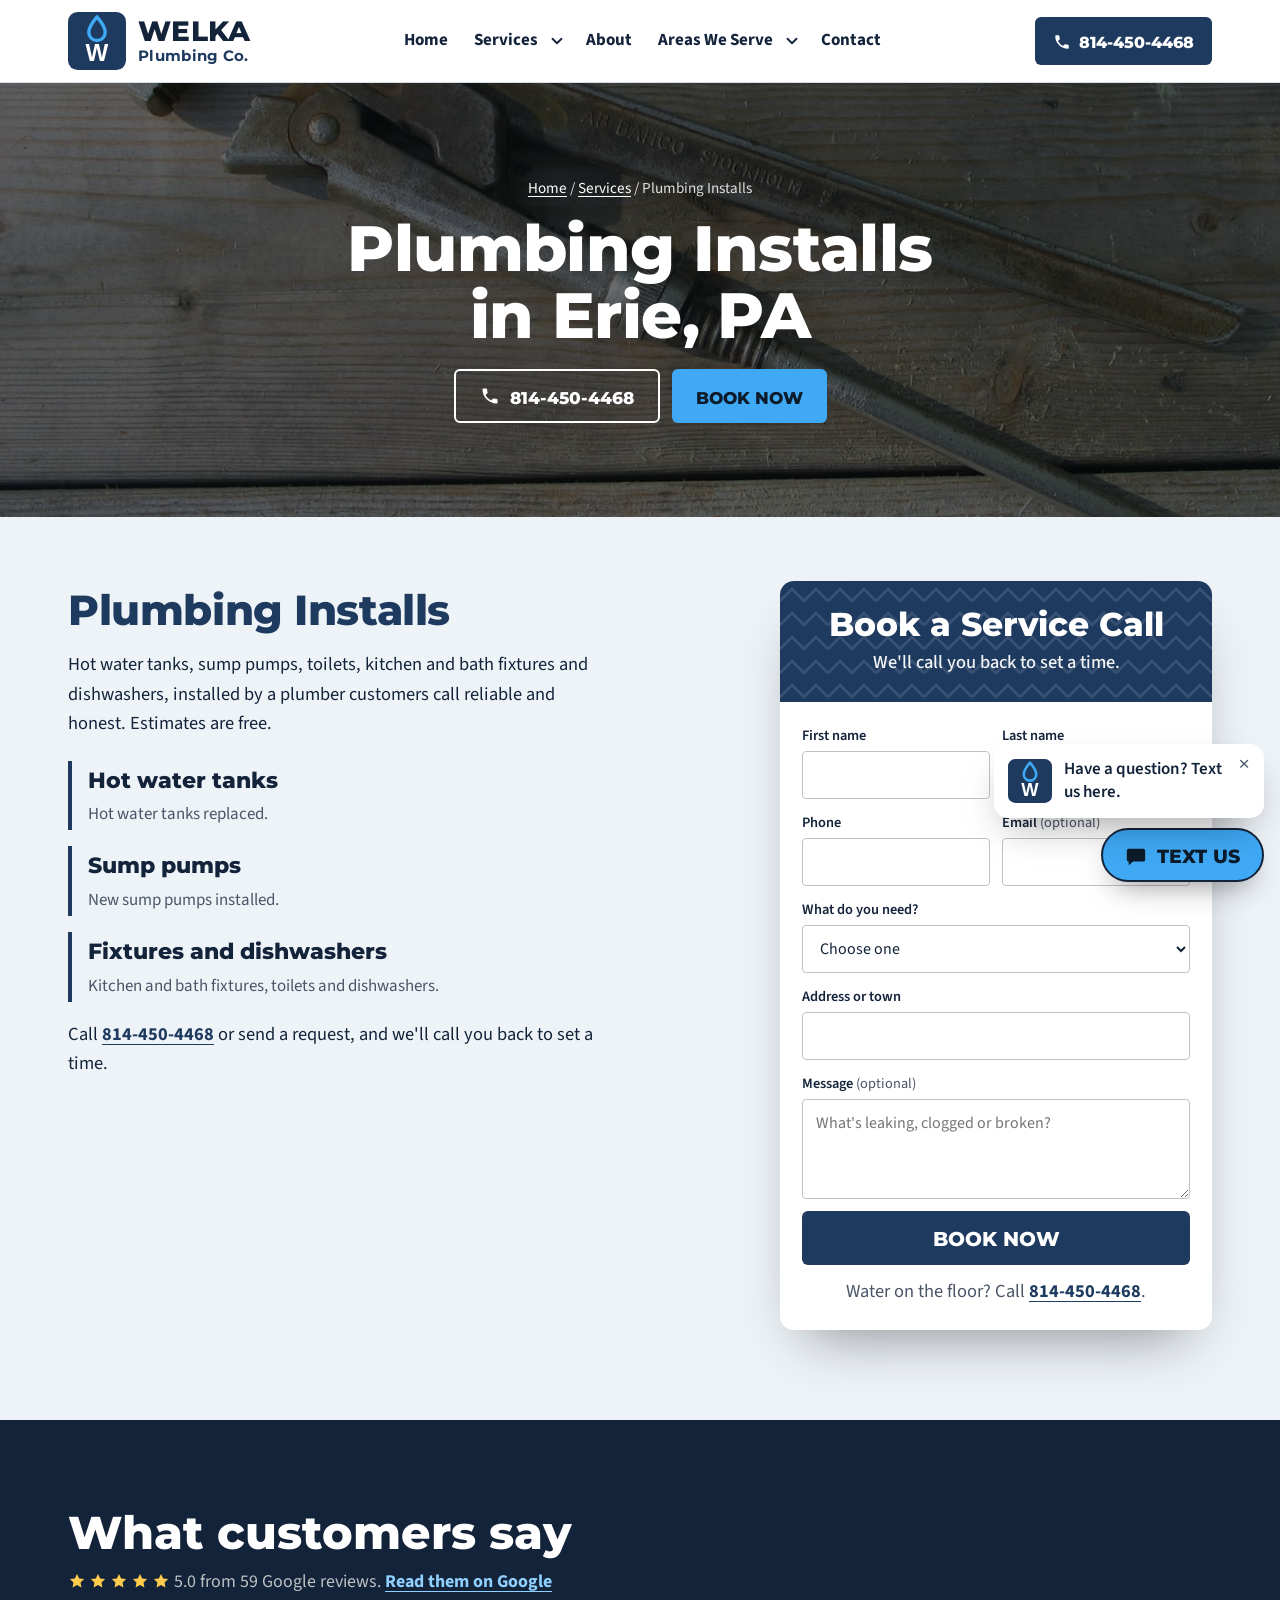
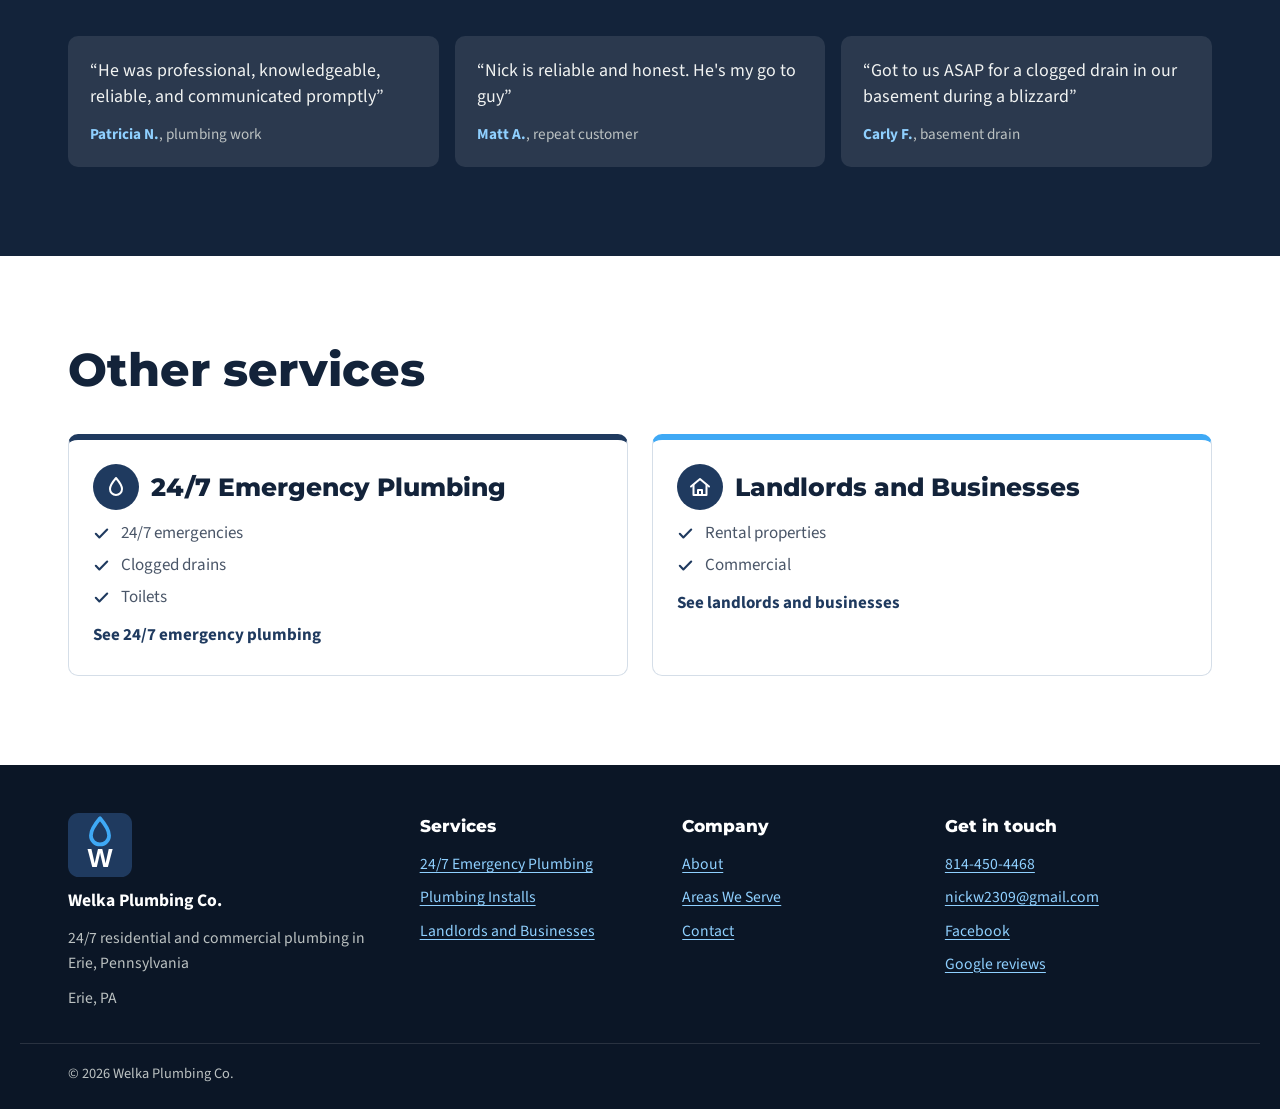
<file: services/plumbing-installs/index.html>
<!doctype html>
<html lang="en">
<head>
<meta charset="utf-8">
<meta name="viewport" content="width=device-width, initial-scale=1, viewport-fit=cover">
<title>Plumbing Installs in Erie, PA | Welka Plumbing</title>
<meta name="description" content="Hot water tanks, sump pumps, toilets, kitchen and bath fixtures and dishwashers, installed by a plumber customers call reliable and honest. Estimates are free. ">
<meta name="robots" content="noindex, nofollow">
<link rel="canonical" href="https://bruceb384.github.io/welka-plumbing/services/plumbing-installs/">
<meta property="og:type" content="website">
<meta property="og:site_name" content="Welka Plumbing Co.">
<meta property="og:url" content="https://bruceb384.github.io/welka-plumbing/services/plumbing-installs/">
<meta property="og:title" content="Plumbing Installs in Erie, PA | Welka Plumbing">
<meta property="og:description" content="Hot water tanks, sump pumps, toilets, kitchen and bath fixtures and dishwashers, installed by a plumber customers call reliable and honest. Estimates are free. ">
<meta property="og:image" content="https://bruceb384.github.io/welka-plumbing/images/og-image.jpg">
<meta property="og:image:width" content="1200">
<meta property="og:image:height" content="630">
<meta name="twitter:card" content="summary_large_image">
<meta name="geo.region" content="US-PA">
<meta name="geo.placename" content="Erie">
<meta name="theme-color" content="#13233a">
<link rel="icon" type="image/svg+xml" href="../../favicon.svg">
<link rel="apple-touch-icon" href="../../apple-touch-icon.png">
<link rel="preconnect" href="https://fonts.googleapis.com">
<link rel="preconnect" href="https://fonts.gstatic.com" crossorigin>
<link rel="stylesheet" href="https://fonts.googleapis.com/css2?family=Montserrat:wght@700;800&family=Source+Sans+3:wght@400;600;700&display=swap">
<link rel="stylesheet" href="../../site.css">

<script type="application/ld+json">
[
  {
    "@context": "https://schema.org",
    "@type": "Plumber",
    "@id": "https://bruceb384.github.io/welka-plumbing/#business",
    "name": "Welka Plumbing Co.",
    "url": "https://bruceb384.github.io/welka-plumbing/",
    "image": "https://bruceb384.github.io/welka-plumbing/images/og-image.jpg",
    "logo": "https://bruceb384.github.io/welka-plumbing/images/logo.png",
    "description": "24/7 emergency plumbing service in Erie, Pennsylvania. Residential and commercial, specializing in repair work. Free estimates. Owner Nicholas Welka.",
    "telephone": "+1-814-450-4468",
    "email": "nickw2309@gmail.com",
    "address": {
      "@type": "PostalAddress",
      "addressLocality": "Erie",
      "addressRegion": "PA",
      "addressCountry": "US"
    },
    "areaServed": [
      {
        "@type": "City",
        "name": "Erie, PA"
      },
      {
        "@type": "City",
        "name": "Millcreek, PA"
      },
      {
        "@type": "City",
        "name": "Harborcreek, PA"
      },
      {
        "@type": "City",
        "name": "Fairview, PA"
      },
      {
        "@type": "City",
        "name": "Summit Township, PA"
      },
      {
        "@type": "City",
        "name": "Waterford, PA"
      }
    ],
    "hasMap": "https://maps.google.com/?cid=4385913194285807340",
    "sameAs": [
      "https://www.facebook.com/61577204166623/"
    ]
  },
  {
    "@context": "https://schema.org",
    "@type": "Service",
    "serviceType": "Plumbing Installs",
    "provider": {
      "@id": "https://bruceb384.github.io/welka-plumbing/#business"
    },
    "areaServed": "Erie, PA",
    "description": "Hot water tanks, sump pumps, toilets, kitchen and bath fixtures and dishwashers, installed by a plumber customers call reliable and honest. Estimates are free."
  },
  {
    "@context": "https://schema.org",
    "@type": "BreadcrumbList",
    "itemListElement": [
      {
        "@type": "ListItem",
        "position": 1,
        "name": "Home",
        "item": "https://bruceb384.github.io/welka-plumbing/"
      },
      {
        "@type": "ListItem",
        "position": 2,
        "name": "Services",
        "item": "https://bruceb384.github.io/welka-plumbing/services/"
      },
      {
        "@type": "ListItem",
        "position": 3,
        "name": "Plumbing Installs",
        "item": "https://bruceb384.github.io/welka-plumbing/services/plumbing-installs/"
      }
    ]
  }
]
</script>
</head>
<body class="">

<header class="site-header">
  <div class="wrap bar">
    <a class="logo" href="../../" aria-label="Welka Plumbing Co. home"><img src="../../favicon.svg" width="120" height="120" alt=""><span class="wm"><strong class="brandtype">Welka</strong><small>Plumbing Co.</small></span></a>
    <nav class="desk-nav" aria-label="Main">
      <ul>
        <li><a href="../../">Home</a></li>
        <li class="dd"><a href="../../services/">Services</a><button class="dd-btn" type="button" aria-expanded="false" aria-label="Show services"><svg viewBox="0 0 24 24" aria-hidden="true"><path d="M6 9l6 6 6-6"/></svg></button><ul class="dd-menu"><li><a href="../../services/emergency-plumbing/">24/7 Emergency Plumbing</a></li><li><a href="../../services/plumbing-installs/" aria-current="page">Plumbing Installs</a></li><li><a href="../../services/landlords-and-businesses/">Landlords and Businesses</a></li></ul></li>
        <li><a href="../../about/">About</a></li>
        <li class="dd"><a href="../../service-area/">Areas We Serve</a><button class="dd-btn" type="button" aria-expanded="false" aria-label="Show towns"><svg viewBox="0 0 24 24" aria-hidden="true"><path d="M6 9l6 6 6-6"/></svg></button><ul class="dd-menu"><li><a href="../../service-area/#erie">Erie</a></li><li><a href="../../service-area/#millcreek">Millcreek</a></li><li><a href="../../service-area/#harborcreek">Harborcreek</a></li><li><a href="../../service-area/#fairview">Fairview</a></li><li><a href="../../service-area/#summit-township">Summit Township</a></li><li><a href="../../service-area/#waterford">Waterford</a></li></ul></li>
        <li><a href="../../contact/">Contact</a></li>
      </ul>
    </nav>
    <a class="desk-call brandtype" href="tel:+18144504468"><svg viewBox="0 0 24 24" aria-hidden="true"><path d="M6.6 10.8a15.1 15.1 0 0 0 6.6 6.6l2.2-2.2a1 1 0 0 1 1-.25 11.4 11.4 0 0 0 3.6.57 1 1 0 0 1 1 1V20a1 1 0 0 1-1 1A17 17 0 0 1 3 4a1 1 0 0 1 1-1h3.5a1 1 0 0 1 1 1c0 1.25.2 2.45.57 3.57a1 1 0 0 1-.25 1z"/></svg>814-450-4468</a>
    <button class="menu-btn" type="button" aria-expanded="false" aria-controls="drawer" aria-label="Open menu">
      <svg viewBox="0 0 24 24" aria-hidden="true"><path d="M4 7h16M4 12h16M4 17h16"/></svg>
    </button>
  </div>
</header>
<div class="scrim" hidden></div>
<nav class="drawer" id="drawer" aria-label="Menu" aria-hidden="true">
  <div class="drawer-head"><button class="drawer-close" type="button" aria-label="Close menu"><svg viewBox="0 0 24 24" aria-hidden="true"><path d="M5 5l14 14M19 5 5 19"/></svg></button></div>
  <ul class="dnav">
    <li><a href="../../">Home</a></li>
    <li><div class="drow"><a href="../../services/">Services</a><button class="dsub-btn" type="button" aria-expanded="false" aria-controls="dsub-services" aria-label="Show services"><svg viewBox="0 0 24 24" aria-hidden="true"><path d="M6 9l6 6 6-6"/></svg></button></div><ul class="dsub" id="dsub-services" hidden><li><a href="../../services/emergency-plumbing/">24/7 Emergency Plumbing</a></li><li><a href="../../services/plumbing-installs/" aria-current="page">Plumbing Installs</a></li><li><a href="../../services/landlords-and-businesses/">Landlords and Businesses</a></li></ul></li>
    <li><a href="../../about/">About</a></li>
    <li><div class="drow"><a href="../../service-area/">Areas We Serve</a><button class="dsub-btn" type="button" aria-expanded="false" aria-controls="dsub-areas" aria-label="Show towns"><svg viewBox="0 0 24 24" aria-hidden="true"><path d="M6 9l6 6 6-6"/></svg></button></div><ul class="dsub" id="dsub-areas" hidden><li><a href="../../service-area/#erie">Erie</a></li><li><a href="../../service-area/#millcreek">Millcreek</a></li><li><a href="../../service-area/#harborcreek">Harborcreek</a></li><li><a href="../../service-area/#fairview">Fairview</a></li><li><a href="../../service-area/#summit-township">Summit Township</a></li><li><a href="../../service-area/#waterford">Waterford</a></li></ul></li>
    <li><a href="../../contact/">Contact</a></li>
  </ul>
  <a class="drawer-call brandtype" href="tel:+18144504468"><svg viewBox="0 0 24 24" aria-hidden="true"><path d="M6.6 10.8a15.1 15.1 0 0 0 6.6 6.6l2.2-2.2a1 1 0 0 1 1-.25 11.4 11.4 0 0 0 3.6.57 1 1 0 0 1 1 1V20a1 1 0 0 1-1 1A17 17 0 0 1 3 4a1 1 0 0 1 1-1h3.5a1 1 0 0 1 1 1c0 1.25.2 2.45.57 3.57a1 1 0 0 1-.25 1z"/></svg>Call 814-450-4468</a>
</nav>

<div class="cta-bar">
  <a class="cta-call brandtype" href="tel:+18144504468"><svg viewBox="0 0 24 24" aria-hidden="true"><path d="M6.6 10.8a15.1 15.1 0 0 0 6.6 6.6l2.2-2.2a1 1 0 0 1 1-.25 11.4 11.4 0 0 0 3.6.57 1 1 0 0 1 1 1V20a1 1 0 0 1-1 1A17 17 0 0 1 3 4a1 1 0 0 1 1-1h3.5a1 1 0 0 1 1 1c0 1.25.2 2.45.57 3.57a1 1 0 0 1-.25 1z"/></svg>814-450-4468</a>
  <a class="cta-book brandtype" href="#book">Book Now</a>
</div>

<main id="top">

  <section class="page-hero">
    <img src="../../images/wrench-1400.jpg" srcset="../../images/wrench-800.jpg 800w, ../../images/wrench-1400.jpg 1400w, ../../images/wrench-2272.jpg 2272w" sizes="100vw" width="2272" height="1704" alt="" fetchpriority="high" style="object-position:50% 50%">
    <div class="wrap hero-inner">
      <p class="crumbs"><a href="../../">Home</a> / <a href="../../services/">Services</a> / Plumbing Installs</p>
      <h1>Plumbing Installs in Erie, PA</h1>
      
      <div class="hero-btns"><a class="btn btn-ghost brandtype" href="tel:+18144504468"><svg viewBox="0 0 24 24" aria-hidden="true"><path d="M6.6 10.8a15.1 15.1 0 0 0 6.6 6.6l2.2-2.2a1 1 0 0 1 1-.25 11.4 11.4 0 0 0 3.6.57 1 1 0 0 1 1 1V20a1 1 0 0 1-1 1A17 17 0 0 1 3 4a1 1 0 0 1 1-1h3.5a1 1 0 0 1 1 1c0 1.25.2 2.45.57 3.57a1 1 0 0 1-.25 1z"/></svg>814-450-4468</a><a class="btn btn-act brandtype" href="#book">Book Now</a></div>
    </div>
  </section>
  <section class="intro" aria-labelledby="svc-title">
    <div class="wrap intro-grid">
      <div class="intro-copy">
        <h2 id="svc-title">Plumbing Installs</h2>
        <p>Hot water tanks, sump pumps, toilets, kitchen and bath fixtures and dishwashers, installed by a plumber customers call reliable and honest. Estimates are free.</p>
        <ul class="features">
          <li><h3>Hot water tanks</h3><p>Hot water tanks replaced.</p></li>
          <li><h3>Sump pumps</h3><p>New sump pumps installed.</p></li>
          <li><h3>Fixtures and dishwashers</h3><p>Kitchen and bath fixtures, toilets and dishwashers.</p></li>
        </ul>
        <p>Call <a href="tel:+18144504468">814-450-4468</a> or send a request, and we'll call you back to set a time.</p>
      </div>
      <div class="book-card" id="book">
        <div class="book-head">
          <h2>Book a Service Call</h2>
          <p>We'll call you back to set a time.</p>
        </div>
        <form name="quote-request" method="POST" data-netlify="true" netlify-honeypot="company-site" data-form data-preview>
          <input type="hidden" name="form-name" value="quote-request">
          <p class="hp"><label for="f-hp">Leave this empty</label><input id="f-hp" name="company-site" tabindex="-1" autocomplete="off"></p>
          <div class="field"><label for="f-first">First name</label><input id="f-first" name="first-name" autocomplete="given-name" required></div>
          <div class="field"><label for="f-last">Last name</label><input id="f-last" name="last-name" autocomplete="family-name"></div>
          <div class="field"><label for="f-phone">Phone</label><input id="f-phone" name="phone" type="tel" autocomplete="tel" required></div>
          <div class="field"><label for="f-email">Email <span class="opt">(optional)</span></label><input id="f-email" name="email" type="email" autocomplete="email"></div>
          <div class="field field-wide">
            <label for="f-type">What do you need?</label>
            <select id="f-type" name="service" required>
              <option value="">Choose one</option>
              <option>Emergency</option>
              <option>Clogged drain</option>
              <option>Hot water tank</option>
              <option>Sump pump</option>
              <option>Toilet or fixture</option>
              <option>Rental property</option>
              <option>Commercial</option>
              <option>Something else</option>
            </select>
          </div>
          <div class="field field-wide"><label for="f-addr">Address or town</label><input id="f-addr" name="address" autocomplete="street-address"></div>
          <div class="field field-wide"><label for="f-msg">Message <span class="opt">(optional)</span></label><textarea id="f-msg" name="message" placeholder="What's leaking, clogged or broken?"></textarea></div>
          <button class="submit brandtype" type="submit">Book Now</button>
          <p class="form-note">Water on the floor? Call <a class="nobr" href="tel:+18144504468">814-450-4468</a>.</p>
          <p class="form-status" role="status" aria-live="polite"></p>
        </form>
        <div class="form-done" hidden>
          <strong>Got it, thanks.</strong>
          <p>We'll call you back soon to set up a time.</p>
        </div>
      </div>
    </div>
  </section>
  
  <section class="section reviews" aria-labelledby="reviews-title">
    <div class="wrap">
      <div class="section-head">
        <h2 id="reviews-title">What customers say</h2>
        <p><span class="stars" aria-label="5.0 out of 5 stars"><svg viewBox="0 0 24 24"><path d="M12 2.5l2.9 6 6.6.9-4.8 4.6 1.2 6.5L12 17.4l-5.9 3.1 1.2-6.5L2.5 9.4l6.6-.9z"/></svg><svg viewBox="0 0 24 24"><path d="M12 2.5l2.9 6 6.6.9-4.8 4.6 1.2 6.5L12 17.4l-5.9 3.1 1.2-6.5L2.5 9.4l6.6-.9z"/></svg><svg viewBox="0 0 24 24"><path d="M12 2.5l2.9 6 6.6.9-4.8 4.6 1.2 6.5L12 17.4l-5.9 3.1 1.2-6.5L2.5 9.4l6.6-.9z"/></svg><svg viewBox="0 0 24 24"><path d="M12 2.5l2.9 6 6.6.9-4.8 4.6 1.2 6.5L12 17.4l-5.9 3.1 1.2-6.5L2.5 9.4l6.6-.9z"/></svg><svg viewBox="0 0 24 24"><path d="M12 2.5l2.9 6 6.6.9-4.8 4.6 1.2 6.5L12 17.4l-5.9 3.1 1.2-6.5L2.5 9.4l6.6-.9z"/></svg></span> 5.0 from 59 Google reviews. <a href="https://maps.google.com/?cid=4385913194285807340" target="_blank" rel="noopener">Read them on Google</a></p>
      </div>
      <ul class="quotes">
        <li><q>He was professional, knowledgeable, reliable, and communicated promptly</q><cite><strong>Patricia N.</strong>, plumbing work</cite></li>
        <li><q>Nick is reliable and honest. He's my go to guy</q><cite><strong>Matt A.</strong>, repeat customer</cite></li>
        <li><q>Got to us ASAP for a clogged drain in our basement during a blizzard</q><cite><strong>Carly F.</strong>, basement drain</cite></li>
      </ul>
    </div>
  </section>
  <section class="section" aria-labelledby="more-title">
    <div class="wrap">
      <div class="section-head"><h2 id="more-title">Other services</h2></div>
      <div class="svc-grid">
        <a class="svc-card" href="../../services/emergency-plumbing/">
          <div class="svc-title"><span class="ico"><svg viewBox="0 0 24 24" aria-hidden="true"><path d="M12 3s-6 7-6 11a6 6 0 0 0 12 0c0-4-6-11-6-11z"/></svg></span><h3>24/7 Emergency Plumbing</h3></div>
          <ul>
            <li><svg viewBox="0 0 24 24" aria-hidden="true"><path d="M4 12.5l5 5L20 6.5"/></svg><span>24/7 emergencies</span></li>
            <li><svg viewBox="0 0 24 24" aria-hidden="true"><path d="M4 12.5l5 5L20 6.5"/></svg><span>Clogged drains</span></li>
            <li><svg viewBox="0 0 24 24" aria-hidden="true"><path d="M4 12.5l5 5L20 6.5"/></svg><span>Toilets</span></li>
          </ul>
          <span class="more">See 24/7 emergency plumbing</span>
        </a>
        <a class="svc-card" href="../../services/landlords-and-businesses/">
          <div class="svc-title"><span class="ico"><svg viewBox="0 0 24 24" aria-hidden="true"><path d="M3 11.5 12 4l9 7.5"/><path d="M5.5 10v10h13V10"/><path d="M10 20v-5h4v5"/></svg></span><h3>Landlords and Businesses</h3></div>
          <ul>
            <li><svg viewBox="0 0 24 24" aria-hidden="true"><path d="M4 12.5l5 5L20 6.5"/></svg><span>Rental properties</span></li>
            <li><svg viewBox="0 0 24 24" aria-hidden="true"><path d="M4 12.5l5 5L20 6.5"/></svg><span>Commercial</span></li>
          </ul>
          <span class="more">See landlords and businesses</span>
        </a>
      </div>
    </div>
  </section>
</main>

<footer class="site-footer">
  <div class="wrap foot-grid">
    <div class="foot-brand"><img src="../../favicon.svg" width="120" height="120" alt=""><strong>Welka Plumbing Co.</strong><span>24/7 residential and commercial plumbing in Erie, Pennsylvania</span><span>Erie, PA</span></div>
    <div><h2>Services</h2><ul><li><a href="../../services/emergency-plumbing/">24/7 Emergency Plumbing</a></li><li><a href="../../services/plumbing-installs/" aria-current="page">Plumbing Installs</a></li><li><a href="../../services/landlords-and-businesses/">Landlords and Businesses</a></li></ul></div>
    <div><h2>Company</h2><ul><li><a href="../../about/">About</a></li><li><a href="../../service-area/">Areas We Serve</a></li><li><a href="../../contact/">Contact</a></li></ul></div>
    <div><h2>Get in touch</h2><ul><li><a href="tel:+18144504468">814-450-4468</a></li><li><a href="mailto:nickw2309@gmail.com">nickw2309@gmail.com</a></li><li><a href="https://www.facebook.com/61577204166623/" target="_blank" rel="noopener">Facebook</a></li><li><a href="https://maps.google.com/?cid=4385913194285807340" target="_blank" rel="noopener">Google reviews</a></li></ul></div>
  </div>
  <div class="wrap foot-base">© 2026 Welka Plumbing Co.</div>
</footer>

<div class="text-us">
  <div class="bubble" id="bubble">
    <img src="../../favicon.svg" width="120" height="120" alt="">
    <span>Have a question? Text us here.</span>
    <button type="button" aria-label="Close message" id="bubble-close">×</button>
  </div>
  <a class="text-btn brandtype" href="sms:+18144504468"><svg viewBox="0 0 24 24" aria-hidden="true"><path d="M4 4h16a2 2 0 0 1 2 2v10a2 2 0 0 1-2 2H9l-5 4v-4a2 2 0 0 1-2-2V6a2 2 0 0 1 2-2zm3 6h2v2H7zm4 0h2v2h-2zm4 0h2v2h-2z"/></svg>Text us</a>
</div>

<script src="../../site.js"></script>
</body>
</html>
</file>
<file: site.css>
:root {
  --ink: #13233a; --ink-2: #4a5668; --soft: #eef3f8; --line: #d5dee8; --white: #ffffff;
  --call-bg: #1f3a5f; --call-fg: #ffffff; --call-hover: #152a46;
  --act-bg: #3fa9f5; --act-fg: #0d1b2a; --act-hover: #2196ea;
  --brand: #1f3a5f; --band: #1f3a5f; --focus: #3fa9f5; --dark: #13233a;
  --quote-name: #8fd0ff; --star: #ffcc4d; --town: #8fd0ff; --foot: #0b1626;
  --body: "Source Sans 3", "Helvetica Neue", Arial, sans-serif; --head: "Montserrat", "Helvetica Neue", Arial, sans-serif; --brandfont: "Montserrat", "Arial Narrow", Arial, sans-serif;
  --brand-style: normal; --brand-weight: 800; --brand-scale: 0.84; --head-weight: 800;
  --gutter: clamp(16px, 4vw, 48px); --max: 1240px;
}
* { box-sizing: border-box; }
[hidden] { display: none !important; }
html { scroll-behavior: smooth; accent-color: var(--band); -webkit-text-size-adjust: 100%; }
@media (prefers-reduced-motion: reduce) { html { scroll-behavior: auto; } *, *::before, *::after { animation: none !important; transition: none !important; } }
body { margin: 0; background: var(--white); color: var(--ink); font-family: var(--body); font-size: 1.0625rem; line-height: 1.6; -webkit-font-smoothing: antialiased; }
body.locked { overflow: hidden; }
::selection { background: var(--act-bg); color: var(--act-fg); }
img { max-width: 100%; height: auto; display: block; }
a { color: inherit; text-underline-offset: 0.2em; }
:focus-visible { outline: 3px solid var(--focus); outline-offset: 3px; }
.wrap { width: 100%; max-width: var(--max); margin-inline: auto; padding-inline: var(--gutter); }
h1, h2, h3 { margin: 0; font-family: var(--head); font-weight: var(--head-weight); text-wrap: balance; }
.brandtype { font-family: var(--brandfont); font-style: var(--brand-style); font-weight: var(--brand-weight); text-transform: uppercase; }

/* Header and desktop menu */
.site-header { background: var(--white); position: relative; z-index: 30; box-shadow: 0 1px 0 var(--line); }
.bar { display: flex; align-items: center; justify-content: space-between; gap: 16px; padding-block: 12px; }
.logo { display: flex; align-items: center; gap: 12px; text-decoration: none; min-width: 0; }
.logo img { width: clamp(48px, 5vw, 58px); height: auto; flex: none; }
.wm { display: grid; line-height: 1; min-width: 0; }
.wm strong { font-size: calc(clamp(1.5rem, 2.6vw, 2.1rem) * var(--brand-scale)); line-height: .92; letter-spacing: 0.01em; }
.wm small { margin-top: 4px; font-family: var(--head); font-weight: 700; font-size: clamp(0.8rem, 1.3vw, 0.95rem); color: var(--brand); letter-spacing: 0.02em; }
.desk-nav { display: none; }
.desk-nav > ul { list-style: none; margin: 0; padding: 0; display: flex; align-items: center; gap: 2px; }
.desk-nav a { display: block; padding: 10px 12px; border-radius: 6px; text-decoration: none; font-weight: 700; color: var(--ink); }
.desk-nav a:hover, .desk-nav a[aria-current="page"] { color: var(--brand); }
.dd { position: relative; display: flex; align-items: center; }
.dd > a { padding-right: 4px; }
.dd-btn { width: 30px; height: 40px; border: 0; background: none; color: var(--ink); cursor: pointer; display: grid; place-items: center; border-radius: 6px; }
.dd-btn svg, .dsub-btn svg { width: 18px; height: 18px; fill: none; stroke: currentColor; stroke-width: 2.4; stroke-linecap: round; stroke-linejoin: round; transition: transform .2s ease-out; }
.dd-menu { position: absolute; top: calc(100% + 4px); left: 0; min-width: 260px; list-style: none; margin: 0; padding: 8px; background: var(--white); border: 1px solid var(--line); border-radius: 10px; box-shadow: 0 24px 48px -20px rgba(0, 0, 0, .35); opacity: 0; visibility: hidden; transform: translateY(6px); transition: opacity .15s ease-out, transform .15s ease-out, visibility .15s; z-index: 40; }
.dd:hover .dd-menu, .dd:focus-within .dd-menu, .dd.open .dd-menu { opacity: 1; visibility: visible; transform: none; }
.dd:hover .dd-btn svg, .dd.open .dd-btn svg { transform: rotate(180deg); }
.dd-menu a { padding: 10px 12px; font-weight: 600; }
.dd-menu a:hover { background: var(--soft); color: var(--ink); }
.desk-call { display: none; align-items: center; gap: 8px; min-height: 48px; padding: 6px 18px 2px; border-radius: 6px; background: var(--call-bg); color: var(--call-fg); text-decoration: none; font-size: calc(1.2rem * var(--brand-scale)); white-space: nowrap; }
.desk-call svg { width: 18px; height: 18px; fill: currentColor; margin-top: -3px; }
.desk-call:hover { background: var(--call-hover); }
.menu-btn { width: 56px; height: 56px; flex: none; border: 0; border-radius: 6px; background: var(--call-bg); color: var(--call-fg); display: grid; place-items: center; cursor: pointer; }
.menu-btn svg { width: 28px; height: 28px; stroke: currentColor; stroke-width: 2.6; stroke-linecap: round; }
@media (min-width: 1100px) { .desk-nav { display: block; } .desk-call { display: inline-flex; } .menu-btn { display: none; } }

/* Slide-out drawer (phones and tablets) */
.scrim { position: fixed; inset: 0; z-index: 60; background: rgba(8, 10, 12, .55); opacity: 0; transition: opacity .25s ease-out; }
.scrim.show { opacity: 1; }
.drawer { position: fixed; top: 0; bottom: 0; left: 0; z-index: 70; width: min(390px, 88vw); background: var(--white); display: flex; flex-direction: column; overflow-y: auto; transform: translateX(-102%); visibility: hidden; transition: transform .28s cubic-bezier(.2, .8, .2, 1), visibility .28s; box-shadow: 20px 0 40px -20px rgba(0, 0, 0, .4); padding-bottom: env(safe-area-inset-bottom, 0px); }
.drawer.open { transform: none; visibility: visible; }
.drawer-head { display: flex; align-items: center; justify-content: flex-end; padding: 12px 12px 4px; }
.drawer-close { width: 56px; height: 56px; border: 0; background: none; color: var(--act-bg); cursor: pointer; display: grid; place-items: center; }
.drawer-close svg { width: 34px; height: 34px; fill: none; stroke: currentColor; stroke-width: 2.6; stroke-linecap: round; }
.dnav { list-style: none; margin: 0; padding: 0; }
.dnav > li { border-bottom: 1px solid var(--line); }
.dnav a { display: block; padding: 17px 28px; text-decoration: none; color: var(--ink); font-size: 1.15rem; }
.dnav a[aria-current="page"] { color: var(--brand); font-weight: 700; }
.drow { display: flex; align-items: center; }
.drow a { flex: 1; }
.dsub-btn { width: 64px; height: 60px; border: 0; background: none; color: var(--ink); cursor: pointer; display: grid; place-items: center; }
.dsub-btn[aria-expanded="true"] svg { transform: rotate(180deg); }
.dsub { list-style: none; margin: 0; padding: 0; border-top: 1px solid var(--line); }
.dsub li + li { border-top: 1px solid var(--line); }
.dsub a { padding: 14px 28px 14px 52px; font-size: 1.08rem; }
.drawer-call { margin: 22px 24px 28px; min-height: 56px; display: flex; align-items: center; justify-content: center; gap: 10px; border-radius: 6px; background: var(--call-bg); color: var(--call-fg); text-decoration: none; font-size: calc(1.35rem * var(--brand-scale)); }
.drawer-call svg { width: 20px; height: 20px; fill: currentColor; margin-top: -3px; }

/* Call / book bar */
.cta-bar { display: grid; grid-template-columns: 1fr 1fr; }
.cta-bar a { display: flex; align-items: center; justify-content: center; gap: 12px; min-height: 60px; padding: 6px 16px 2px; text-decoration: none; font-size: calc(clamp(1.35rem, 2.6vw, 1.9rem) * var(--brand-scale)); transition: background-color .15s ease-out; }
.cta-bar svg { width: 24px; height: 24px; fill: currentColor; margin-top: -4px; }
.cta-call { background: var(--call-bg); color: var(--call-fg); }
.cta-call:hover { background: var(--call-hover); }
.cta-book { background: var(--act-bg); color: var(--act-fg); }
.cta-book:hover { background: var(--act-hover); }
@media (min-width: 1100px) { .cta-bar { display: none; } }

/* Home banner */
.banner { position: relative; height: clamp(220px, 28vw, 380px); overflow: hidden; background: var(--dark); }
.banner img { width: 100%; height: 100%; object-fit: cover; }
.banner::after { content: ""; position: absolute; inset: 0; background: linear-gradient(0deg, rgba(8, 10, 12, .7) 0%, rgba(8, 10, 12, .15) 55%, rgba(8, 10, 12, 0) 80%), linear-gradient(90deg, rgba(8, 10, 12, .6) 0%, rgba(8, 10, 12, .2) 50%, rgba(8, 10, 12, 0) 80%); }
.banner .town { position: absolute; left: var(--gutter); bottom: clamp(16px, 3vw, 34px); z-index: 1; margin: 0; color: var(--white); font-size: calc(clamp(2.5rem, 7vw, 5.4rem) * var(--brand-scale) * 1); line-height: 0.9; text-shadow: 0 2px 18px rgba(0, 0, 0, .45); }
.banner .town span { color: var(--town); }

/* Inner page hero: dark photo, centered title */
.page-hero { position: relative; display: grid; place-items: center; min-height: clamp(300px, 34vw, 440px); overflow: hidden; background: var(--dark); color: var(--white); text-align: center; }
.page-hero > img { position: absolute; inset: 0; width: 100%; height: 100%; object-fit: cover; }
.page-hero::after { content: ""; position: absolute; inset: 0; background: rgba(8, 10, 12, .6); }
.hero-inner { position: relative; z-index: 1; display: grid; justify-items: center; gap: 14px; max-width: 980px; padding-block: 48px; }
.crumbs { margin: 0; font-size: .95rem; color: rgba(255, 255, 255, .85); }
.crumbs a { color: var(--white); }
.page-hero h1 { color: var(--white); font-size: clamp(2.2rem, 5.2vw, 4rem); line-height: 1.05; letter-spacing: -0.01em; }
.page-hero .lead { margin: 0; max-width: 60ch; font-size: 1.15rem; color: rgba(255, 255, 255, .92); }
.hero-btns { display: flex; flex-wrap: wrap; justify-content: center; gap: 12px; margin-top: 6px; }
.btn { display: inline-flex; align-items: center; justify-content: center; gap: 10px; min-height: 54px; padding: 6px 24px 2px; border-radius: 6px; text-decoration: none; font-size: calc(1.3rem * var(--brand-scale)); }
.btn svg { width: 20px; height: 20px; fill: currentColor; margin-top: -3px; }
.btn-act { background: var(--act-bg); color: var(--act-fg); }
.btn-act:hover { background: var(--act-hover); }
.btn-ghost { border: 2px solid var(--white); color: var(--white); }
.btn-ghost:hover { background: rgba(255, 255, 255, .12); }

/* Intro + booking card */
.intro { background: var(--soft); padding-block: clamp(36px, 5vw, 64px) clamp(56px, 7vw, 96px); }
.intro-grid { display: grid; grid-template-columns: minmax(0, 1.2fr) minmax(0, 0.8fr); gap: clamp(28px, 5vw, 64px); align-items: start; }
.intro-copy { display: grid; gap: 18px; padding-top: 8px; }
.intro h1, .intro-copy h2 { color: var(--brand); font-size: clamp(2.1rem, 4.2vw, 3.4rem); line-height: 1.04; letter-spacing: -0.01em; }
.intro-copy h2 { font-size: clamp(1.8rem, 3.4vw, 2.6rem); }
.intro p { margin: 0; font-size: 1.15rem; line-height: 1.6; max-width: 60ch; }
.intro p a { color: var(--brand); font-weight: 700; }
.intro p a[href^="tel:"], .intro p a[href^="sms:"] { white-space: nowrap; }
.facts { list-style: none; margin: 6px 0 0; padding: 0; display: flex; flex-wrap: wrap; gap: 10px 22px; }
.facts li { display: flex; align-items: center; gap: 8px; font-weight: 700; }
.facts svg { width: 20px; height: 20px; flex: none; }
.facts .line { fill: none; stroke: var(--brand); stroke-width: 2.2; stroke-linecap: round; stroke-linejoin: round; }
.facts .solid { fill: var(--brand); }
.home .book-card { margin-top: clamp(-120px, -9vw, -60px); }
.book-card { position: relative; z-index: 2; background: var(--white); border-radius: 14px; overflow: hidden; box-shadow: 0 28px 56px -26px rgba(0, 0, 0, .45); scroll-margin-top: 16px; }
.book-head { padding: 26px 24px 24px; background-color: var(--band); background-image: url("data:image/svg+xml,%3Csvg xmlns='http://www.w3.org/2000/svg' width='48' height='24' viewBox='0 0 48 24'%3E%3Cpath d='M0 20 L12 8 L24 20 L36 8 L48 20' fill='none' stroke='%23ffffff' stroke-opacity='.11' stroke-width='3'/%3E%3C/svg%3E"); background-size: 48px 24px; color: var(--white); text-align: center; }
.book-head h2 { font-size: clamp(1.8rem, 2.6vw, 2.2rem); line-height: 1.05; }
.book-head p { margin: 6px 0 0; font-weight: 500; opacity: .95; }
form { padding: 22px 22px 24px; display: grid; grid-template-columns: 1fr 1fr; gap: 12px; }
.field { display: grid; gap: 4px; }
.field-wide { grid-column: 1 / -1; }
label { font-weight: 600; font-size: 0.9rem; }
label .opt { font-weight: 400; color: var(--ink-2); }
input, select, textarea { width: 100%; min-height: 48px; padding: 11px 13px; font: 400 1rem/1.3 var(--body); color: var(--ink); background: var(--white); border: 1.5px solid #bfc3c4; border-radius: 4px; }
textarea { min-height: 100px; resize: vertical; line-height: 1.5; }
input:focus, select:focus, textarea:focus { outline: none; border-color: var(--band); box-shadow: 0 0 0 3px color-mix(in srgb, var(--focus) 35%, transparent); }
.hp { position: absolute; left: -9999px; }
.submit { grid-column: 1 / -1; min-height: 54px; border: 0; border-radius: 6px; background: var(--call-bg); color: var(--call-fg); font-size: calc(1.5rem * var(--brand-scale)); cursor: pointer; padding-top: 3px; }
.submit:hover { background: var(--call-hover); }
.form-note { grid-column: 1 / -1; margin: 0; font-size: 0.9rem; color: var(--ink-2); text-align: center; }
.nobr { white-space: nowrap; font-weight: 700; color: var(--ink); }
.form-status { grid-column: 1 / -1; margin: 0; font-weight: 700; color: #a3261b; }
.form-status:empty { display: none; }
.form-done { padding: 28px 24px 32px; display: grid; gap: 6px; text-align: center; }
.form-done strong { font-family: var(--head); font-weight: var(--head-weight); font-size: 1.8rem; color: var(--brand); }
.form-done p { margin: 0; color: var(--ink-2); }

/* Sections */
.section { padding-block: clamp(56px, 7vw, 96px); }
.section.alt { background: var(--soft); }
.section-head { display: grid; gap: 10px; margin-bottom: clamp(26px, 4vw, 40px); max-width: 680px; }
.section-head h2 { font-size: clamp(2rem, 3.6vw, 2.9rem); line-height: 1.05; }
.section-head p { margin: 0; color: var(--ink-2); font-size: 1.12rem; }
.section-head a { color: var(--brand); font-weight: 700; }
.svc-grid { display: grid; grid-template-columns: repeat(auto-fit, minmax(260px, 1fr)); gap: clamp(14px, 2vw, 24px); }
.svc-card { display: grid; gap: 12px; align-content: start; padding: 24px 24px 26px; border: 1px solid var(--line); border-top: 6px solid var(--band); border-radius: 10px; background: var(--white); text-decoration: none; color: var(--ink); transition: border-color .15s ease-out, box-shadow .15s ease-out; }
.svc-card:nth-child(3n+2) { border-top-color: var(--act-bg); }
.svc-card:nth-child(3n+3) { border-top-color: var(--ink-2); }
a.svc-card:hover { box-shadow: 0 20px 40px -24px rgba(0, 0, 0, .35); }
.svc-title { display: flex; align-items: center; gap: 12px; }
.svc-title .ico { width: 46px; height: 46px; border-radius: 50%; display: grid; place-items: center; background: var(--call-bg); color: var(--call-fg); flex: none; }
.svc-title .ico svg { width: 24px; height: 24px; fill: none; stroke: currentColor; stroke-width: 2; stroke-linecap: round; stroke-linejoin: round; }
.svc-card h3 { font-size: 1.55rem; line-height: 1.05; }
.svc-card ul { list-style: none; margin: 0; padding: 0; display: grid; gap: 8px; }
.svc-card li { display: grid; grid-template-columns: 20px minmax(0, 1fr); gap: 8px; line-height: 1.4; color: var(--ink-2); }
.svc-card li svg { width: 17px; height: 17px; margin-top: 3px; fill: none; stroke: var(--band); stroke-width: 3; stroke-linecap: round; stroke-linejoin: round; }
.svc-card .more { font-weight: 700; color: var(--brand); }
.features { list-style: none; margin: 4px 0 0; padding: 0; display: grid; gap: 16px; }
.features li { border-left: 4px solid var(--band); padding: 2px 0 2px 16px; }
.features h3 { font-size: 1.35rem; }
.features p { margin: 4px 0 0; color: var(--ink-2); font-size: 1.06rem; }
.shots { list-style: none; margin: 0; padding: 0; display: grid; grid-template-columns: repeat(auto-fit, minmax(260px, 1fr)); gap: clamp(12px, 1.6vw, 18px); }
.shots img { width: 100%; aspect-ratio: 4 / 3; object-fit: cover; border-radius: 10px; background: var(--line); }
.reviews { background: var(--dark); color: #f1f3f2; }
.reviews .section-head h2 { color: var(--white); }
.reviews .section-head p { color: #bcc2c2; }
.reviews .section-head a { color: var(--quote-name); }
.stars { display: inline-flex; gap: 3px; vertical-align: -3px; }
.stars svg { width: 18px; height: 18px; fill: var(--star); }
.quotes { list-style: none; margin: 0; padding: 0; display: grid; grid-template-columns: repeat(auto-fit, minmax(280px, 1fr)); gap: 16px; }
.quotes li { background: color-mix(in srgb, var(--dark) 90%, #ffffff); border-radius: 10px; padding: 22px 22px 20px; display: grid; gap: 12px; align-content: start; }
.quotes q { quotes: "\201C" "\201D"; font-size: 1.12rem; line-height: 1.45; }
.quotes cite { font-style: normal; color: #bcc2c2; font-size: 0.95rem; }
.quotes cite strong { color: var(--quote-name); }
.towns { list-style: none; margin: 0; padding: 0; display: flex; flex-wrap: wrap; gap: 10px; }
.towns a { display: block; padding: 10px 16px; border-radius: 999px; background: var(--soft); border: 1px solid var(--line); font-weight: 700; text-decoration: none; color: var(--ink); }
.towns li:first-child a { background: var(--call-bg); color: var(--call-fg); border-color: var(--call-bg); }
.area-grid { display: grid; grid-template-columns: minmax(0, 0.9fr) minmax(0, 1.1fr); gap: 24px 56px; align-items: start; }
.area-cards { list-style: none; margin: 0; padding: 0; display: grid; grid-template-columns: repeat(auto-fill, minmax(230px, 1fr)); gap: 12px; }
.area-cards li { padding: 18px 20px; border: 1px solid var(--line); border-radius: 10px; background: var(--white); scroll-margin-top: 24px; }
.area-cards li:target { border-color: var(--band); box-shadow: 0 0 0 3px color-mix(in srgb, var(--focus) 30%, transparent); }
.area-cards h2 { font-size: 1.3rem; }
.area-cards p { margin: 4px 0 0; color: var(--ink-2); font-size: .98rem; }
.contact-list { list-style: none; margin: 0; padding: 0; display: grid; gap: 18px; }
.contact-list li { display: grid; grid-template-columns: 46px minmax(0, 1fr); gap: 14px; align-items: center; }
.contact-list .ico { width: 46px; height: 46px; border-radius: 50%; display: grid; place-items: center; background: var(--call-bg); color: var(--call-fg); }
.contact-list .ico svg { width: 22px; height: 22px; fill: none; stroke: currentColor; stroke-width: 2; stroke-linecap: round; stroke-linejoin: round; }
.contact-list .ico svg.fill { fill: currentColor; stroke: none; }
.contact-list strong { display: block; font-size: .9rem; color: var(--ink-2); font-weight: 600; }
.contact-list a, .contact-list span { font-size: 1.15rem; font-weight: 700; color: var(--ink); overflow-wrap: anywhere; }
.about-photo img { width: 100%; aspect-ratio: 4 / 3; object-fit: cover; border-radius: 14px; }
.cta-band { background: var(--band); color: var(--white); }
.cta-band .wrap { display: flex; flex-wrap: wrap; align-items: center; justify-content: space-between; gap: 16px 32px; padding-block: 40px; }
.cta-band h2 { color: var(--white); font-size: clamp(1.7rem, 3vw, 2.4rem); }
.cta-band p { margin: 6px 0 0; opacity: .92; }

/* Footer */
.site-footer { background: var(--foot); color: #bcc2c2; font-size: 0.98rem; padding-bottom: env(safe-area-inset-bottom, 0px); }
.foot-grid { display: grid; grid-template-columns: 1.4fr 1fr 1fr 1.2fr; gap: 28px 40px; padding-block: 48px 32px; }
.foot-grid h2 { font-family: var(--head); font-size: 1.05rem; color: var(--white); margin-bottom: 12px; }
.foot-grid ul { list-style: none; margin: 0; padding: 0; display: grid; gap: 8px; }
.foot-grid a { color: var(--quote-name); }
.foot-brand { display: grid; gap: 10px; align-content: start; }
.foot-brand img { width: 64px; height: 64px; }
.foot-brand strong { color: var(--white); font-size: 1.1rem; }
.foot-base { border-top: 1px solid rgba(255, 255, 255, .12); padding-block: 18px 24px; font-size: .9rem; }

/* Text us */
.text-us { position: fixed; right: max(16px, env(safe-area-inset-right, 0px)); bottom: calc(18px + env(safe-area-inset-bottom, 0px)); z-index: 40; display: grid; justify-items: end; gap: 10px; }
.bubble { position: relative; max-width: 270px; background: var(--white); border-radius: 14px; box-shadow: 0 18px 40px -14px rgba(0, 0, 0, .4); padding: 14px 40px 14px 14px; display: flex; gap: 12px; align-items: center; font-weight: 600; line-height: 1.35; }
.bubble img { width: 44px; height: 44px; flex: none; }
.bubble button { position: absolute; top: 6px; right: 6px; width: 28px; height: 28px; border: 0; border-radius: 50%; background: transparent; color: var(--ink-2); font-size: 1.2rem; line-height: 1; cursor: pointer; }
.text-btn { display: inline-flex; align-items: center; gap: 10px; min-height: 54px; padding: 4px 22px 0; border-radius: 999px; background: var(--act-bg); color: var(--act-fg); border: 2px solid var(--ink); text-decoration: none; font-size: calc(1.45rem * var(--brand-scale)); box-shadow: 0 14px 30px -12px rgba(0, 0, 0, .45); }
.text-btn svg { width: 22px; height: 22px; fill: currentColor; margin-top: -3px; }
@media (prefers-reduced-motion: no-preference) { .bubble { animation: pop .35s cubic-bezier(.2, .9, .3, 1.2) 1.2s both; } }
@keyframes pop { from { opacity: 0; transform: translateY(8px) scale(.96); } to { opacity: 1; transform: none; } }

@media (max-width: 980px) {
  .intro-grid, .area-grid { grid-template-columns: 1fr; }
  .home .book-card { margin-top: 0; }
  .foot-grid { grid-template-columns: 1fr 1fr; }
}
@media (max-width: 560px) {
  .cta-bar a { min-height: 56px; font-size: calc(1.25rem * var(--brand-scale)); gap: 8px; padding-inline: 8px; }
  .cta-bar svg { width: 20px; height: 20px; }
  form { grid-template-columns: 1fr; }
  .foot-grid { grid-template-columns: 1fr; }
  .bubble { max-width: 230px; font-size: 0.95rem; }
  body { padding-bottom: 90px; }
}
</file>
